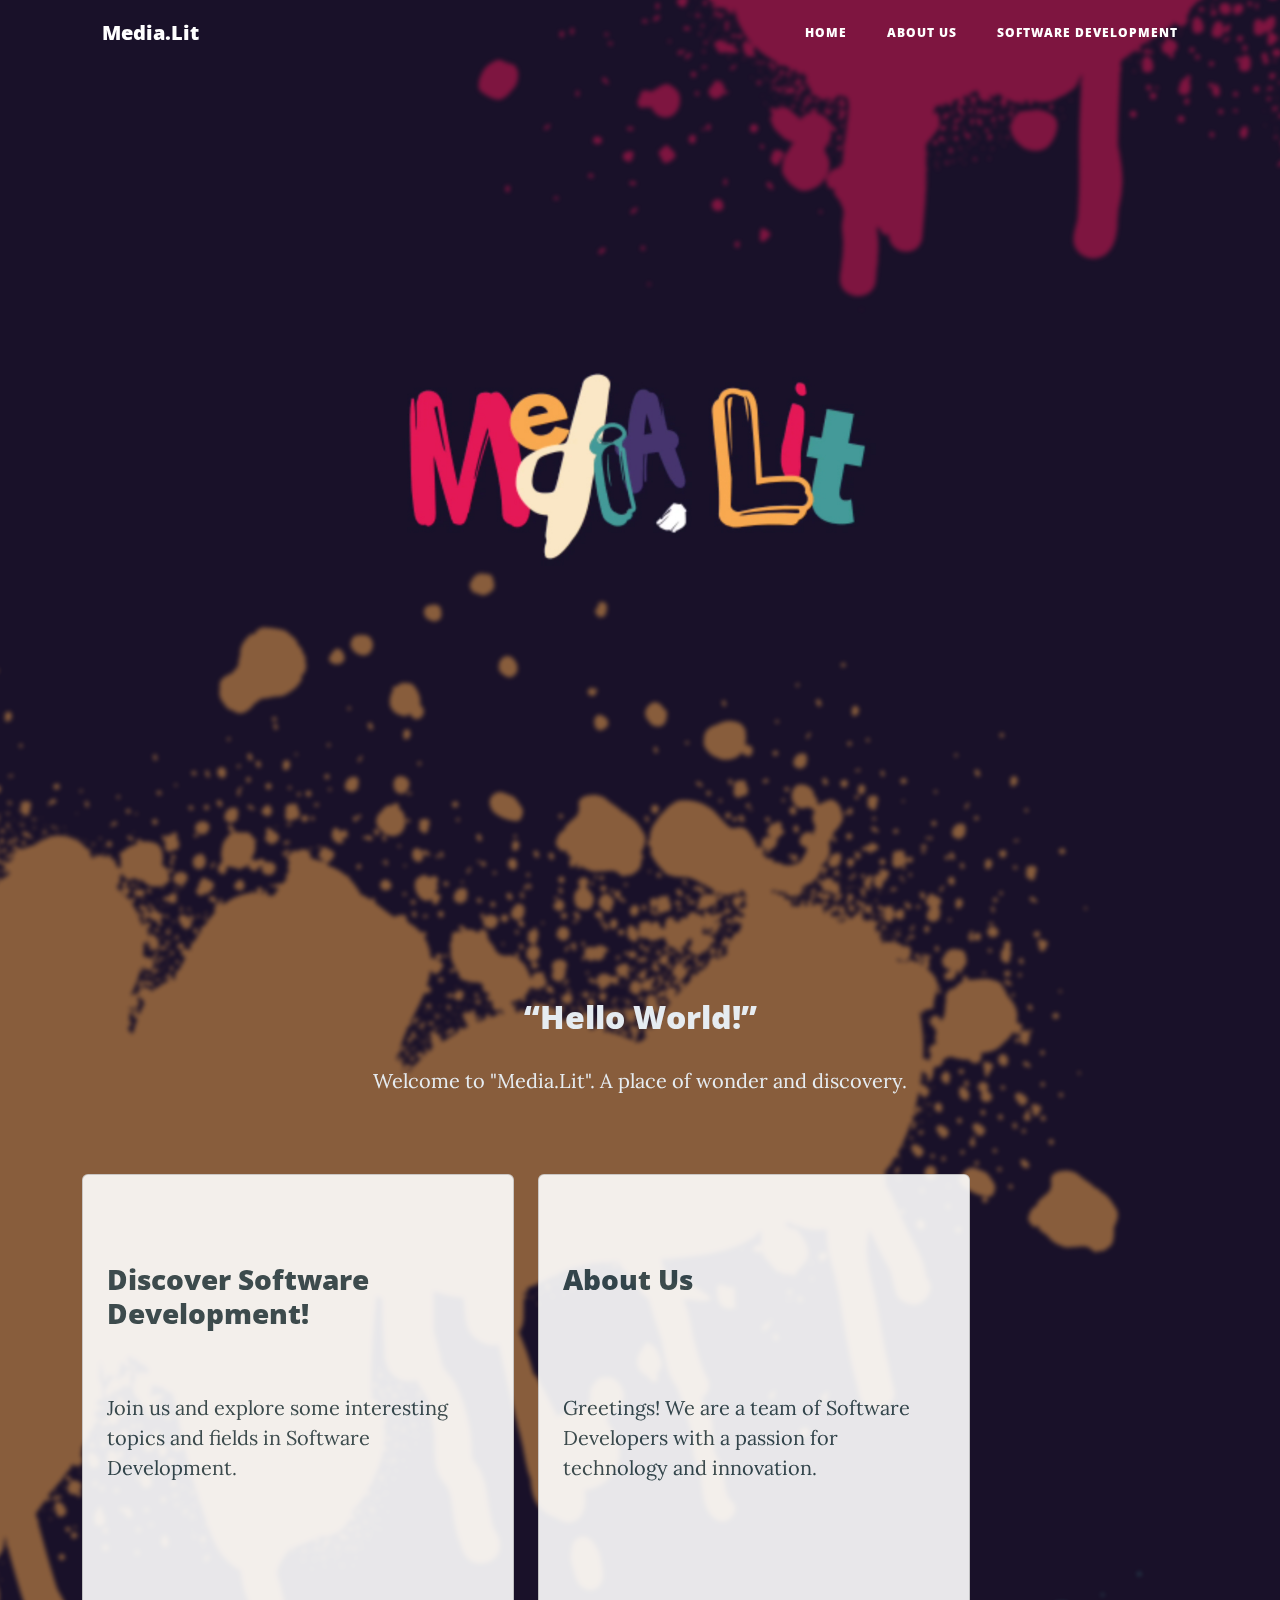
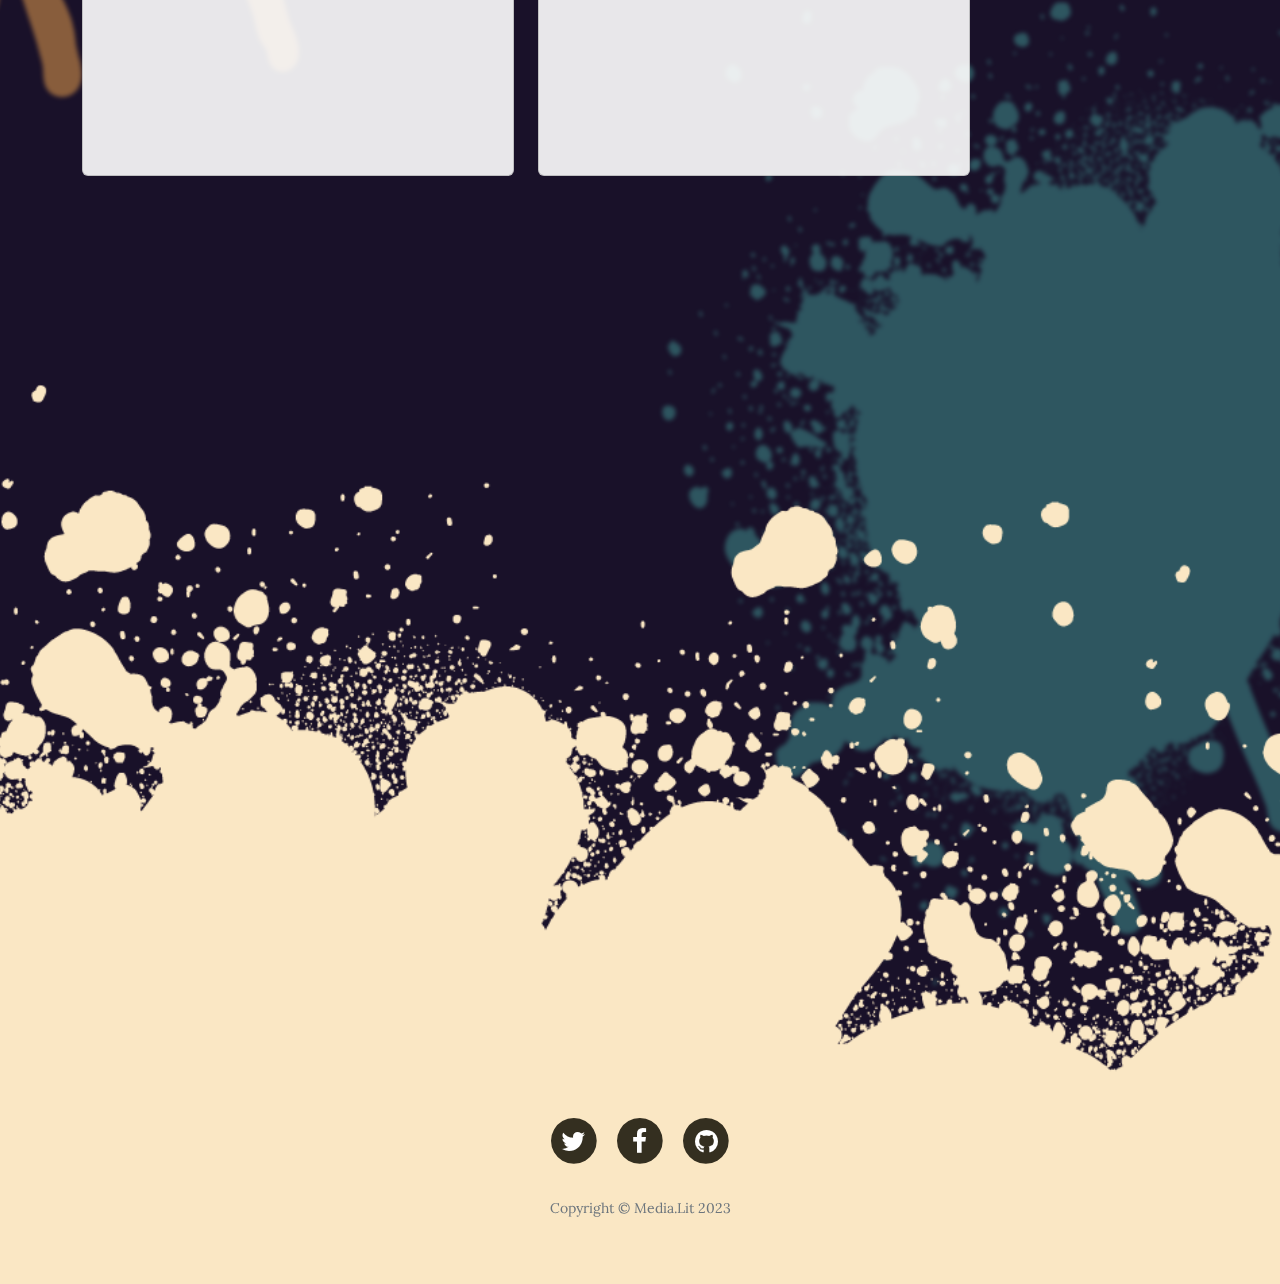
<file: index.html>
<!DOCTYPE html>
<html lang="en" style="overflow-x: hidden;overflow-y: auto;">

<head>
    <meta charset="utf-8">
    <meta name="viewport" content="width=device-width, initial-scale=1.0, shrink-to-fit=no">
    <title>Media.Lit - Home</title>
    <link rel="icon" type="image/png" sizes="385x428" href="assets/img/image7%201_nobg.png">
    <link rel="icon" type="image/png" sizes="385x428" href="assets/img/image7%201_nobg.png">
    <link rel="icon" type="image/png" sizes="385x428" href="assets/img/image7%201_nobg.png">
    <link rel="icon" type="image/png" sizes="385x428" href="assets/img/image7%201_nobg.png">
    <link rel="icon" type="image/png" sizes="385x428" href="assets/img/image7%201_nobg.png">
    <link rel="stylesheet" href="assets/bootstrap/css/bootstrap.min.css">
    <link rel="stylesheet" href="https://fonts.googleapis.com/css?family=Open+Sans:300italic,400italic,600italic,700italic,800italic,400,300,600,700,800&amp;display=swap">
    <link rel="stylesheet" href="https://fonts.googleapis.com/css?family=Lora:400,700,400italic,700italic&amp;display=swap">
    <link rel="stylesheet" href="assets/css/FontAwesome.css">
    <link rel="stylesheet" href="assets/css/Sprite%20Graffiti%20Shadow.css">
    <link rel="stylesheet" href="assets/fonts/font-awesome.min.css">
    <link rel="stylesheet" href="assets/css/animate.min.css">
    <link rel="stylesheet" href="assets/css/Articles-Cards-images.css">
    <link rel="stylesheet" href="assets/css/Responsive-Youtube-Embed.css">
    <link rel="stylesheet" href="assets/css/bootstrap/css/bootstrap.min.css">
    <link rel="stylesheet" href="assets/css/fonts/font-awesome.min.css">
    <link rel="stylesheet" href="assets/css/css/animate.min.css">
    <link rel="stylesheet" href="assets/css/css/untitled.css">
    <link rel="stylesheet" href="assets/css/css/bootstrap/css/bootstrap.min.css">
    <link rel="stylesheet" href="assets/css/css/fonts/font-awesome.min.css">
    <link rel="stylesheet" href="assets/css/css/css/animate.min.css">
</head>

<body style="background: #191129;overflow-x: hidden;overflow-y: auto;">
    <nav class="navbar navbar-light navbar-expand-lg fixed-top" id="mainNav" style="z-index: 100;width: 100vw;">
        <div class="container"><a class="navbar-brand" href="index.html">Media.Lit</a><button data-bs-toggle="collapse" data-bs-target="#navbarResponsive" class="navbar-toggler" aria-controls="navbarResponsive" aria-expanded="false" aria-label="Toggle navigation"><i class="fa fa-bars"></i></button>
            <div class="collapse navbar-collapse" id="navbarResponsive">
                <ul class="navbar-nav ms-auto">
                    <li class="nav-item"><a class="nav-link" href="index.html">Home</a></li>
                    <li class="nav-item"><a class="nav-link" href="about.html">About us</a></li>
                    <li class="nav-item"><a class="nav-link" href="softwaredev.html">Software Development</a></li>
                </ul>
            </div>
        </div>
    </nav>
    <header class="masthead" style="background: rgba(0,0,0,0);height: 100vh;">
        <div class="container" style="height: 100%;">
            <div class="row" style="margin: auto;height: 100%;">
                <div class="col-md-10 col-lg-8 mx-auto position-relative" style="height: 100%;padding: 0;">
                    <div class="text-center d-flex d-sm-flex d-md-flex d-lg-flex d-xxl-flex justify-content-center align-items-center justify-content-sm-center align-items-sm-center justify-content-md-center align-items-md-center align-items-lg-center justify-content-xxl-center align-items-xxl-center site-heading" style="margin-right: auto;margin-left: auto;height: 100%;padding: 0;"><img class="img-fluid rubberBand animated" src="assets/img/lv_0_20230429021502%201.jpg" width="864" height="430" style="filter: blur(0px);width: 100%;"></div>
                </div>
            </div>
        </div>
    </header>
    <div class="jello animated" style="position: absolute;width: 100vw;height: fit-content;overflow: hidden;top: -100vh;left: 0;opacity: 0.50;"><img src="assets/img/5.png" style="position: relative;/*top: 20vh;*/filter: blur(2px);left: 40vw;transform: rotate(5deg);width: auto;height: 140vh;"><img src="assets/img/7.png" style="position: relative;margin-top: 20vh;filter: blur(2px);right: 50vw;transform: rotate(-13deg);width: auto;height: 130vh;"><img src="assets/img/10.png" style="position: relative;top: -30vh;filter: blur(2px);left: 50vw;transform: rotate(-19deg);width: auto;height: 110vh;"></div>
    <div class="container py-4 py-xl-5" style="margin-right: auto;margin-left: auto;">
        <div class="row mb-5" style="opacity: 0.98;">
            <div class="col-md-8 col-xl-6 text-center mx-auto" style="color: rgb(255,255,255);">
                <h2 style="color: rgb(232,239,245);"><strong>“Hello World!”</strong></h2>
                <p style="color: rgb(232,239,245);">Welcome to "Media.Lit". A place of wonder and discovery.</p>
            </div>
        </div>
        <div class="row gy-4 row-cols-1 row-cols-md-2 row-cols-xl-3 d-xxl-flex justify-content-xxl-center">
            <div class="col" style="width: 40%;"><a class="card card-h" href="softwaredev.html"><div class="card-body p-4" style="height: 600px;"><h4 class="card-title" style="height: 100px;margin-top: 4rem;font-size: 28px;">Discover Software Development!</h4><p class="card-text" style="margin-bottom: 30px;">Join us and explore some interesting topics and fields in Software Development.</p></div></a></div>
            <div class="col" style="width: 40%;"><a class="card card-h" href="about.html"><div class="card-body p-4" style="height: 600px;"><h4 class="card-title" style="height: 100px;margin-top: 4rem;font-size: 28px;">About Us</h4><p class="card-text" style="margin-bottom: 30px;">Greetings! We are a team of Software Developers with a passion for technology and innovation.</p></div></a></div>
        </div>
    </div>
    <footer class="d-flex d-sm-flex d-md-flex d-lg-flex d-xl-flex d-xxl-flex align-items-end align-items-sm-end align-items-md-end align-items-lg-end align-items-xl-end justify-content-xxl-center align-items-xxl-end" style="margin-top: 10rem;width: 100vw;height: 100vh;background: url(&quot;assets/img/8.png&quot;) top / 225vh no-repeat;transform: translateZ(1000px);overflow: hidden;">
        <div class="container">
            <div class="row">
                <div class="col-md-10 col-lg-8 mx-auto">
                    <ul class="list-inline text-center" style="color: rgb(52,47,32);">
                        <li class="list-inline-item"><span class="fa-stack fa-lg"><i class="fa fa-circle fa-stack-2x"></i><i class="fa fa-twitter fa-stack-1x fa-inverse"></i></span></li>
                        <li class="list-inline-item"><span class="fa-stack fa-lg"><i class="fa fa-circle fa-stack-2x"></i><i class="fa fa-facebook fa-stack-1x fa-inverse"></i></span></li>
                        <li class="list-inline-item"><span class="fa-stack fa-lg"><i class="fa fa-circle fa-stack-2x"></i><i class="fa fa-github fa-stack-1x fa-inverse"></i></span></li>
                    </ul>
                    <p class="text-muted copyright">Copyright&nbsp;©&nbsp;Media.Lit 2023</p>
                </div>
            </div>
        </div>
    </footer>
    <script src="assets/bootstrap/js/bootstrap.min.js"></script>
    <script src="assets/js/bs-init.js"></script>
    <script src="assets/js/clean-blog.js"></script>
    <script src="assets/js/bootstrap/js/bootstrap.min.js"></script>
    <script src="assets/js/js/bs-init.js"></script>
    <script src="assets/js/js/bootstrap/js/bootstrap.min.js"></script>
    <script src="assets/js/js/js/bs-init.js"></script>
    <script src="assets/js/js/js/clean-blog.js"></script>
</body>

</html>
</file>
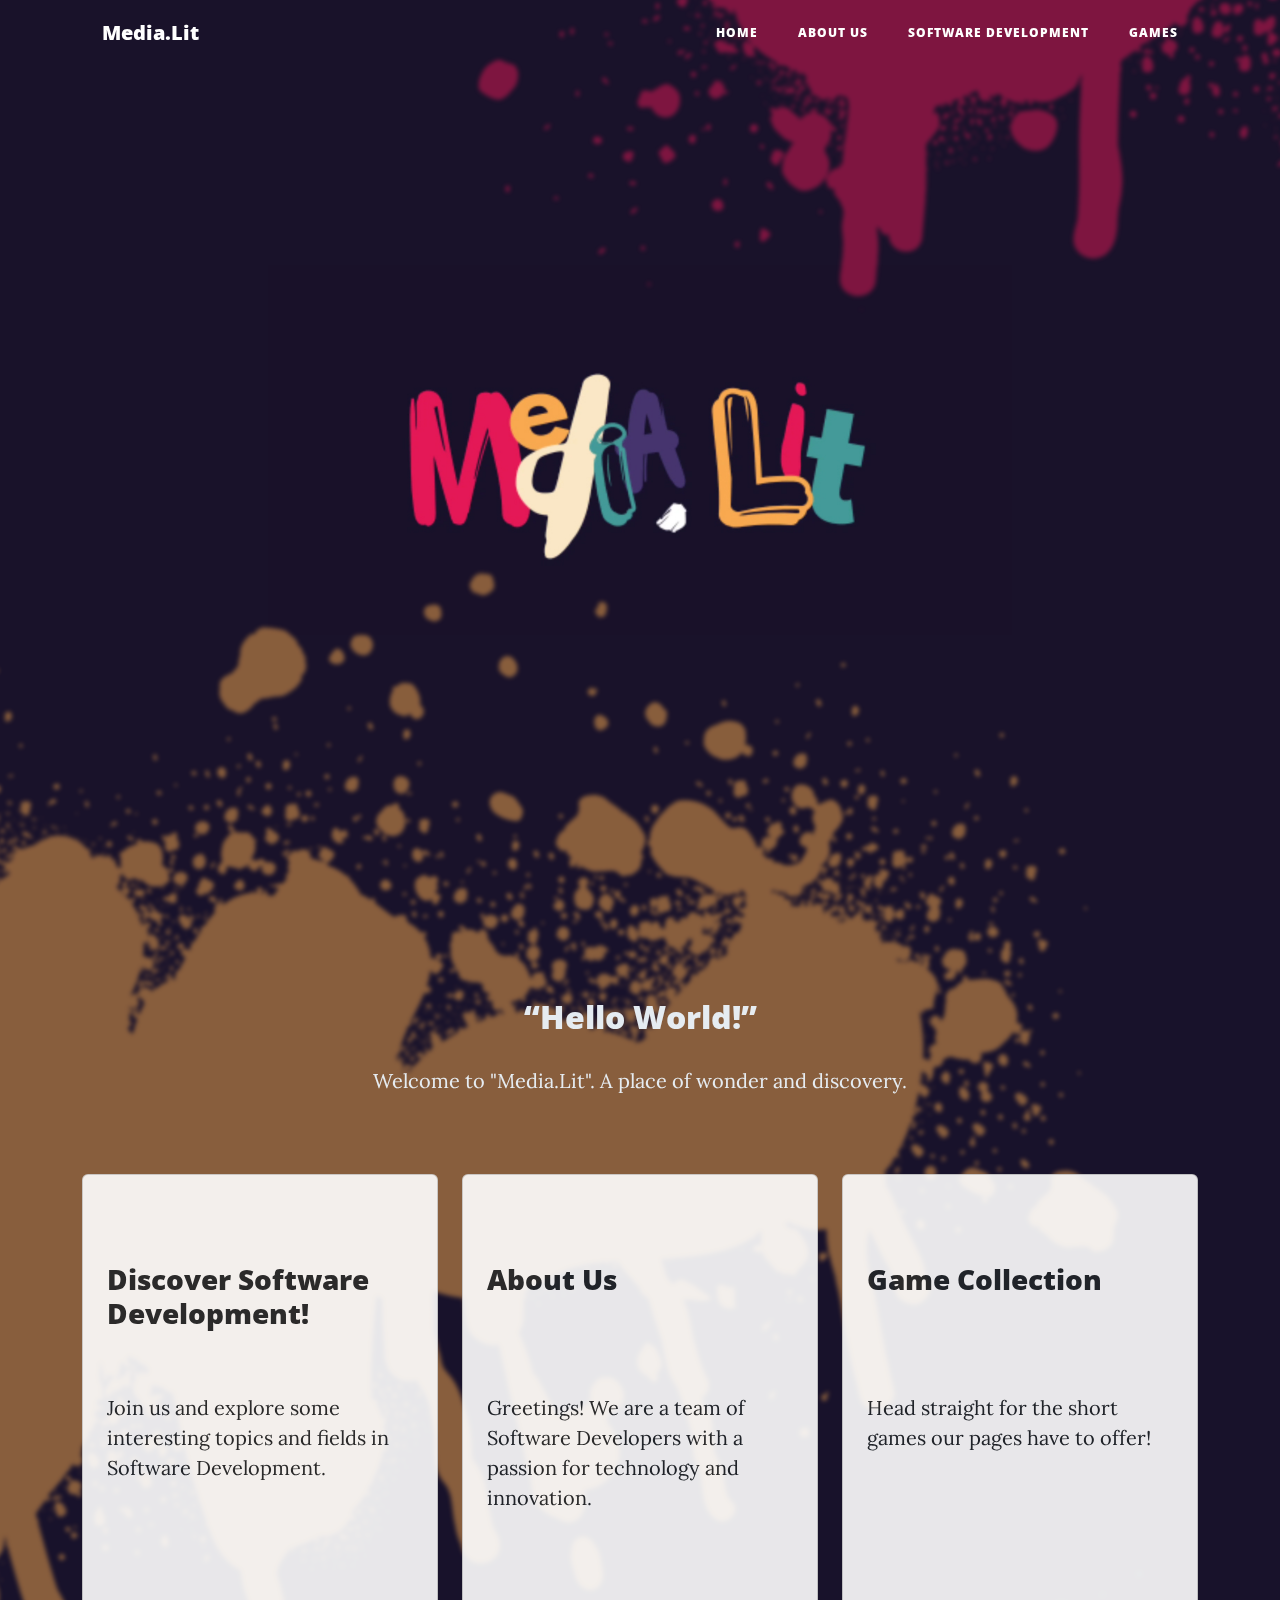
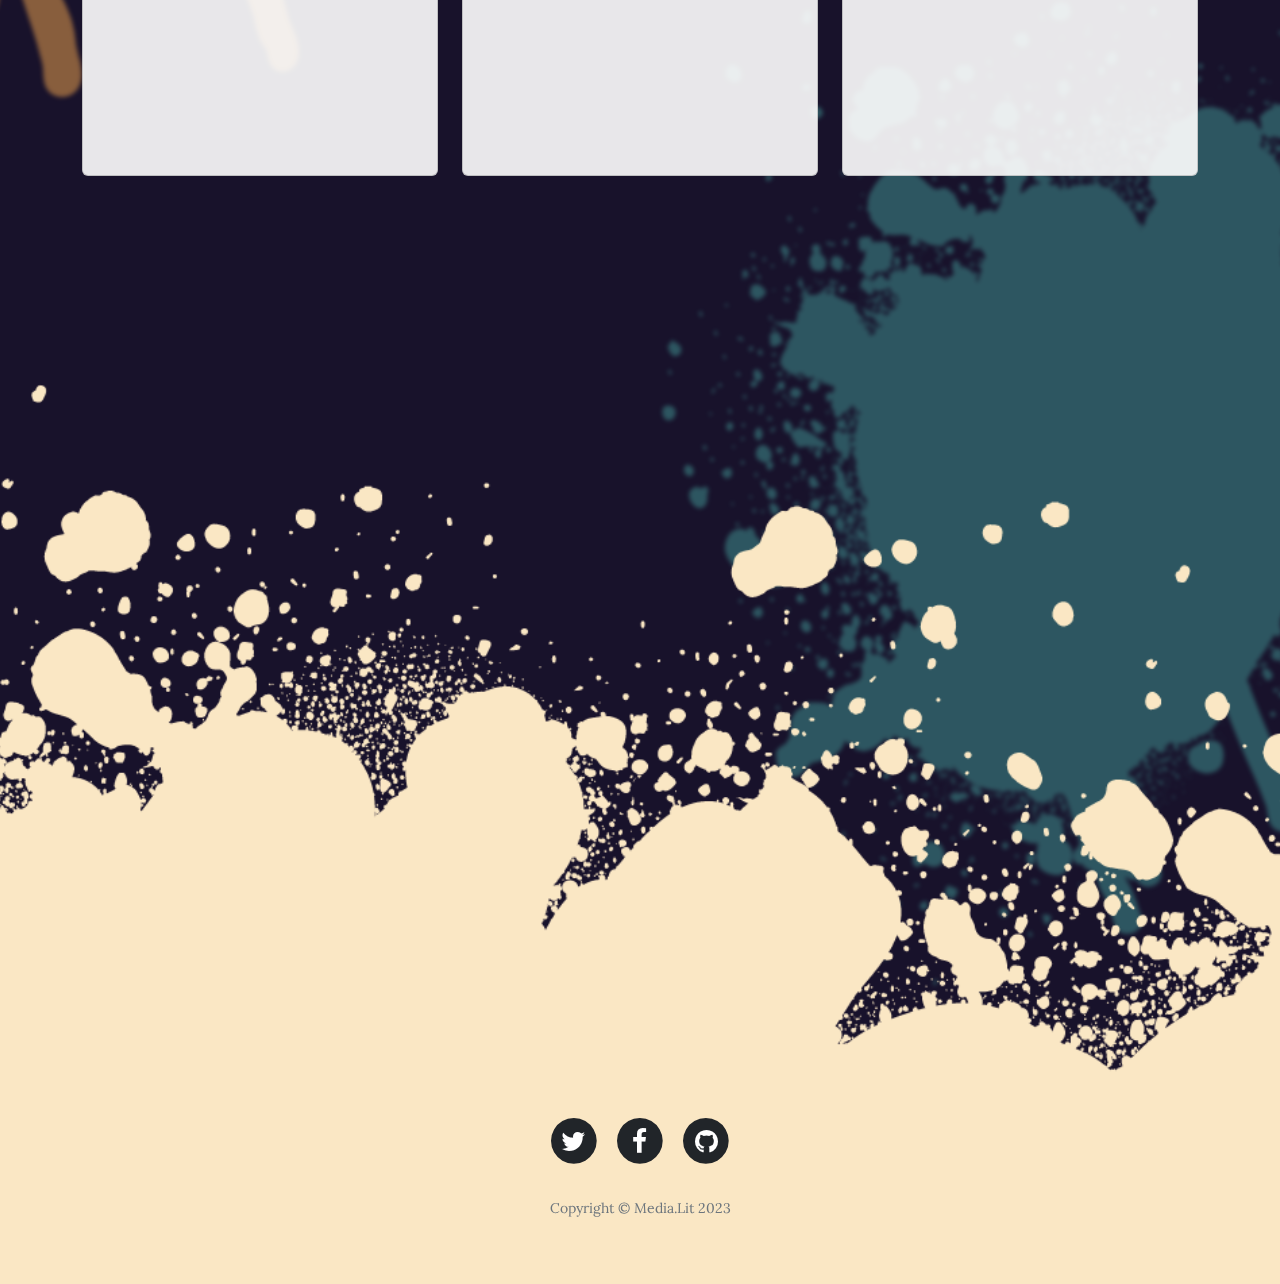
<file: bsdesign 2/index.html>
<!DOCTYPE html>
<html lang="en" style="overflow-x: hidden;overflow-y: auto;">

<head>
    <meta charset="utf-8">
    <meta name="viewport" content="width=device-width, initial-scale=1.0, shrink-to-fit=no">
    <title>Home - Brand</title>
    <link rel="stylesheet" href="assets/bootstrap/css/bootstrap.min.css">
    <link rel="stylesheet" href="https://fonts.googleapis.com/css?family=Open+Sans:300italic,400italic,600italic,700italic,800italic,400,300,600,700,800&amp;display=swap">
    <link rel="stylesheet" href="https://fonts.googleapis.com/css?family=Lora:400,700,400italic,700italic&amp;display=swap">
    <link rel="stylesheet" href="assets/css/Sprite%20Graffiti%20Shadow.css">
    <link rel="stylesheet" href="assets/fonts/font-awesome.min.css">
    <link rel="stylesheet" href="assets/css/animate.min.css">
    <link rel="stylesheet" href="assets/css/Articles-Cards-images.css">
    <link rel="stylesheet" href="assets/css/untitled.css">
</head>

<body style="background: #18122b;overflow-x: hidden;overflow-y: auto;">
    <nav class="navbar navbar-light navbar-expand-lg fixed-top" id="mainNav" style="z-index: 100;width: 100vw;">
        <div class="container"><a class="navbar-brand" href="index.html">Media.Lit</a><button data-bs-toggle="collapse" data-bs-target="#navbarResponsive" class="navbar-toggler" aria-controls="navbarResponsive" aria-expanded="false" aria-label="Toggle navigation"><i class="fa fa-bars"></i></button>
            <div class="collapse navbar-collapse" id="navbarResponsive">
                <ul class="navbar-nav ms-auto">
                    <li class="nav-item"><a class="nav-link" href="index.html">Home</a></li>
                    <li class="nav-item"><a class="nav-link" href="about.html">About us</a></li>
                    <li class="nav-item"><a class="nav-link" href="contact.html">Software Development</a></li>
                    <li class="nav-item"><a class="nav-link" href="games.html">Games</a></li>
                </ul>
            </div>
        </div>
    </nav>
    <header class="masthead" style="background: rgba(0,0,0,0);height: 100vh;">
        <div class="overlay" style="background: #191129;height: 100%;"></div>
        <div class="container" style="height: 100%;">
            <div class="row" style="margin: auto;height: 100%;">
                <div class="col-md-10 col-lg-8 mx-auto position-relative" style="height: 100%;padding: 0;">
                    <div class="text-center d-flex d-sm-flex d-md-flex d-lg-flex d-xxl-flex justify-content-center align-items-center justify-content-sm-center align-items-sm-center justify-content-md-center align-items-md-center align-items-lg-center justify-content-xxl-center align-items-xxl-center site-heading" style="margin-right: auto;margin-left: auto;height: 100%;padding: 0;"><img class="img-fluid rubberBand animated" src="assets/img/lv_0_20230429021502%201.jpg" width="864" height="430" style="filter: blur(0px);width: 100%;"></div>
                </div>
            </div>
        </div>
    </header>
    <div class="jello animated" style="position: absolute;width: 100vw;height: fit-content;overflow: hidden;top: -100vh;left: 0;opacity: 0.50;"><img src="assets/img/5.png" style="position: relative;/*top: 20vh;*/filter: blur(2px);left: 40vw;transform: rotate(5deg);width: auto;height: 140vh;"><img src="assets/img/7.png" style="position: relative;margin-top: 20vh;filter: blur(2px);right: 50vw;transform: rotate(-13deg);width: auto;height: 130vh;"><img src="assets/img/10.png" style="position: relative;top: -30vh;filter: blur(2px);left: 50vw;transform: rotate(-19deg);width: auto;height: 110vh;"></div>
    <div class="container py-4 py-xl-5" style="margin-right: auto;margin-left: auto;">
        <div class="row mb-5" style="opacity: 0.98;">
            <div class="col-md-8 col-xl-6 text-center mx-auto" style="color: rgb(255,255,255);">
                <h2 style="color: rgb(232,239,245);"><strong>“Hello World!”</strong></h2>
                <p style="color: rgb(232,239,245);">Welcome to "Media.Lit". A place of wonder and discovery.</p>
            </div>
        </div>
        <div class="row gy-4 row-cols-1 row-cols-md-2 row-cols-xl-3">
            <div class="col"><a class="card" href="softwaredev.html"><div class="card-body p-4" style="height: 600px;"><h4 class="card-title" style="height: 100px;margin-top: 4rem;font-size: 28px;">Discover Software Development!</h4><p class="card-text" style="margin-bottom: 30px;">Join us and explore some interesting topics and fields in Software Development.</p></div></a></div>
            <div class="col"><a class="card" href="about.html"><div class="card-body p-4" style="height: 600px;"><h4 class="card-title" style="height: 100px;margin-top: 4rem;font-size: 28px;">About Us</h4><p class="card-text" style="margin-bottom: 30px;">Greetings! We are a team of Software Developers with a passion for technology and innovation.</p></div></a></div>
            <div class="col"><a class="card" href="games.html"><div class="card-body p-4" style="height: 600px;"><h4 class="card-title" style="height: 100px;margin-top: 4rem;font-size: 28px;">Game Collection</h4><p class="card-text" style="margin-bottom: 30px;">Head straight for the short games our pages have to offer!</p></div></a></div>
        </div>
    </div>
    <footer class="d-flex d-sm-flex d-md-flex d-lg-flex d-xl-flex d-xxl-flex align-items-end align-items-sm-end align-items-md-end align-items-lg-end align-items-xl-end justify-content-xxl-center align-items-xxl-end" style="margin-top: 10rem;height: 100vh;background: url(&quot;assets/img/8.png&quot;) top / 225vh no-repeat;transform: translateZ(1000px);">
        <div class="container">
            <div class="row">
                <div class="col-md-10 col-lg-8 mx-auto">
                    <ul class="list-inline text-center">
                        <li class="list-inline-item"><span class="fa-stack fa-lg"><i class="fa fa-circle fa-stack-2x"></i><i class="fa fa-twitter fa-stack-1x fa-inverse"></i></span></li>
                        <li class="list-inline-item"><span class="fa-stack fa-lg"><i class="fa fa-circle fa-stack-2x"></i><i class="fa fa-facebook fa-stack-1x fa-inverse"></i></span></li>
                        <li class="list-inline-item"><span class="fa-stack fa-lg"><i class="fa fa-circle fa-stack-2x"></i><i class="fa fa-github fa-stack-1x fa-inverse"></i></span></li>
                    </ul>
                    <p class="text-muted copyright">Copyright&nbsp;©&nbsp;Media.Lit 2023</p>
                </div>
            </div>
        </div>
    </footer>
    <script src="assets/bootstrap/js/bootstrap.min.js"></script>
    <script src="assets/js/bs-init.js"></script>
    <script src="assets/js/clean-blog.js"></script>
</body>

</html>
</file>
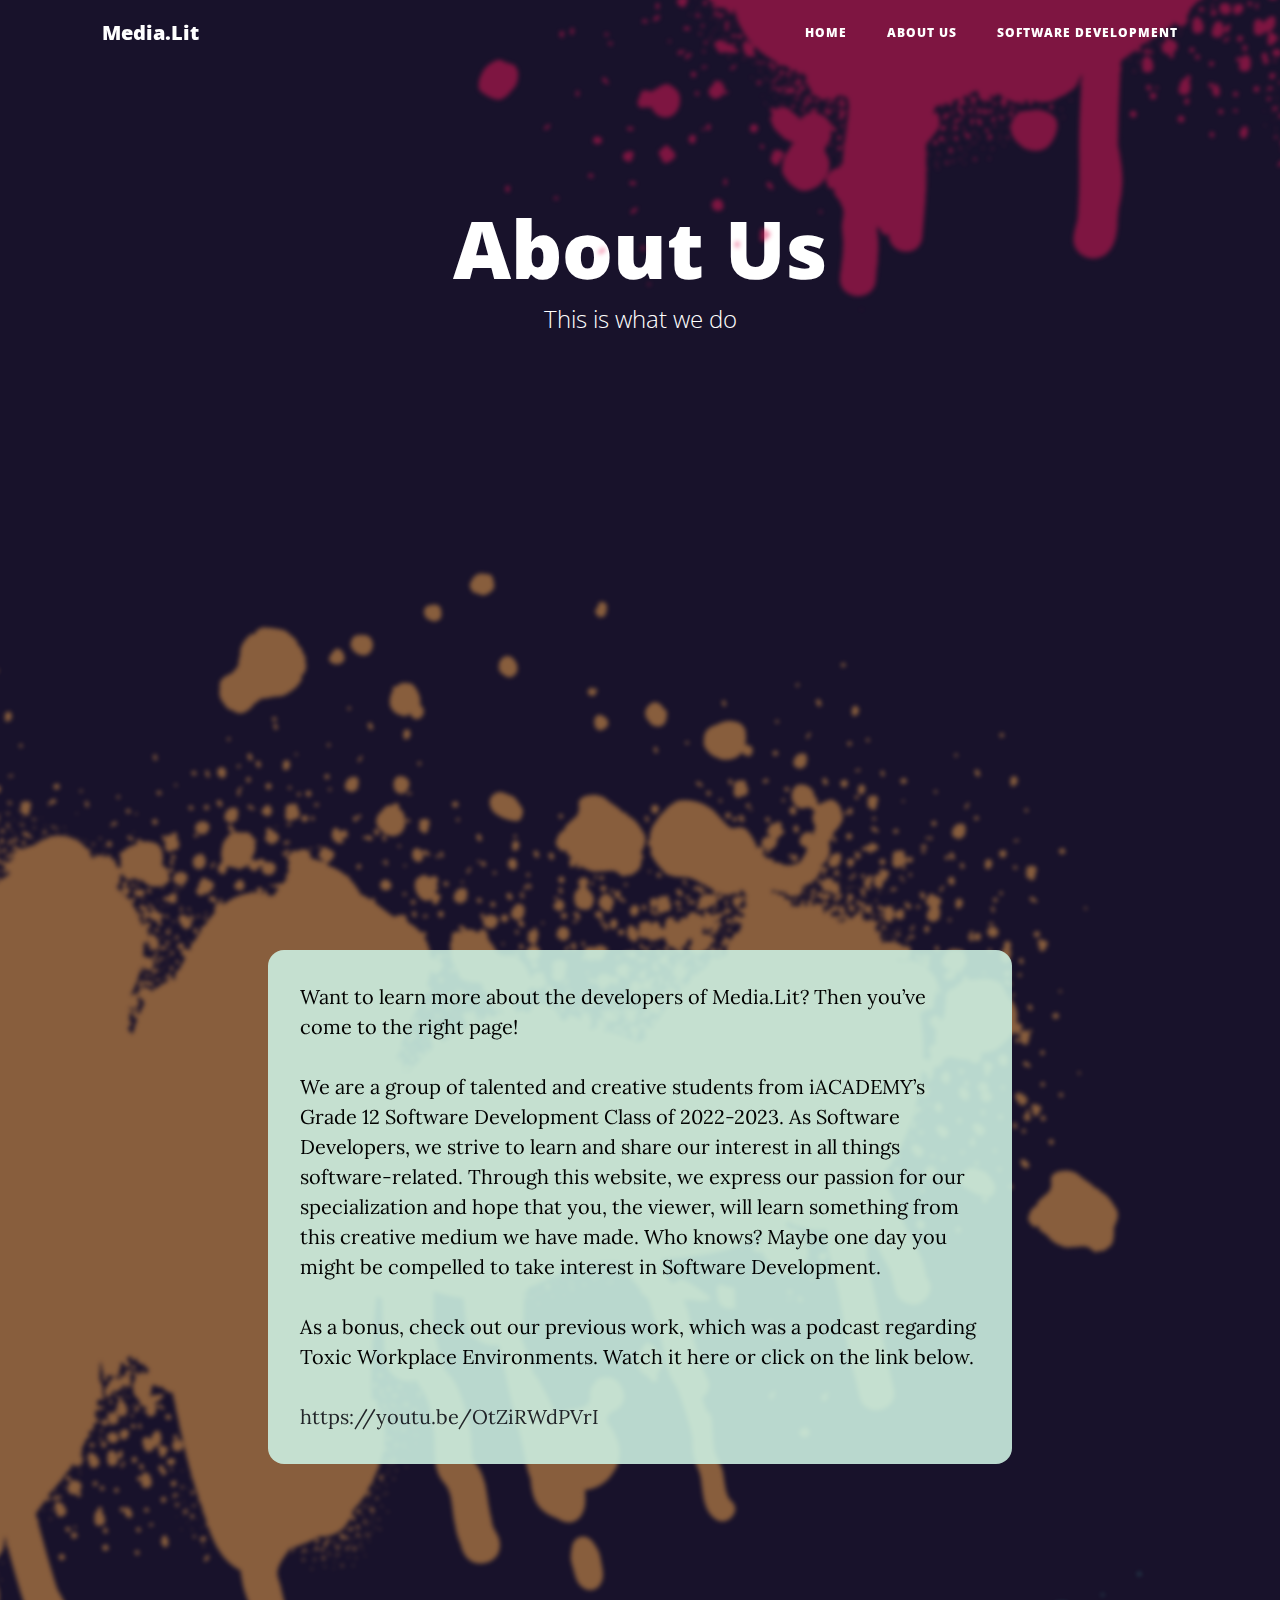
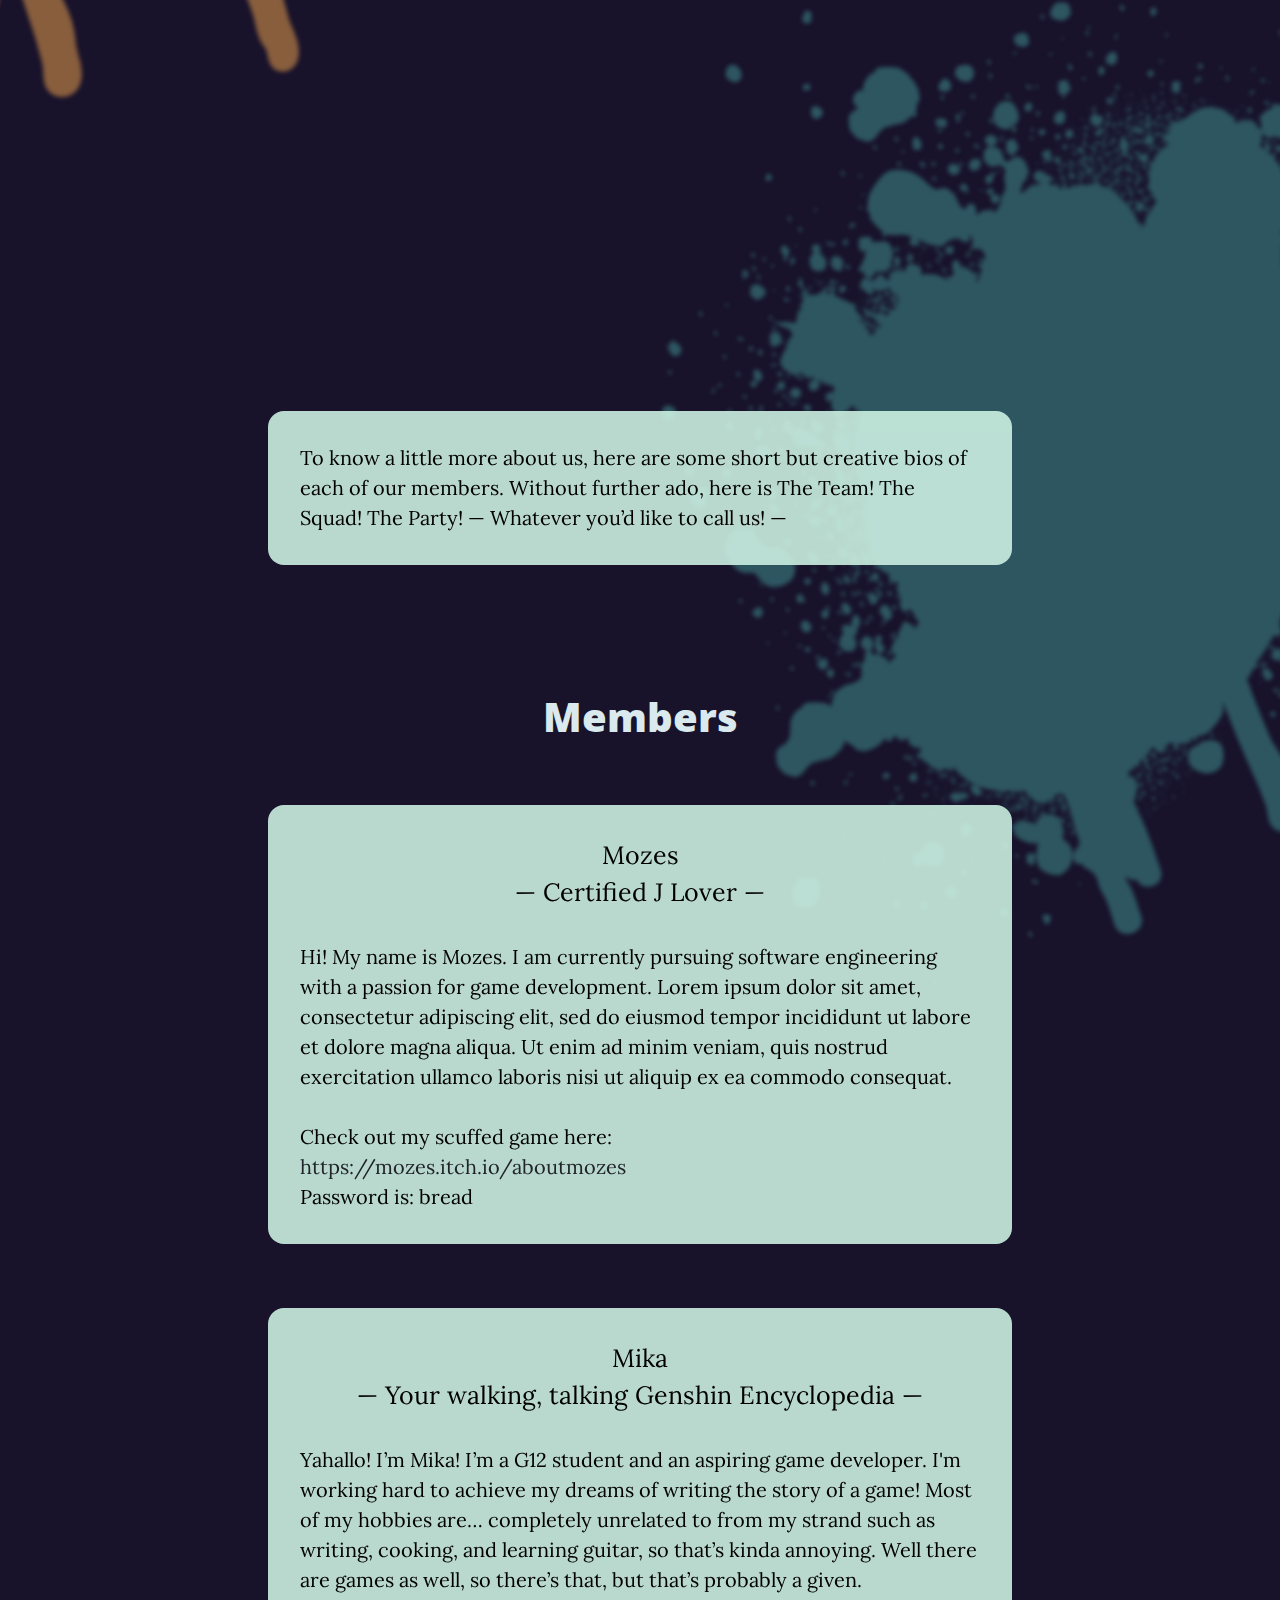
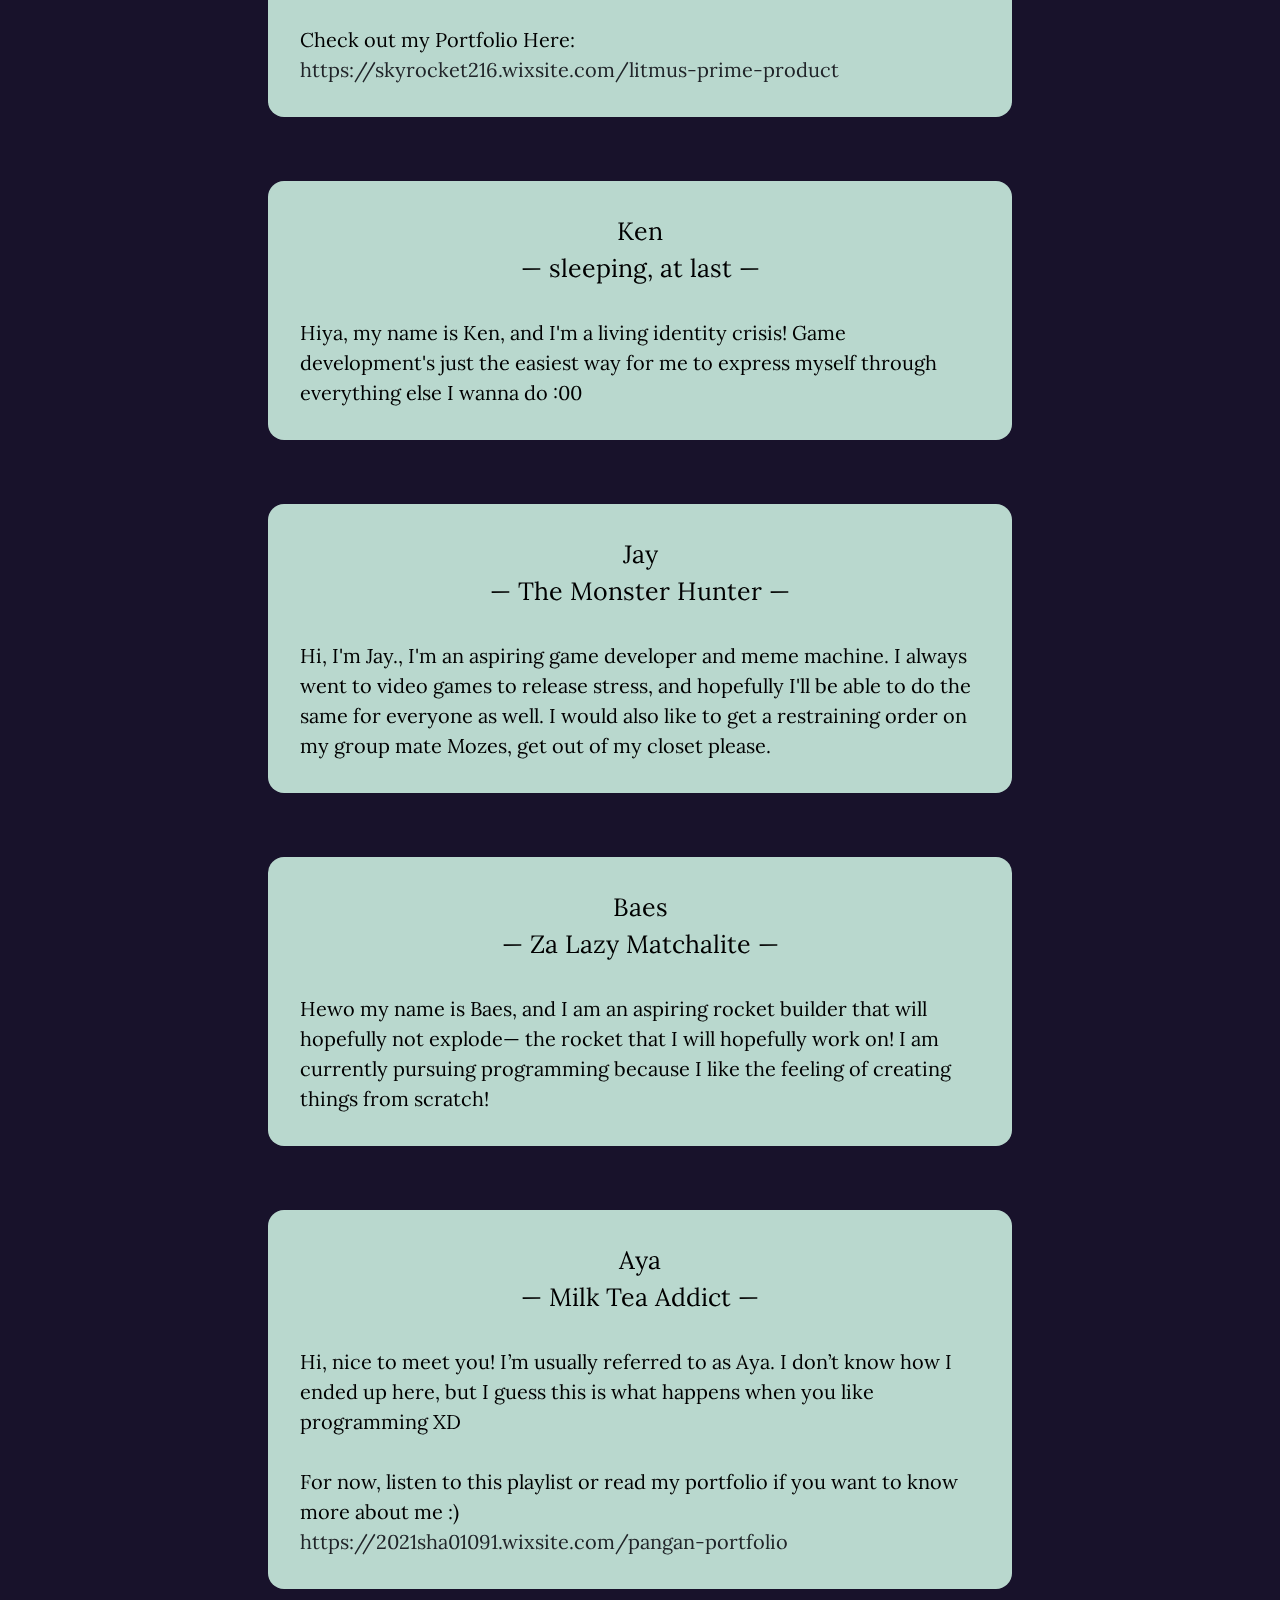
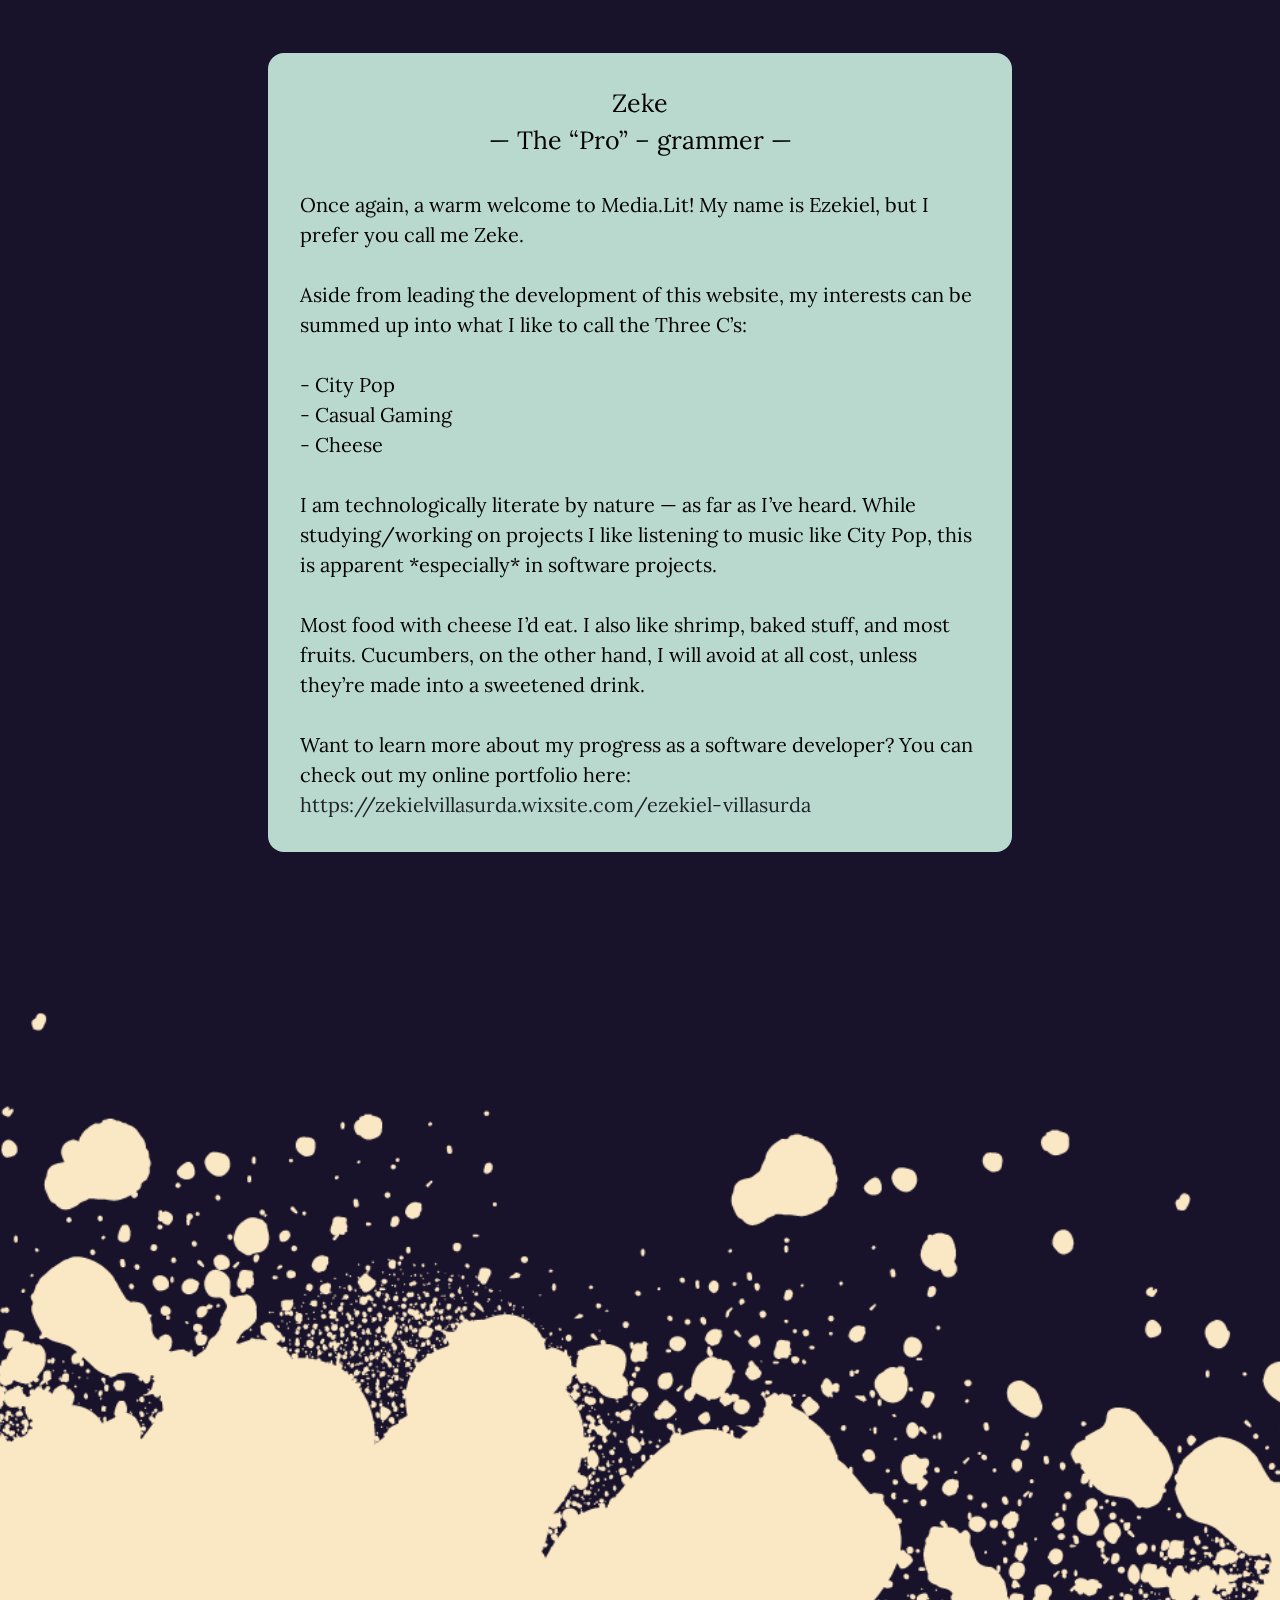
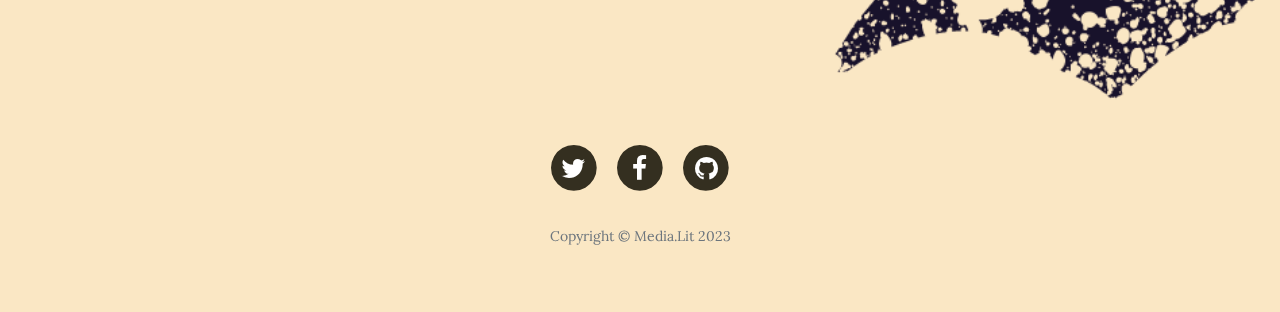
<file: about.html>
<!DOCTYPE html>
<html lang="en" style="overflow-x: hidden;">

<head>
    <meta charset="utf-8">
    <meta name="viewport" content="width=device-width, initial-scale=1.0, shrink-to-fit=no">
    <title>Media.Lit - About Us</title>
    <link rel="icon" type="image/png" sizes="385x428" href="assets/img/image7%201_nobg.png">
    <link rel="icon" type="image/png" sizes="385x428" href="assets/img/image7%201_nobg.png">
    <link rel="icon" type="image/png" sizes="385x428" href="assets/img/image7%201_nobg.png">
    <link rel="icon" type="image/png" sizes="385x428" href="assets/img/image7%201_nobg.png">
    <link rel="icon" type="image/png" sizes="385x428" href="assets/img/image7%201_nobg.png">
    <link rel="stylesheet" href="assets/bootstrap/css/bootstrap.min.css">
    <link rel="stylesheet" href="https://fonts.googleapis.com/css?family=Open+Sans:300italic,400italic,600italic,700italic,800italic,400,300,600,700,800&amp;display=swap">
    <link rel="stylesheet" href="https://fonts.googleapis.com/css?family=Lora:400,700,400italic,700italic&amp;display=swap">
    <link rel="stylesheet" href="assets/css/FontAwesome.css">
    <link rel="stylesheet" href="assets/css/Sprite%20Graffiti%20Shadow.css">
    <link rel="stylesheet" href="assets/fonts/font-awesome.min.css">
    <link rel="stylesheet" href="assets/css/animate.min.css">
    <link rel="stylesheet" href="assets/css/Articles-Cards-images.css">
    <link rel="stylesheet" href="assets/css/Responsive-Youtube-Embed.css">
    <link rel="stylesheet" href="assets/css/bootstrap/css/bootstrap.min.css">
    <link rel="stylesheet" href="assets/css/fonts/font-awesome.min.css">
    <link rel="stylesheet" href="assets/css/css/animate.min.css">
    <link rel="stylesheet" href="assets/css/css/untitled.css">
    <link rel="stylesheet" href="assets/css/css/bootstrap/css/bootstrap.min.css">
    <link rel="stylesheet" href="assets/css/css/fonts/font-awesome.min.css">
    <link rel="stylesheet" href="assets/css/css/css/animate.min.css">
</head>

<body style="background-color: #18122B;display: flex;flex-direction: column;">
    <nav class="navbar navbar-light navbar-expand-lg fixed-top" id="mainNav" style="z-index: 100;width: 100vw;">
        <div class="container"><a class="navbar-brand" href="index.html">Media.Lit</a><button data-bs-toggle="collapse" data-bs-target="#navbarResponsive" class="navbar-toggler" aria-controls="navbarResponsive" aria-expanded="false" aria-label="Toggle navigation"><i class="fa fa-bars"></i></button>
            <div class="collapse navbar-collapse" id="navbarResponsive">
                <ul class="navbar-nav ms-auto">
                    <li class="nav-item"><a class="nav-link" href="index.html">Home</a></li>
                    <li class="nav-item"><a class="nav-link" href="about.html">About us</a></li>
                    <li class="nav-item"><a class="nav-link" href="softwaredev.html">Software Development</a></li>
                </ul>
            </div>
        </div>
    </nav>
    <header class="masthead" style="height: 100vh;background: transparent;">
        <div class="container" style="height: 100%;">
            <div class="row" style="height: 100%;">
                <div class="col-md-10 col-lg-8 mx-auto position-relative" style="height: 100%;">
                    <div class="d-xxl-flex flex-column justify-content-xxl-center align-items-xxl-center rubberBand animated site-heading" style="height: 100%;">
                        <h1>About Us</h1><span class="subheading">This is what we do</span>
                    </div>
                </div>
            </div>
        </div>
    </header>
    <div class="jello animated" style="position: absolute;width: 100vw;height: fit-content;overflow: hidden;top: -100vh;left: 0;opacity: 0.50;"><img src="assets/img/5.png" style="position: relative;/*top: 20vh;*/filter: blur(2px);left: 40vw;transform: rotate(5deg);width: auto;height: 140vh;"><img src="assets/img/7.png" style="position: relative;margin-top: 20vh;filter: blur(2px);right: 50vw;transform: rotate(-13deg);width: auto;height: 130vh;"><img src="assets/img/10.png" style="position: relative;top: -30vh;filter: blur(2px);left: 50vw;transform: rotate(-19deg);width: auto;height: 110vh;"></div>
    <div class="container">
        <div class="column">
            <div class="col-md-10 col-lg-8 mx-auto" style="opacity: 0.99;padding: 2rem;border-radius: 1rem;background: rgba(205,241,226,0.9);">
                <p style="color: rgb(0,0,0);margin-top: 0;">Want to learn more about the developers of Media.Lit? Then you’ve come to the right page!</p>
                <p style="color: rgb(0,0,0);">We are a group of talented and creative students from iACADEMY’s Grade 12 Software Development Class of 2022-2023. As Software Developers, we strive to learn and share our interest in all things software-related. Through this website, we express our passion for our specialization and hope that you, the viewer, will learn something from this creative medium we have made. Who knows? Maybe one day you might be compelled to take interest in Software Development.</p>
                <p style="color: rgb(0,0,0);">As a bonus, check out our previous work, which was a podcast regarding Toxic Workplace Environments. Watch it here or click on the link below.</p><a href="https://youtu.be/OtZiRWdPVrI" target="_blank">https://youtu.be/OtZiRWdPVrI</a>
            </div>
            <div class="col-md-10 col-lg-8 mx-auto" style="margin-top: 4rem;border-radius: 1rem;overflow: hidden;">
                <div class="video-container"><iframe allowfullscreen frameborder="0" src="https://www.youtube.com/embed/OtZiRWdPVrI" width="853" height="480"></iframe></div>
            </div>
            <div class="col-md-10 col-lg-8 mx-auto" style="opacity: 0.99;padding: 2rem;border-radius: 1rem;margin-top: 4rem;background: rgba(205,241,226,0.9);">
                <p style="color: rgb(0,0,0);margin-top: 0;margin-bottom: 0;">To know a little more about us, here are some short but creative bios of each of our members. Without further ado, here is The Team! The Squad! The Party! — Whatever you’d like to call us! —</p>
            </div>
            <div class="col-md-10 col-lg-8 mx-auto" style="margin-top: 8rem;color: #d9e9ed;">
                <h1 style="text-align: center;">Members</h1>
            </div>
            <div class="col-md-10 col-lg-8 mx-auto" style="opacity: 0.99;padding: 2rem;border-radius: 1rem;background: rgba(205,241,226,0.9);margin-top: 4rem;">
                <p style="color: rgb(0,0,0);text-align: center;font-size: 25px;margin-top: 0;">Mozes<br>— Certified J Lover —</p>
                <p style="color: rgb(0,0,0);">Hi! My name is Mozes. I am currently pursuing software engineering with a passion for game development. Lorem ipsum dolor sit amet, consectetur adipiscing elit, sed do eiusmod tempor incididunt ut labore et dolore magna aliqua. Ut enim ad minim veniam, quis nostrud exercitation ullamco laboris nisi ut aliquip ex ea commodo consequat. </p>
                <p style="color: rgb(0,0,0);margin-bottom: 0;">Check out my scuffed game here: </p><a href="https://mozes.itch.io/aboutmozes" target="_blank" style="margin-bottom: 0;">https://mozes.itch.io/aboutmozes</a>
                <p style="color: rgb(0,0,0);margin-top: 0;margin-bottom: 0;">Password is: bread </p>
            </div>
            <div class="col-md-10 col-lg-8 mx-auto" style="opacity: 0.99;padding: 2rem;border-radius: 1rem;background: rgba(205,241,226,0.9);margin-top: 4rem;">
                <p style="color: rgb(0,0,0);margin: 0;text-align: center;font-size: 25px;">Mika<br>— Your walking, talking Genshin Encyclopedia —</p>
                <p style="color: rgb(0,0,0);">Yahallo! I’m Mika! I’m a G12 student and an aspiring game developer. I'm working hard to achieve my dreams of writing the story of a game! Most of my hobbies are… completely unrelated to from my strand such as writing, cooking, and learning guitar, so that’s kinda annoying. Well there are games as well, so there’s that, but that’s probably a given. </p>
                <p style="color: rgb(0,0,0);margin-bottom: 0;">Check out my Portfolio Here: </p><a href="https://skyrocket216.wixsite.com/litmus-prime-product" target="_blank">https://skyrocket216.wixsite.com/litmus-prime-product</a>
            </div>
            <div class="col-md-10 col-lg-8 mx-auto" style="opacity: 0.99;padding: 2rem;border-radius: 1rem;background: rgba(205,241,226,0.9);margin-top: 4rem;">
                <p style="color: rgb(0,0,0);margin: 0;text-align: center;font-size: 25px;">Ken<br>— sleeping, at last —</p>
                <p style="color: rgb(0,0,0);margin-bottom: 0;">Hiya, my name is Ken, and I'm a living identity crisis! Game development's just the easiest way for me to express myself through everything else I wanna do :00 </p>
            </div>
            <div class="col-md-10 col-lg-8 mx-auto" style="opacity: 0.99;padding: 2rem;border-radius: 1rem;background: rgba(205,241,226,0.9);margin-top: 4rem;">
                <p style="color: rgb(0,0,0);margin: 0;text-align: center;font-size: 25px;">Jay<br>— The Monster Hunter —</p>
                <p style="color: rgb(0,0,0);margin-bottom: 0;">Hi, I'm Jay., I'm an aspiring game developer and meme machine. I always went to video games to release stress, and hopefully I'll be able to do the same for everyone as well. I would also like to get a restraining order on my group mate Mozes, get out of my closet please. </p>
            </div>
            <div class="col-md-10 col-lg-8 mx-auto" style="opacity: 0.99;padding: 2rem;border-radius: 1rem;background: rgba(205,241,226,0.9);margin-top: 4rem;">
                <p style="color: rgb(0,0,0);margin: 0;text-align: center;font-size: 25px;">Baes<br>— Za Lazy Matchalite —</p>
                <p style="color: rgb(0,0,0);margin-bottom: 0;">Hewo my name is Baes, and I am an aspiring rocket builder that will hopefully not explode— the rocket that I will hopefully work on! I am currently pursuing programming because I like the feeling of creating things from scratch! </p>
            </div>
            <div class="col-md-10 col-lg-8 mx-auto" style="opacity: 0.99;padding: 2rem;border-radius: 1rem;background: rgba(205,241,226,0.9);margin-top: 4rem;">
                <p style="color: rgb(0,0,0);margin: 0;text-align: center;font-size: 25px;">Aya<br>— Milk Tea Addict —</p>
                <p style="color: rgb(0,0,0);">Hi, nice to meet you! I’m usually referred to as Aya. I don’t know how I ended up here, but I guess this is what happens when you like programming XD</p>
                <p style="color: rgb(0,0,0);margin-bottom: 0;">For now, listen to this playlist or read my portfolio if you want to know<br>more about me :) </p><a href="https://2021sha01091.wixsite.com/pangan-portfolio" target="_blank">https://2021sha01091.wixsite.com/pangan-portfolio</a>
            </div>
            <div class="col-md-10 col-lg-8 mx-auto" style="opacity: 0.99;padding: 2rem;border-radius: 1rem;background: rgba(205,241,226,0.9);margin-top: 4rem;">
                <p style="color: rgb(0,0,0);margin: 0;text-align: center;font-size: 25px;">Zeke<br>— The “Pro” – grammer —</p>
                <p style="color: rgb(0,0,0);">Once again, a warm welcome to Media.Lit! My name is Ezekiel, but I prefer you call me Zeke.</p>
                <p style="color: rgb(0,0,0);">Aside from leading the development of this website, my interests can be summed up into what I like to call the Three C’s:<br><br>- City Pop<br>- Casual Gaming<br>- Cheese</p>
                <p style="color: rgb(0,0,0);">I am technologically literate by nature — as far as I’ve heard. While studying/working on projects I like listening to music like City Pop, this is apparent *especially* in software projects.</p>
                <p style="color: rgb(0,0,0);">Most food with cheese I’d eat. I also like shrimp, baked stuff, and most fruits. Cucumbers, on the other hand, I will avoid at all cost, unless they’re made into a sweetened drink.</p>
                <p style="color: rgb(0,0,0);margin-bottom: 0;">Want to learn more about my progress as a software developer? You can check out my online portfolio here:</p><a href="https://zekielvillasurda.wixsite.com/ezekiel-villasurda" target="_blank">https://zekielvillasurda.wixsite.com/ezekiel-villasurda</a>
            </div>
        </div>
    </div>
    <footer class="d-flex d-sm-flex d-md-flex d-lg-flex d-xl-flex d-xxl-flex align-items-end align-items-sm-end align-items-md-end align-items-lg-end align-items-xl-end justify-content-xxl-center align-items-xxl-end" style="margin-top: 10rem;width: 100vw;height: 100vh;background: url(&quot;assets/img/8.png&quot;) top / 225vh no-repeat;transform: translateZ(1000px);overflow: hidden;">
        <div class="container">
            <div class="row">
                <div class="col-md-10 col-lg-8 mx-auto">
                    <ul class="list-inline text-center" style="color: rgb(52,47,32);">
                        <li class="list-inline-item"><span class="fa-stack fa-lg"><i class="fa fa-circle fa-stack-2x"></i><i class="fa fa-twitter fa-stack-1x fa-inverse"></i></span></li>
                        <li class="list-inline-item"><span class="fa-stack fa-lg"><i class="fa fa-circle fa-stack-2x"></i><i class="fa fa-facebook fa-stack-1x fa-inverse"></i></span></li>
                        <li class="list-inline-item"><span class="fa-stack fa-lg"><i class="fa fa-circle fa-stack-2x"></i><i class="fa fa-github fa-stack-1x fa-inverse"></i></span></li>
                    </ul>
                    <p class="text-muted copyright">Copyright&nbsp;©&nbsp;Media.Lit 2023</p>
                </div>
            </div>
        </div>
    </footer>
    <script src="assets/bootstrap/js/bootstrap.min.js"></script>
    <script src="assets/js/bs-init.js"></script>
    <script src="assets/js/clean-blog.js"></script>
    <script src="assets/js/bootstrap/js/bootstrap.min.js"></script>
    <script src="assets/js/js/bs-init.js"></script>
    <script src="assets/js/js/bootstrap/js/bootstrap.min.js"></script>
    <script src="assets/js/js/js/bs-init.js"></script>
    <script src="assets/js/js/js/clean-blog.js"></script>
</body>

</html>
</file>
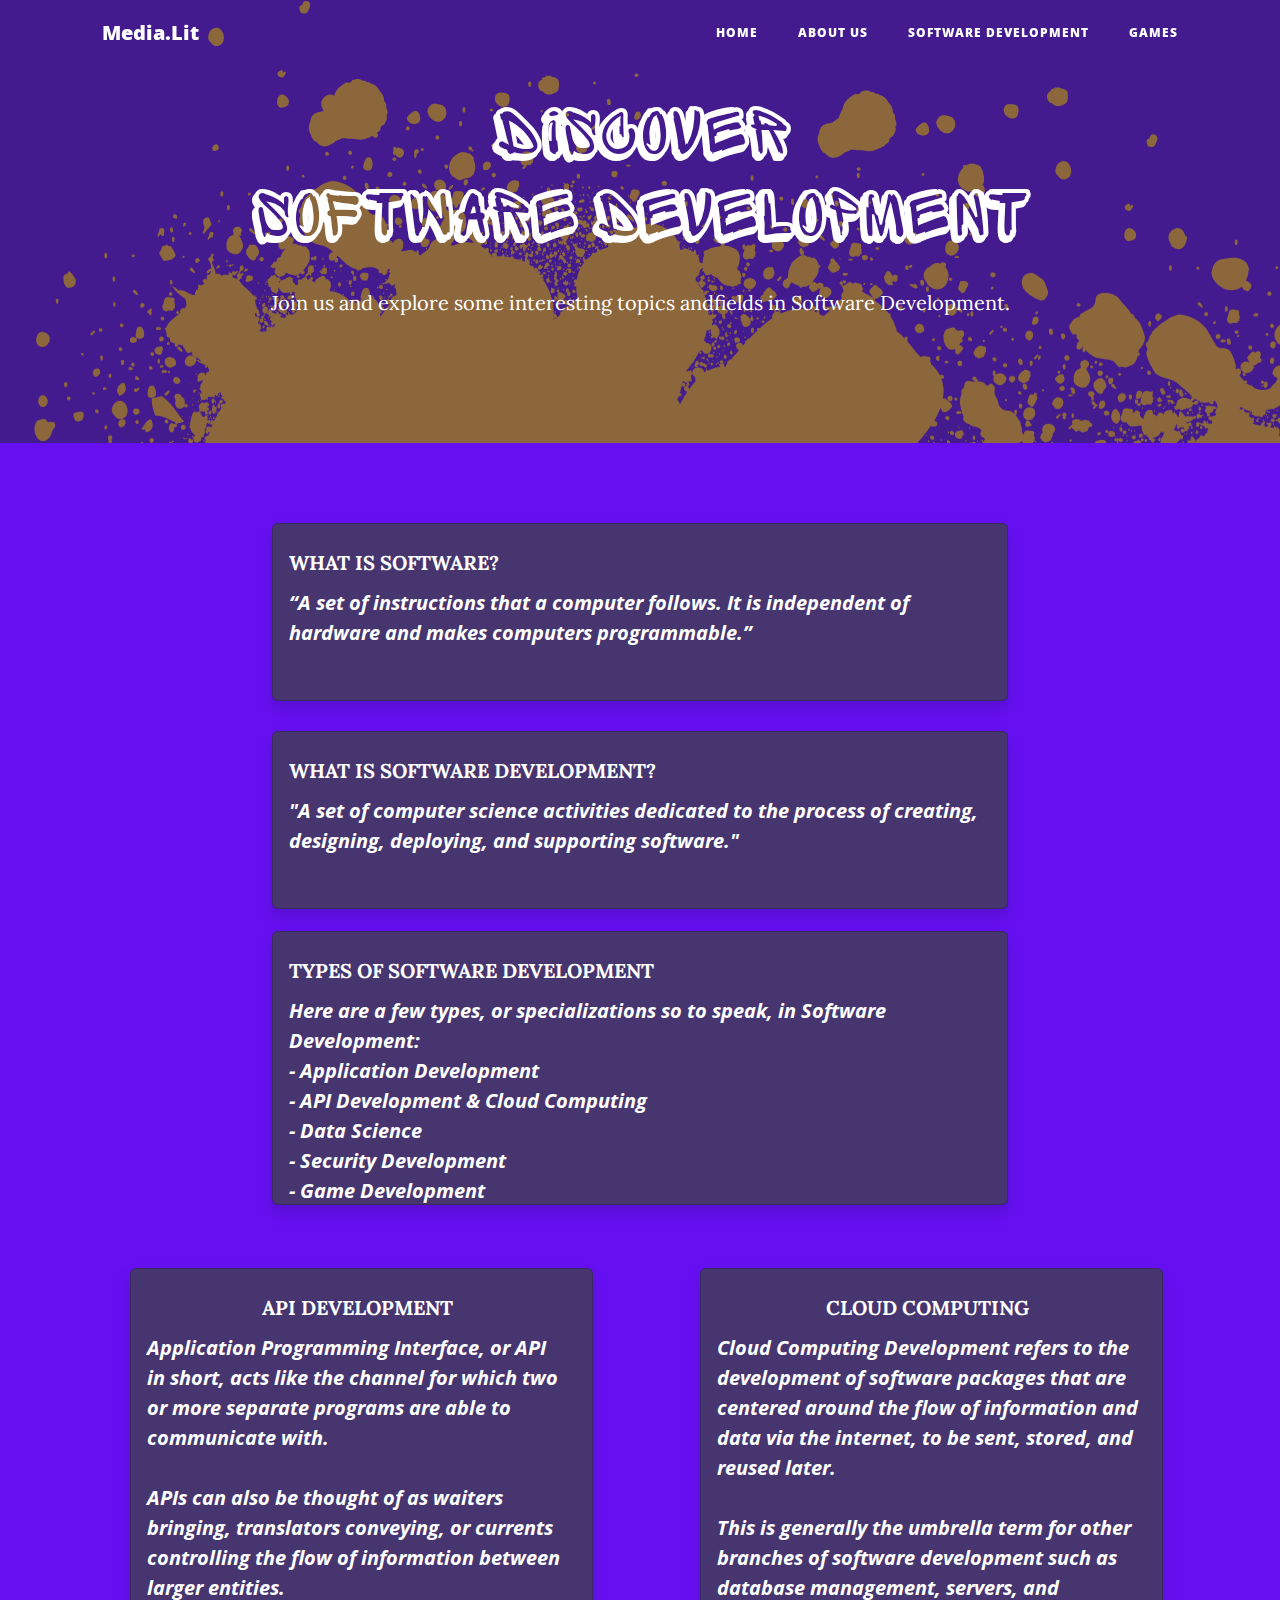
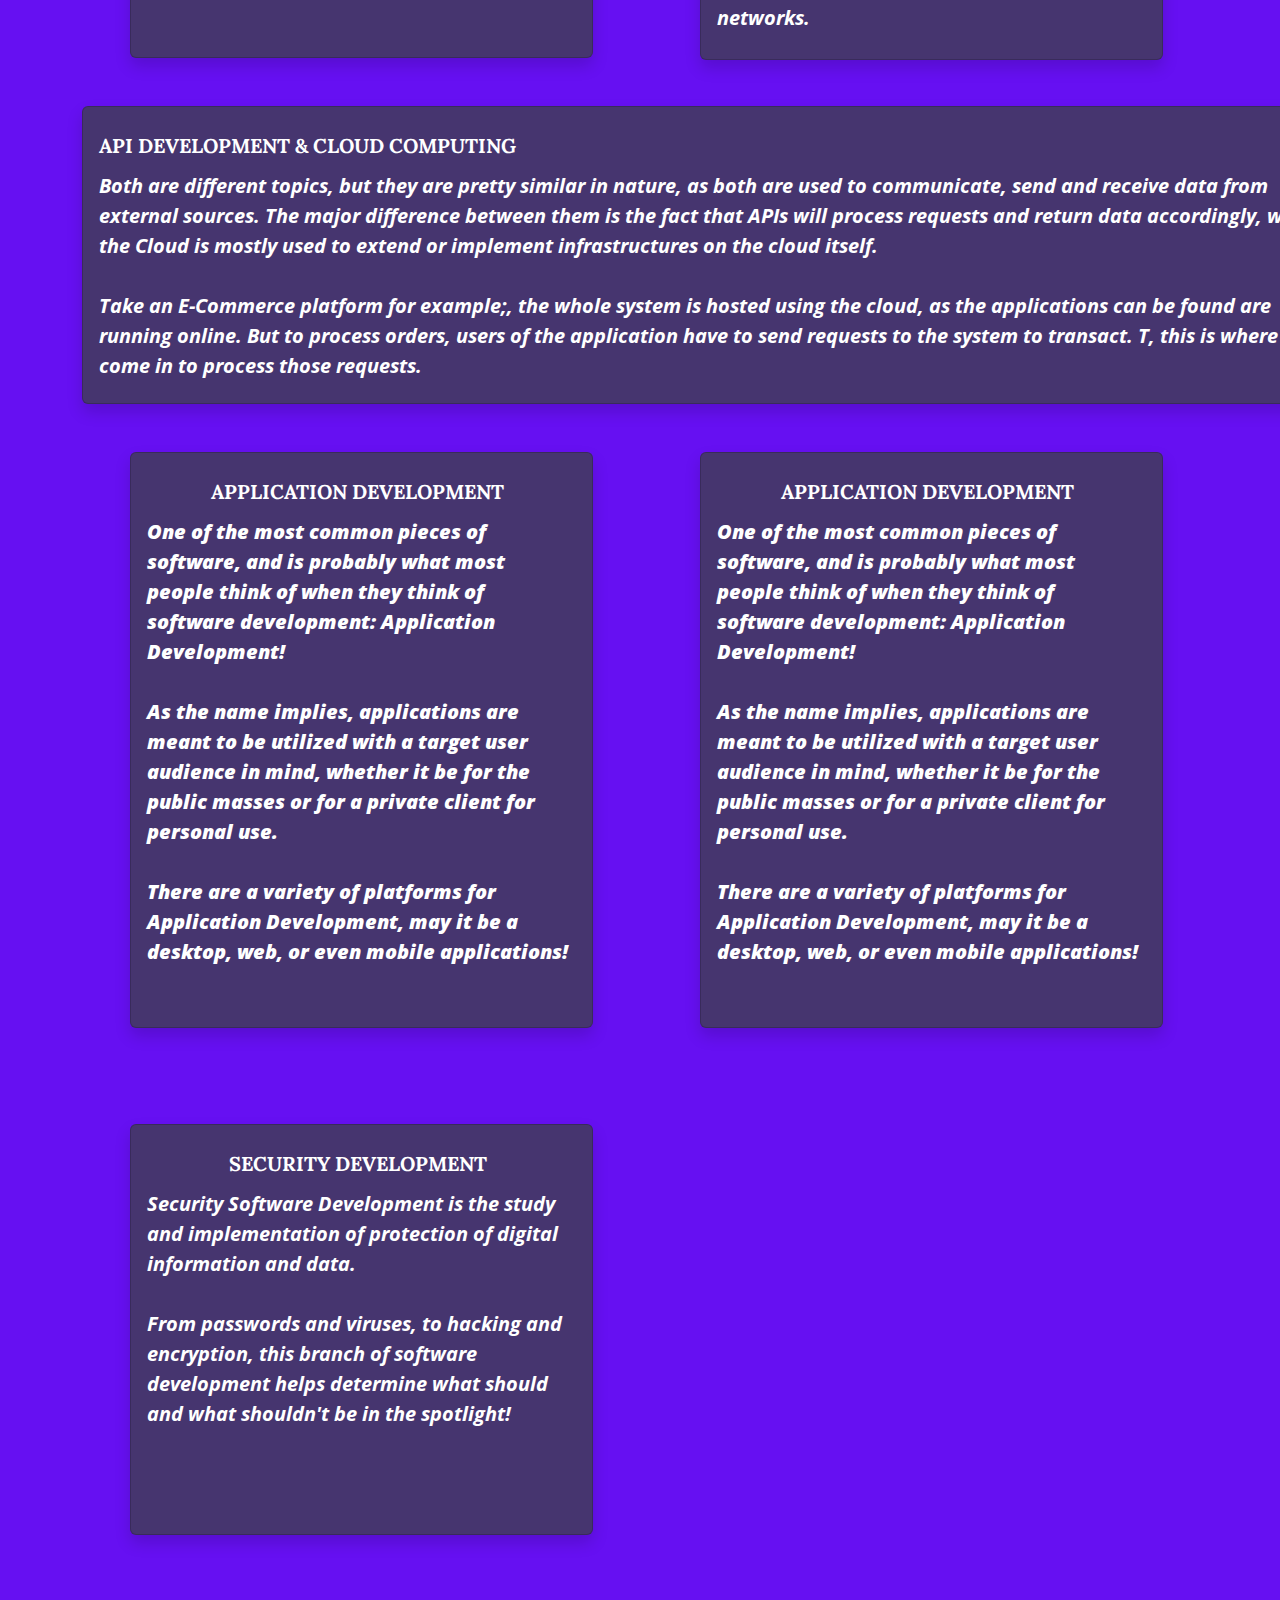
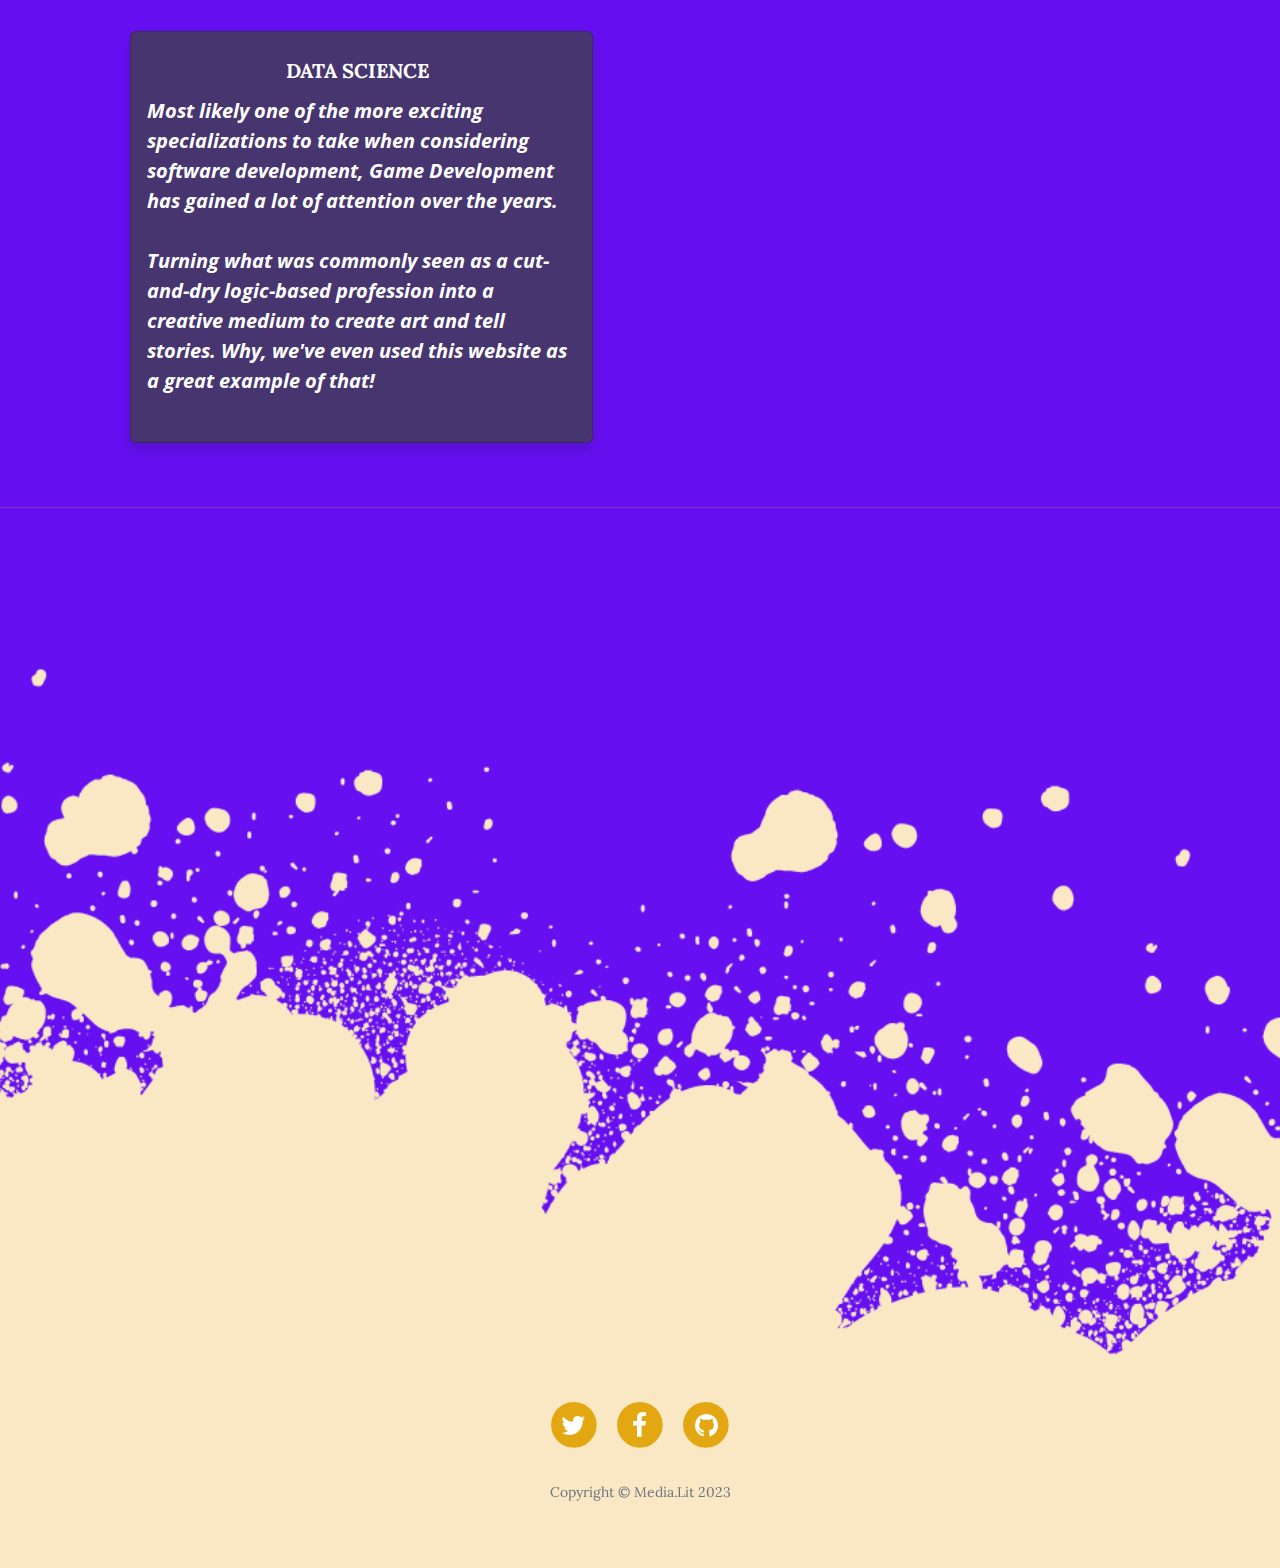
<file: contact.html>
<!DOCTYPE html>
<html lang="en">

<head>
    <meta charset="utf-8">
    <meta name="viewport" content="width=device-width, initial-scale=1.0, shrink-to-fit=no">
    <title>Contact us - Brand</title>
    <link rel="icon" type="image/png" sizes="385x428" href="assets/img/image7%201_nobg.png">
    <link rel="icon" type="image/png" sizes="385x428" href="assets/img/image7%201_nobg.png">
    <link rel="icon" type="image/png" sizes="385x428" href="assets/img/image7%201_nobg.png">
    <link rel="icon" type="image/png" sizes="385x428" href="assets/img/image7%201_nobg.png">
    <link rel="icon" type="image/png" sizes="385x428" href="assets/img/image7%201_nobg.png">
    <link rel="stylesheet" href="assets/bootstrap/css/bootstrap.min.css">
    <link rel="stylesheet" href="https://fonts.googleapis.com/css?family=Open+Sans:300italic,400italic,600italic,700italic,800italic,400,300,600,700,800&amp;display=swap">
    <link rel="stylesheet" href="https://fonts.googleapis.com/css?family=Lora:400,700,400italic,700italic&amp;display=swap">
    <link rel="stylesheet" href="assets/css/Sprite%20Graffiti%20Shadow.css">
    <link rel="stylesheet" href="assets/fonts/font-awesome.min.css">
    <link rel="stylesheet" href="assets/css/Articles-Cards-images.css">
    <link rel="stylesheet" href="assets/css/Responsive-Youtube-Embed.css">
</head>

<body style="background: var(--bs-indigo);color: rgb(227,168,17);height: 1776.19px;">
    <nav class="navbar navbar-light navbar-expand-lg fixed-top" id="mainNav" style="z-index: 100;width: 100vw;">
        <div class="container"><a class="navbar-brand" href="index.html">Media.Lit</a><button data-bs-toggle="collapse" data-bs-target="#navbarResponsive" class="navbar-toggler" aria-controls="navbarResponsive" aria-expanded="false" aria-label="Toggle navigation"><i class="fa fa-bars"></i></button>
            <div class="collapse navbar-collapse" id="navbarResponsive">
                <ul class="navbar-nav ms-auto">
                    <li class="nav-item"><a class="nav-link" href="index.html">Home</a></li>
                    <li class="nav-item"><a class="nav-link" href="about.html">About us</a></li>
                    <li class="nav-item"><a class="nav-link" href="contact.html">Software Development</a></li>
                    <li class="nav-item"><a class="nav-link" href="games.html">Games</a></li>
                </ul>
            </div>
        </div>
    </nav>
    <header class="masthead" style="background: url(&quot;assets/img/7.png&quot;);">
        <div class="overlay"></div>
        <div class="container">
            <div class="row">
                <div class="col-md-10 col-lg-8 mx-auto position-relative">
                    <div class="site-heading" style="margin: -105px;">
                        <h1 style="font-family: 'Sprite Graffiti Shadow';font-size: 68px;">Discover<br>Software Development</h1>
                        <p style="color: var(--bs-white);">Join us and explore some interesting topics andfields in Software Development.</p><span class="subheading" style="color: (--bs-white);"></span>
                    </div>
                </div>
            </div>
        </div>
    </header>
    <div class="container">
        <div class="row">
            <div class="col-md-10 col-lg-8 col-xxl-10 mx-auto" style="height: 408px;">
                <p style="color: var(--bs-white);"></p>
                <div class="card shadow border-start-primary py-2" style="background: #46356f;">
                    <div class="card-body" style="height: 160px;">
                        <div class="row align-items-center no-gutters">
                            <div class="col me-2">
                                <div class="text-uppercase text-primary fw-bold text-xs mb-1"><span style="color: rgb(255,255,255);">WHAT IS SOFTWARE?</span></div>
                                <div class="text-dark fw-bold h5 mb-0" style="height: 70px;">
                                    <p style="color: var(--bs-white);font-style: italic;text-align: left;margin: 10px 0px;">“A set of instructions that a computer follows. It is independent of hardware and makes computers programmable.”</p><span style="color: rgb(255,255,255);"><br><br></span>
                                </div>
                            </div>
                        </div>
                    </div>
                </div>
                <div style="height: -27px;"></div>
                <div style="height: 48px;">
                    <p></p>
                    <div class="card shadow border-start-primary py-2" style="background: #46356f;">
                        <div class="card-body" style="height: 160px;">
                            <div class="row align-items-center no-gutters">
                                <div class="col me-2">
                                    <div class="text-uppercase text-primary fw-bold text-xs mb-1"><span style="color: rgb(255,255,255);">WHAT IS SOFTWARE Development?</span></div>
                                    <div class="text-dark fw-bold h5 mb-0" style="height: 70px;">
                                        <p style="color: var(--bs-white);font-style: italic;text-align: left;margin: 10px 0px;">"A set of computer science activities dedicated to the process of creating, designing, deploying, and supporting software."</p><span style="color: rgb(255,255,255);"><br><br></span>
                                    </div>
                                </div>
                            </div>
                        </div>
                    </div>
                </div>
                <form id="contactForm" name="sentMessage">
                    <div id="success"></div>
                </form>
            </div>
            <div class="col-md-10 col-lg-8 col-xxl-10 mx-auto" style="height: 319px;">
                <p style="color: var(--bs-white);"></p>
                <div class="card shadow border-start-primary py-2" style="background: #46356f;height: 274px;">
                    <div class="card-body" style="height: 160px;">
                        <div class="row align-items-center no-gutters">
                            <div class="col me-2">
                                <div class="text-uppercase text-primary fw-bold text-xs mb-1"><span style="color: rgb(255,255,255);">Types of Software Development</span></div>
                                <div class="text-dark fw-bold h5 mb-0" style="height: 70px;">
                                    <p style="color: var(--bs-white);font-style: italic;text-align: left;margin: 10px 0px;">Here are a few types, or specializations so to speak, in Software Development:<br>- Application Development<br>- API Development &amp; Cloud Computing<br>- Data Science<br>- Security Development<br>- Game Development</p><span style="color: rgb(255,255,255);"><br><br></span>
                                </div>
                            </div>
                        </div>
                    </div>
                </div>
                <div style="height: -27px;"></div>
                <div style="height: 48px;">
                    <p></p>
                </div>
                <form id="contactForm-1" name="sentMessage">
                    <div id="success-1"></div>
                </form>
            </div>
        </div>
    </div>
    <div class="container">
        <div class="row">
            <div class="col-md-6">
                <div class="card shadow border-start-primary py-2" style="background: #46356f;height: 390px;margin: 48px;width: 463px;">
                    <div class="card-body" style="height: 160px;">
                        <div class="row align-items-center no-gutters">
                            <div class="col me-2">
                                <div class="text-uppercase text-primary fw-bold text-xs mb-1" style="text-align: center;"><span style="color: rgb(255,255,255);text-align: center;">API Development</span></div>
                                <div class="text-dark fw-bold h5 mb-0" style="height: 70px;">
                                    <p style="color: var(--bs-white);font-style: italic;text-align: left;margin: 10px 0px;">Application Programming Interface, or API in short, acts like the channel for which two or more separate programs are able to communicate with. <br><br>APIs can also be thought of as waiters bringing, translators conveying, or currents controlling the flow of information between larger entities.</p><span style="color: rgb(255,255,255);"><br><br></span>
                                </div>
                            </div>
                        </div>
                    </div>
                </div>
                <div class="card shadow border-start-primary py-2" style="background: #46356f;height: 298px;width: 1273px;">
                    <div class="card-body" style="height: 160px;">
                        <div class="row align-items-center no-gutters">
                            <div class="col me-2">
                                <div class="text-uppercase text-primary fw-bold text-xs mb-1"><span style="color: rgb(255,255,255);">API Development &amp; Cloud Computing</span></div>
                                <div class="text-dark fw-bold h5 mb-0" style="height: 70px;">
                                    <p style="color: var(--bs-white);font-style: italic;text-align: left;margin: 10px 0px;">Both are different topics, but they are pretty similar in nature, as both are used to communicate, send and receive data from external sources. The major difference between them is the fact that APIs will process requests and return data accordingly, while the Cloud is mostly used to extend or implement infrastructures on the cloud itself.<br><br>Take an E-Commerce platform for example;, the whole system is hosted using the cloud, as the applications can be found are running online. But to process orders, users of the application have to send requests to the system to transact. T, this is where APIs come in to process those requests.</p><span style="color: rgb(255,255,255);"><br><br></span>
                                </div>
                            </div>
                        </div>
                    </div>
                </div>
            </div>
            <div class="col-md-6">
                <div class="card shadow border-start-primary py-2" style="background: #46356f;height: 392px;margin: 48px;width: 463px;">
                    <div class="card-body" style="height: 160px;">
                        <div class="row align-items-center no-gutters">
                            <div class="col me-2">
                                <div class="text-uppercase text-primary fw-bold text-xs mb-1" style="text-align: center;"><span style="color: rgb(255,255,255);text-align: center;">Cloud computing</span></div>
                                <div class="text-dark fw-bold h5 mb-0" style="height: 70px;">
                                    <p style="color: var(--bs-white);font-style: italic;text-align: left;margin: 10px 0px;">Cloud Computing Development refers to the development of software packages that are centered around the flow of information and data via the internet, to be sent, stored, and reused later. <br><br>This is generally the umbrella term for other branches of software development such as database management, servers, and networks.</p><span style="color: rgb(255,255,255);"><br><br></span>
                                </div>
                            </div>
                        </div>
                    </div>
                </div>
            </div>
            <div class="col-md-6">
                <div class="card shadow border-start-primary py-2" style="background: #46356f;height: 576px;margin: 48px;width: 463px;text-align: center;">
                    <div class="card-body" style="height: 160px;">
                        <div class="row align-items-center no-gutters">
                            <div class="col me-2">
                                <div class="text-uppercase text-primary fw-bold text-xs mb-1"><span style="color: rgb(255,255,255);">APPLICATION DEVELOPMENT</span></div>
                                <div class="text-dark fw-bold h5 mb-0" style="height: 70px;">
                                    <p style="color: var(--bs-white);font-style: italic;text-align: left;margin: 10px 0px;"><strong><em>One of the most common pieces of software, and is&nbsp;probably what most people think of when they think of software development: Application Development!</em></strong><br><br><strong><em>As the name implies, applications are meant to be utilized with a target user audience in mind, whether it be for the public masses or for a private client for personal use.</em></strong><br><br><strong><em>There are a variety of platforms for Application Development, may it be a desktop, web, or even mobile applications!</em></strong><br><br></p><span style="color: rgb(255,255,255);"><br><br></span>
                                </div>
                            </div>
                        </div>
                    </div>
                </div>
            </div>
            <div class="col-md-6">
                <div class="card shadow border-start-primary py-2" style="background: #46356f;height: 576px;margin: 48px;width: 463px;text-align: center;">
                    <div class="card-body" style="height: 160px;">
                        <div class="row align-items-center no-gutters">
                            <div class="col me-2">
                                <div class="text-uppercase text-primary fw-bold text-xs mb-1"><span style="color: rgb(255,255,255);">APPLICATION DEVELOPMENT</span></div>
                                <div class="text-dark fw-bold h5 mb-0" style="height: 70px;">
                                    <p style="color: var(--bs-white);font-style: italic;text-align: left;margin: 10px 0px;"><strong><em>One of the most common pieces of software, and is&nbsp;probably what most people think of when they think of software development: Application Development!</em></strong><br><br><strong><em>As the name implies, applications are meant to be utilized with a target user audience in mind, whether it be for the public masses or for a private client for personal use.</em></strong><br><br><strong><em>There are a variety of platforms for Application Development, may it be a desktop, web, or even mobile applications!</em></strong><br><br></p><span style="color: rgb(255,255,255);"><br><br></span>
                                </div>
                            </div>
                        </div>
                    </div>
                </div>
            </div>
            <div class="col-md-6">
                <div class="card shadow border-start-primary py-2" style="background: #46356f;height: 411px;margin: 48px;width: 463px;text-align: center;">
                    <div class="card-body" style="height: 127px;">
                        <div class="row align-items-center no-gutters">
                            <div class="col me-2">
                                <div class="text-uppercase text-primary fw-bold text-xs mb-1"><span style="color: rgb(255,255,255);">Security Development</span></div>
                                <div class="text-dark fw-bold h5 mb-0" style="height: 70px;">
                                    <p style="color: var(--bs-white);font-style: italic;text-align: left;margin: 10px 0px;">Security Software Development is the study and implementation of protection of digital information and data. <br><br>From passwords and viruses, to hacking and encryption, this branch of software development helps determine what should and what shouldn't be in the spotlight!</p><span style="color: rgb(255,255,255);"><br><br></span>
                                </div>
                            </div>
                        </div>
                    </div>
                </div>
            </div>
            <div class="col">
                <div class="card shadow border-start-primary py-2" style="background: #46356f;height: 412px;margin: 48px;width: 463px;text-align: center;">
                    <div class="card-body" style="height: 160px;">
                        <div class="row align-items-center no-gutters">
                            <div class="col me-2">
                                <div class="text-uppercase text-primary fw-bold text-xs mb-1"><span style="color: rgb(255,255,255);">Data Science</span></div>
                                <div class="text-dark fw-bold h5 mb-0" style="height: 70px;">
                                    <p style="color: var(--bs-white);font-style: italic;text-align: left;margin: 10px 0px;">Most likely one of the more exciting specializations to take when considering software development, Game Development has gained a lot of attention over the years. <br><br>Turning what was commonly seen as a cut-and-dry logic-based profession into a creative medium to create art and tell stories. Why, we've even used this website as a great example of that!</p><span style="color: rgb(255,255,255);"><br><br></span>
                                </div>
                            </div>
                        </div>
                    </div>
                </div>
            </div>
        </div>
    </div>
    <hr>
    <footer class="d-flex d-sm-flex d-md-flex d-lg-flex d-xl-flex d-xxl-flex align-items-end align-items-sm-end align-items-md-end align-items-lg-end align-items-xl-end justify-content-xxl-center align-items-xxl-end" style="margin-top: 10rem;width: 100vw;height: 100vh;background: url(&quot;assets/img/8.png&quot;) top / 225vh no-repeat;transform: translateZ(1000px);overflow: hidden;">
        <div class="container">
            <div class="row">
                <div class="col-md-10 col-lg-8 mx-auto">
                    <ul class="list-inline text-center">
                        <li class="list-inline-item"><span class="fa-stack fa-lg"><i class="fa fa-circle fa-stack-2x"></i><i class="fa fa-twitter fa-stack-1x fa-inverse"></i></span></li>
                        <li class="list-inline-item"><span class="fa-stack fa-lg"><i class="fa fa-circle fa-stack-2x"></i><i class="fa fa-facebook fa-stack-1x fa-inverse"></i></span></li>
                        <li class="list-inline-item"><span class="fa-stack fa-lg"><i class="fa fa-circle fa-stack-2x"></i><i class="fa fa-github fa-stack-1x fa-inverse"></i></span></li>
                    </ul>
                    <p class="text-muted copyright">Copyright&nbsp;©&nbsp;Media.Lit 2023</p>
                </div>
            </div>
        </div>
    </footer>
    <script src="assets/bootstrap/js/bootstrap.min.js"></script>
    <script src="assets/js/bs-init.js"></script>
    <script src="assets/js/clean-blog.js"></script>
</body>

</html>
</file>
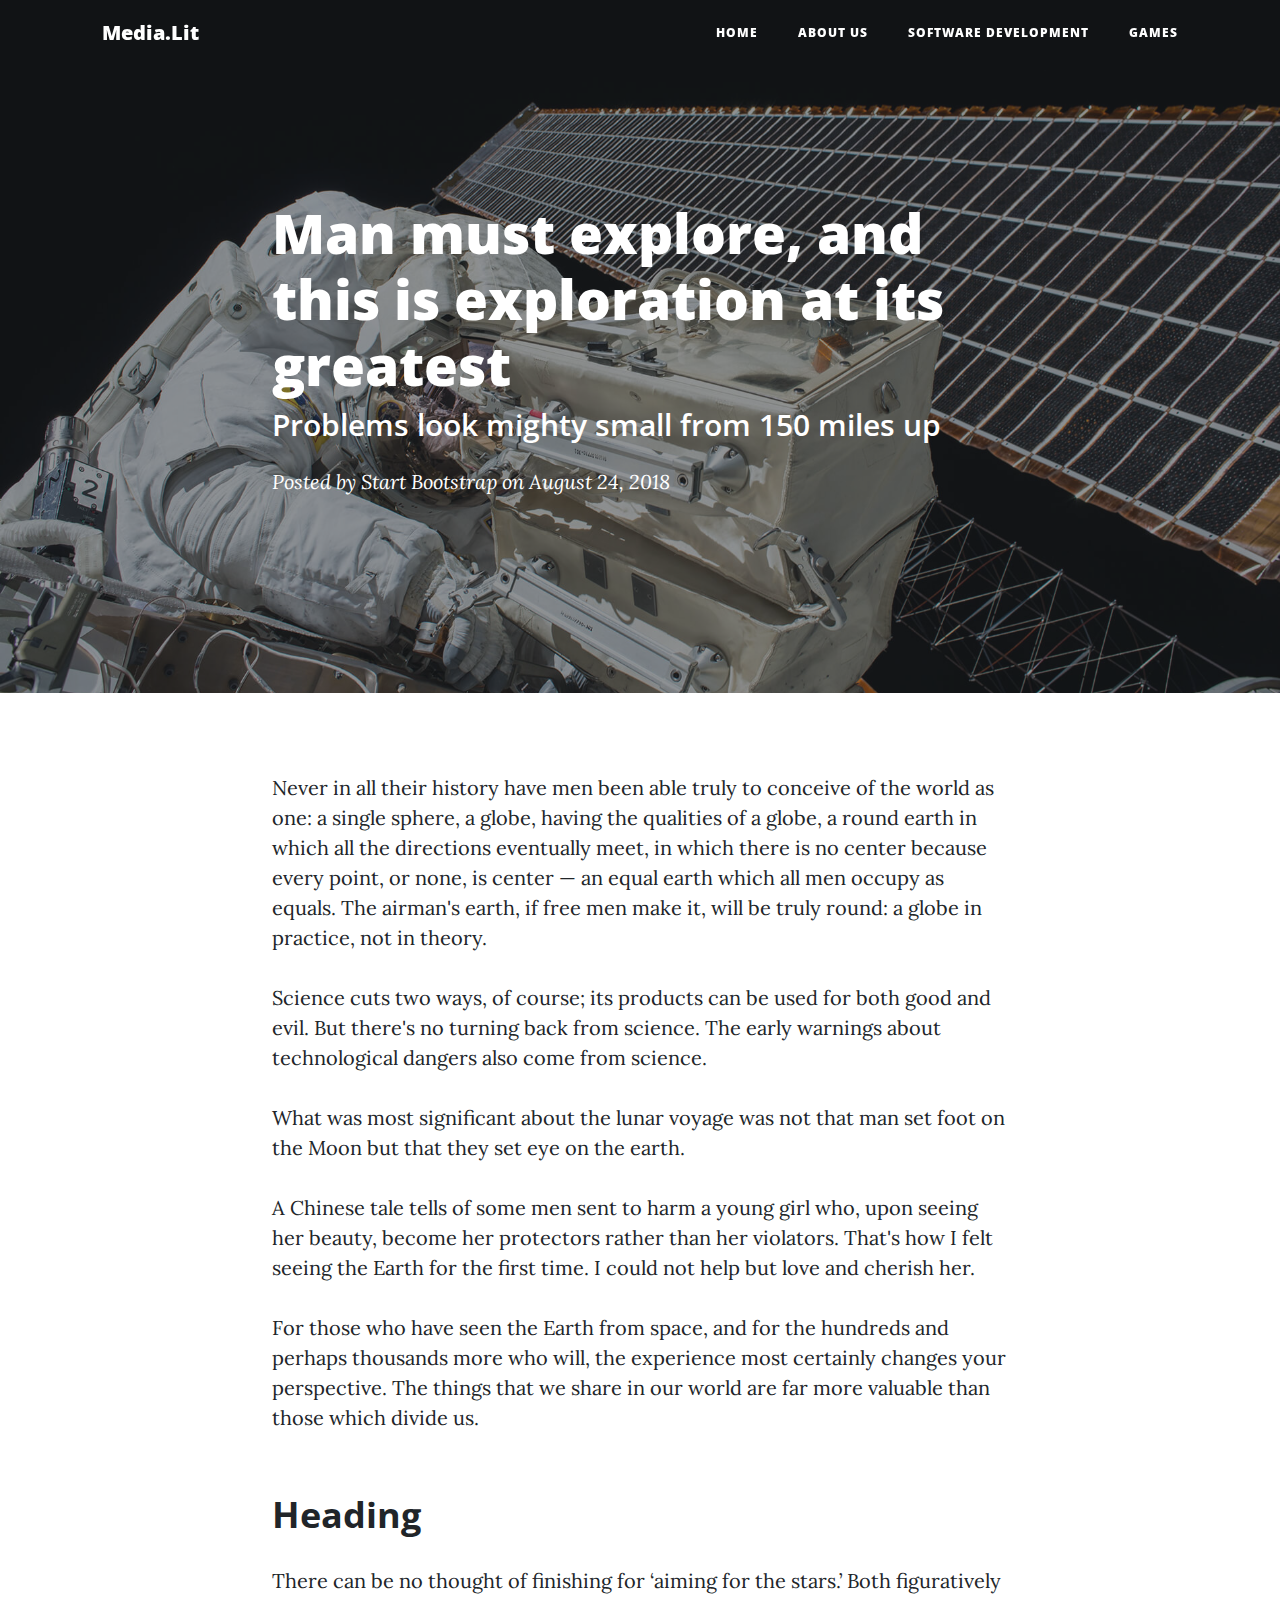
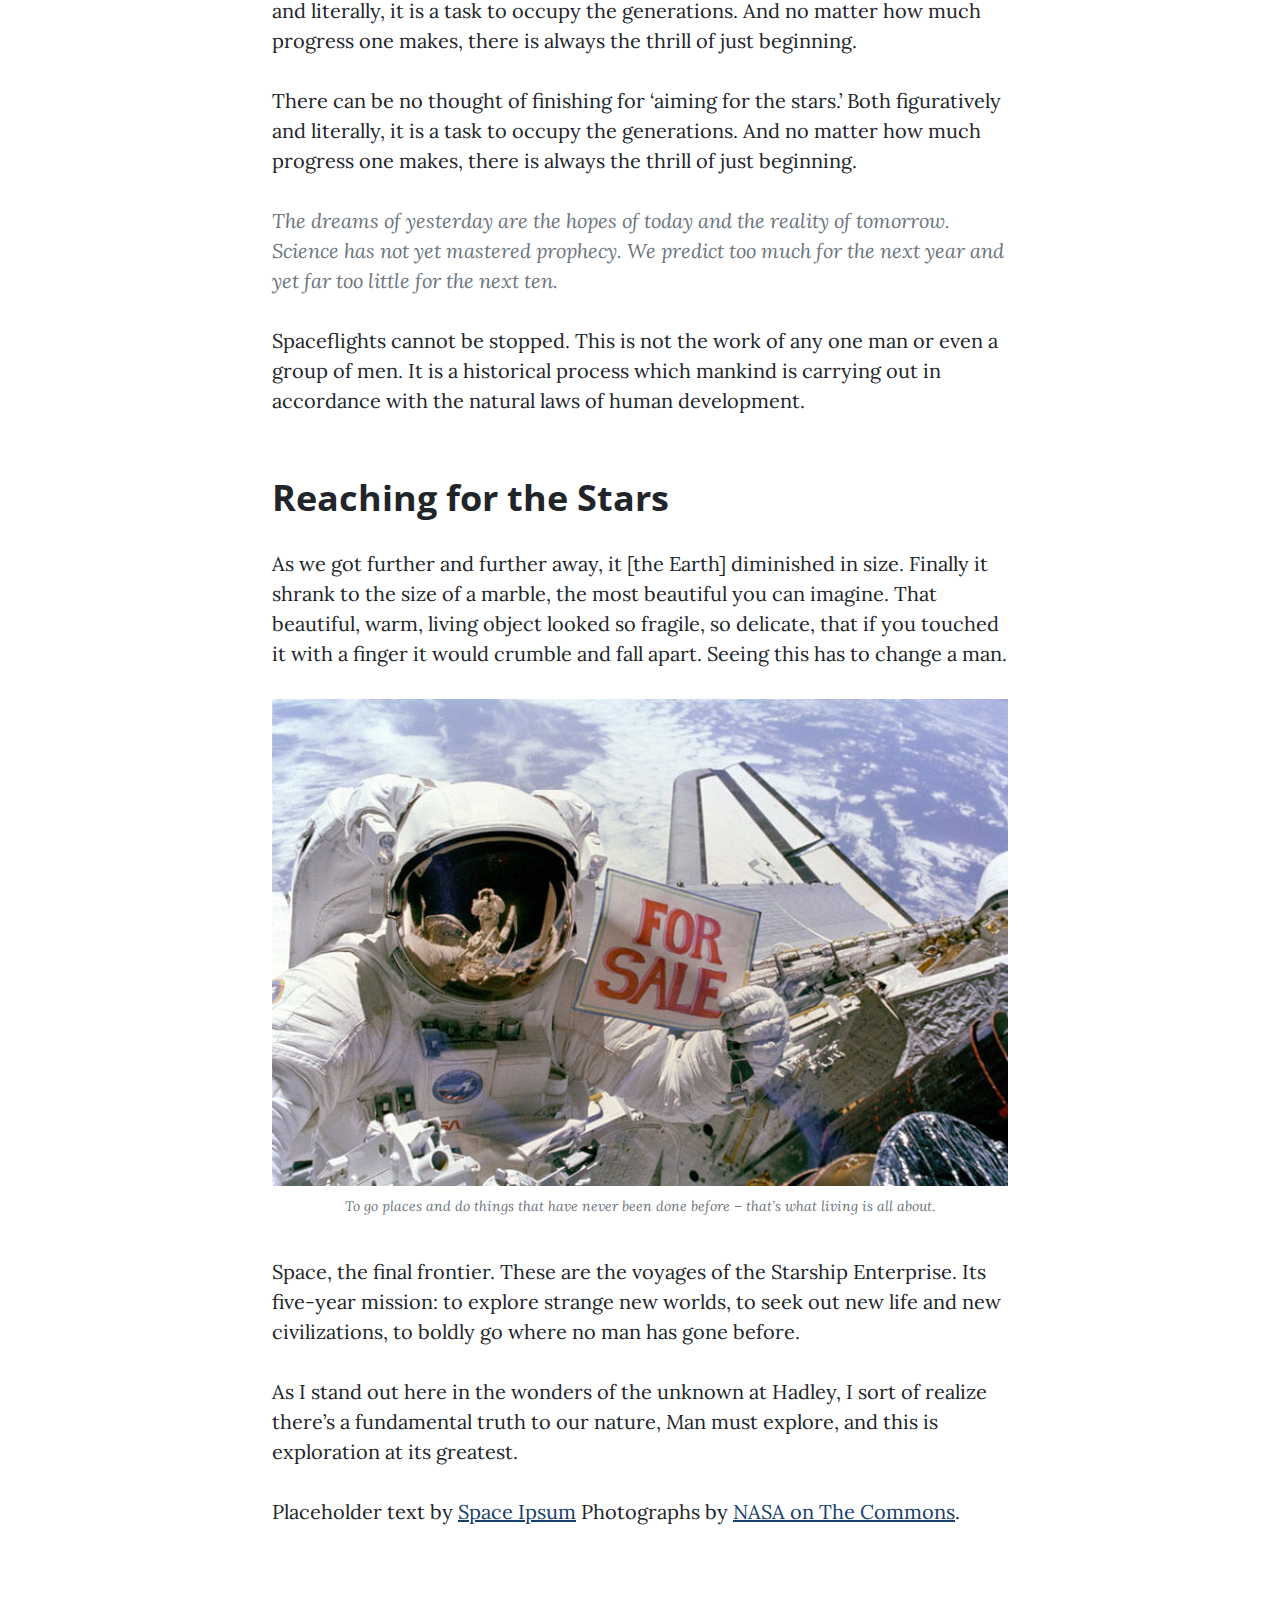
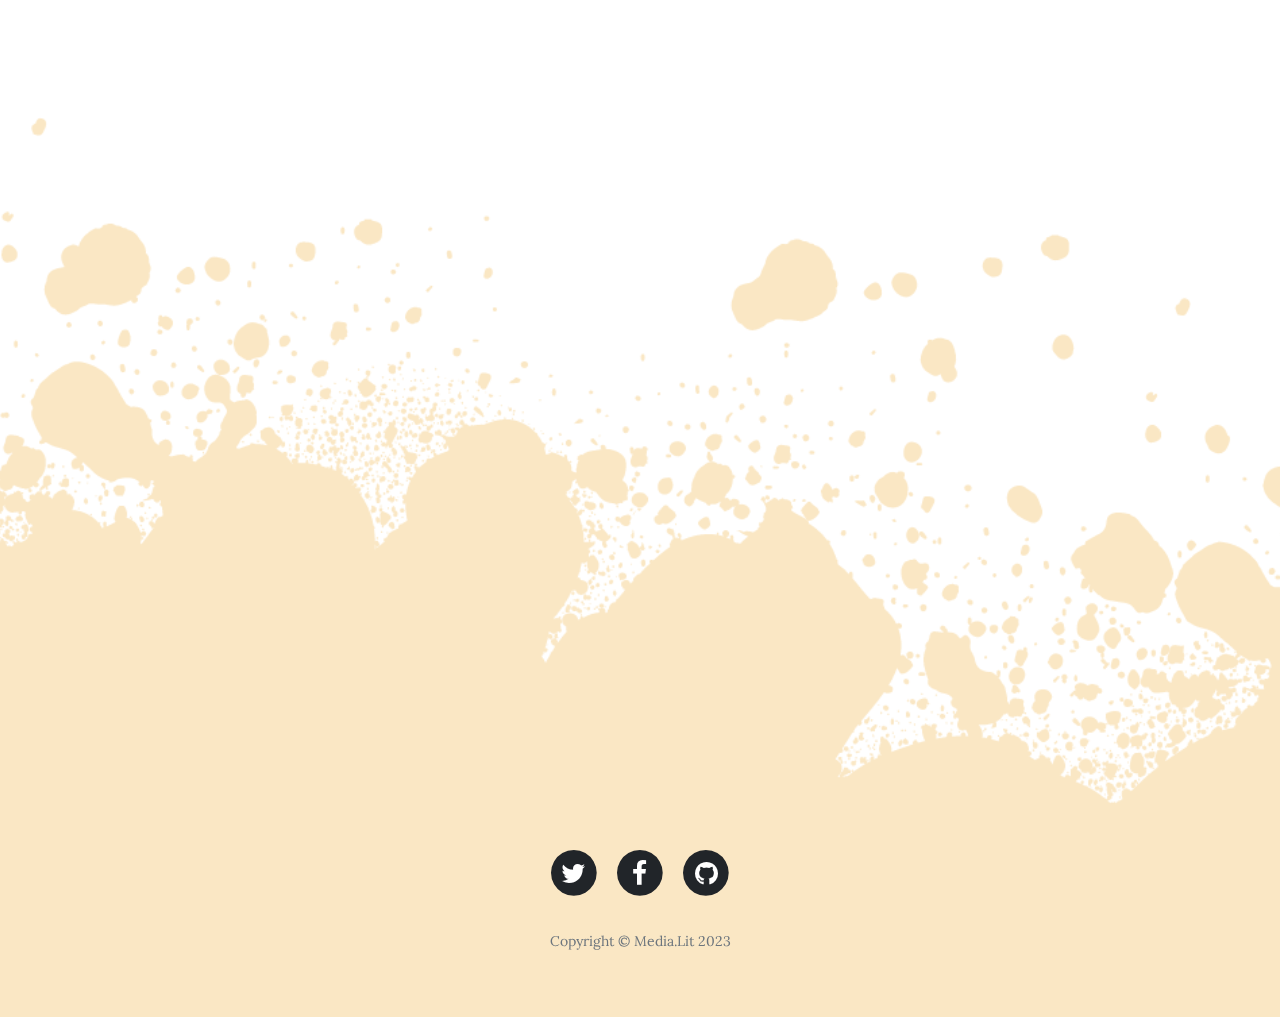
<file: post.html>
<!DOCTYPE html>
<html lang="en">

<head>
    <meta charset="utf-8">
    <meta name="viewport" content="width=device-width, initial-scale=1.0, shrink-to-fit=no">
    <title>Blog Post - Brand</title>
    <link rel="icon" type="image/png" sizes="385x428" href="assets/img/image7%201_nobg.png">
    <link rel="icon" type="image/png" sizes="385x428" href="assets/img/image7%201_nobg.png">
    <link rel="icon" type="image/png" sizes="385x428" href="assets/img/image7%201_nobg.png">
    <link rel="icon" type="image/png" sizes="385x428" href="assets/img/image7%201_nobg.png">
    <link rel="icon" type="image/png" sizes="385x428" href="assets/img/image7%201_nobg.png">
    <link rel="stylesheet" href="assets/bootstrap/css/bootstrap.min.css">
    <link rel="stylesheet" href="https://fonts.googleapis.com/css?family=Open+Sans:300italic,400italic,600italic,700italic,800italic,400,300,600,700,800&amp;display=swap">
    <link rel="stylesheet" href="https://fonts.googleapis.com/css?family=Lora:400,700,400italic,700italic&amp;display=swap">
    <link rel="stylesheet" href="assets/fonts/font-awesome.min.css">
    <link rel="stylesheet" href="assets/css/Articles-Cards-images.css">
    <link rel="stylesheet" href="assets/css/Responsive-Youtube-Embed.css">
</head>

<body>
    <nav class="navbar navbar-light navbar-expand-lg fixed-top" id="mainNav" style="z-index: 100;width: 100vw;">
        <div class="container"><a class="navbar-brand" href="index.html">Media.Lit</a><button data-bs-toggle="collapse" data-bs-target="#navbarResponsive" class="navbar-toggler" aria-controls="navbarResponsive" aria-expanded="false" aria-label="Toggle navigation"><i class="fa fa-bars"></i></button>
            <div class="collapse navbar-collapse" id="navbarResponsive">
                <ul class="navbar-nav ms-auto">
                    <li class="nav-item"><a class="nav-link" href="index.html">Home</a></li>
                    <li class="nav-item"><a class="nav-link" href="about.html">About us</a></li>
                    <li class="nav-item"><a class="nav-link" href="softwaredev.html">Software Development</a></li>
                    <li class="nav-item"><a class="nav-link" href="games.html">Games</a></li>
                </ul>
            </div>
        </div>
    </nav>
    <header class="masthead" style="background-image: url('assets/img/post-bg.jpg');">
        <div class="overlay"></div>
        <div class="container">
            <div class="row">
                <div class="col-md-10 col-lg-8 mx-auto position-relative">
                    <div class="post-heading">
                        <h1>Man must explore, and this is exploration at its greatest</h1>
                        <h2 class="subheading">Problems look mighty small from 150 miles up</h2><span class="meta">Posted by&nbsp;<a href="#">Start Bootstrap</a>&nbsp;on August 24, 2018</span>
                    </div>
                </div>
            </div>
        </div>
    </header>
    <article>
        <div class="container">
            <div class="row">
                <div class="col-md-10 col-lg-8 mx-auto">
                    <p>Never in all their history have men been able truly to conceive of the world as one: a single sphere, a globe, having the qualities of a globe, a round earth in which all the directions eventually meet, in which there is no center because every point, or none, is center — an equal earth which all men occupy as equals. The airman's earth, if free men make it, will be truly round: a globe in practice, not in theory.</p>
                    <p>Science cuts two ways, of course; its products can be used for both good and evil. But there's no turning back from science. The early warnings about technological dangers also come from science.</p>
                    <p>What was most significant about the lunar voyage was not that man set foot on the Moon but that they set eye on the earth.</p>
                    <p>A Chinese tale tells of some men sent to harm a young girl who, upon seeing her beauty, become her protectors rather than her violators. That's how I felt seeing the Earth for the first time. I could not help but love and cherish her.</p>
                    <p>For those who have seen the Earth from space, and for the hundreds and perhaps thousands more who will, the experience most certainly changes your perspective. The things that we share in our world are far more valuable than those which divide us.</p>
                    <h2 class="section-heading">Heading</h2>
                    <p>There can be no thought of finishing for ‘aiming for the stars.’ Both figuratively and literally, it is a task to occupy the generations. And no matter how much progress one makes, there is always the thrill of just beginning.</p>
                    <p>There can be no thought of finishing for ‘aiming for the stars.’ Both figuratively and literally, it is a task to occupy the generations. And no matter how much progress one makes, there is always the thrill of just beginning.</p>
                    <figure>
                        <blockquote class="blockquote">
                            <p class="mb-0">The dreams of yesterday are the hopes of today and the reality of tomorrow. Science has not yet mastered prophecy. We predict too much for the next year and yet far too little for the next ten.</p>
                        </blockquote>
                    </figure>
                    <p>Spaceflights cannot be stopped. This is not the work of any one man or even a group of men. It is a historical process which mankind is carrying out in accordance with the natural laws of human development.</p>
                    <h2 class="section-heading">Reaching for the Stars</h2>
                    <p>As we got further and further away, it [the Earth] diminished in size. Finally it shrank to the size of a marble, the most beautiful you can imagine. That beautiful, warm, living object looked so fragile, so delicate, that if you touched it with a finger it would crumble and fall apart. Seeing this has to change a man.</p><a href="#"><img class="img-fluid" src="assets/img/post-sample-image.jpg"></a><span class="text-muted caption">To go places and do things that have never been done before – that’s what living is all about.</span>
                    <p>Space, the final frontier. These are the voyages of the Starship Enterprise. Its five-year mission: to explore strange new worlds, to seek out new life and new civilizations, to boldly go where no man has gone before.</p>
                    <p>As I stand out here in the wonders of the unknown at Hadley, I sort of realize there’s a fundamental truth to our nature, Man must explore, and this is exploration at its greatest.</p>
                    <p><span>Placeholder text by&nbsp;</span><a href="http://spaceipsum.com">Space Ipsum</a><span>&nbsp;Photographs by&nbsp;</span><a href="https://www.flickr.com/photos/nasacommons/">NASA on The Commons</a>.</p>
                </div>
            </div>
        </div>
    </article>
    <footer class="d-flex d-sm-flex d-md-flex d-lg-flex d-xl-flex d-xxl-flex align-items-end align-items-sm-end align-items-md-end align-items-lg-end align-items-xl-end justify-content-xxl-center align-items-xxl-end" style="margin-top: 10rem;width: 100vw;height: 100vh;background: url(&quot;assets/img/8.png&quot;) top / 225vh no-repeat;transform: translateZ(1000px);overflow: hidden;">
        <div class="container">
            <div class="row">
                <div class="col-md-10 col-lg-8 mx-auto">
                    <ul class="list-inline text-center">
                        <li class="list-inline-item"><span class="fa-stack fa-lg"><i class="fa fa-circle fa-stack-2x"></i><i class="fa fa-twitter fa-stack-1x fa-inverse"></i></span></li>
                        <li class="list-inline-item"><span class="fa-stack fa-lg"><i class="fa fa-circle fa-stack-2x"></i><i class="fa fa-facebook fa-stack-1x fa-inverse"></i></span></li>
                        <li class="list-inline-item"><span class="fa-stack fa-lg"><i class="fa fa-circle fa-stack-2x"></i><i class="fa fa-github fa-stack-1x fa-inverse"></i></span></li>
                    </ul>
                    <p class="text-muted copyright">Copyright&nbsp;©&nbsp;Media.Lit 2023</p>
                </div>
            </div>
        </div>
    </footer>
    <script src="assets/bootstrap/js/bootstrap.min.js"></script>
    <script src="assets/js/bs-init.js"></script>
    <script src="assets/js/clean-blog.js"></script>
</body>

</html>
</file>
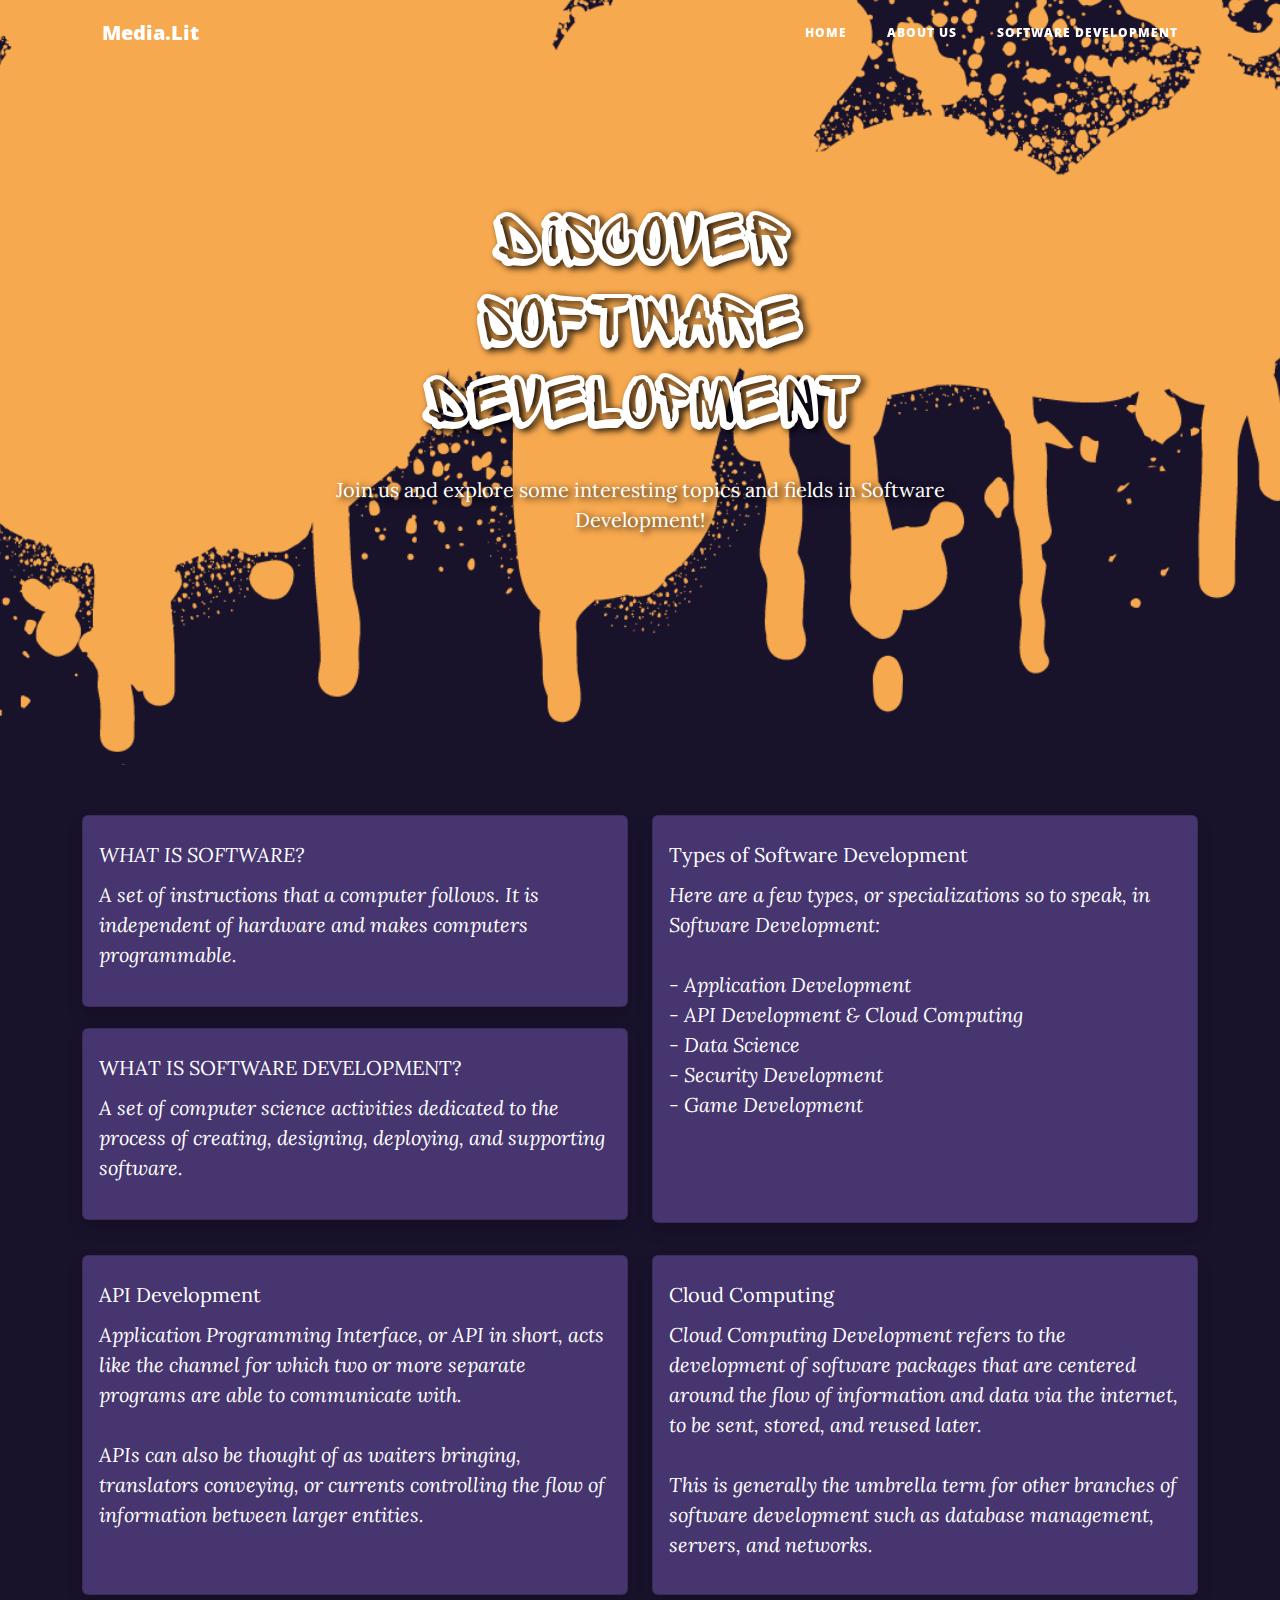
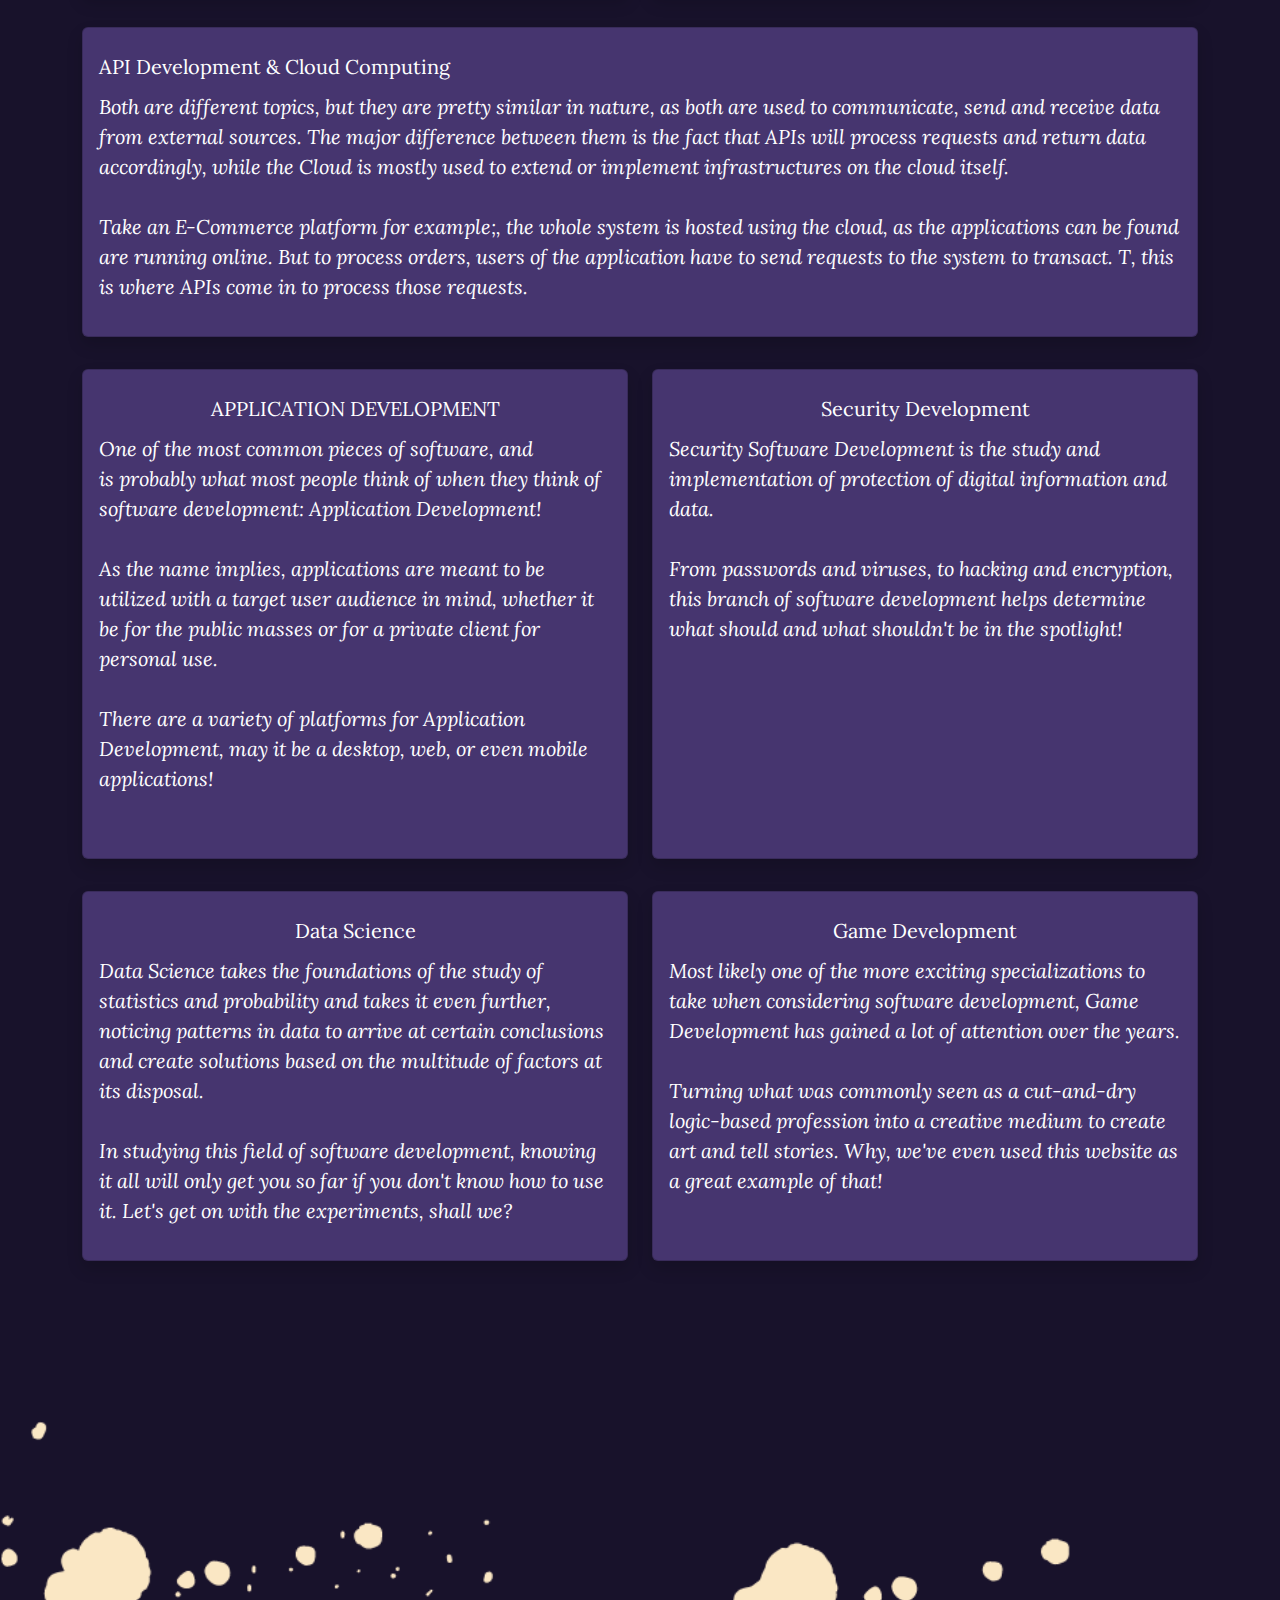
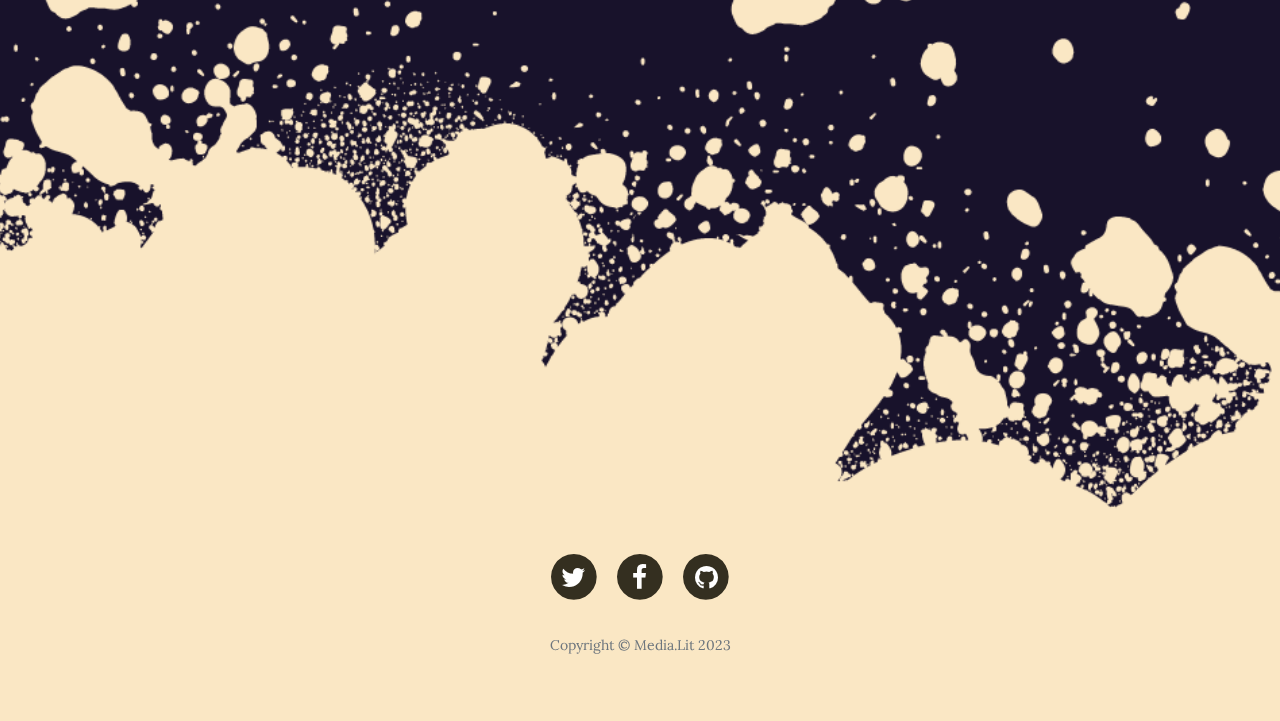
<file: softwaredev.html>
<!DOCTYPE html>
<html lang="en" style="overflow-x: hidden;">

<head>
    <meta charset="utf-8">
    <meta name="viewport" content="width=device-width, initial-scale=1.0, shrink-to-fit=no">
    <title>Media.Lit - Software Development</title>
    <link rel="icon" type="image/png" sizes="385x428" href="assets/img/image7%201_nobg.png">
    <link rel="icon" type="image/png" sizes="385x428" href="assets/img/image7%201_nobg.png">
    <link rel="icon" type="image/png" sizes="385x428" href="assets/img/image7%201_nobg.png">
    <link rel="icon" type="image/png" sizes="385x428" href="assets/img/image7%201_nobg.png">
    <link rel="icon" type="image/png" sizes="385x428" href="assets/img/image7%201_nobg.png">
    <link rel="stylesheet" href="assets/bootstrap/css/bootstrap.min.css">
    <link rel="stylesheet" href="https://fonts.googleapis.com/css?family=Open+Sans:300italic,400italic,600italic,700italic,800italic,400,300,600,700,800&amp;display=swap">
    <link rel="stylesheet" href="https://fonts.googleapis.com/css?family=Lora:400,700,400italic,700italic&amp;display=swap">
    <link rel="stylesheet" href="assets/css/FontAwesome.css">
    <link rel="stylesheet" href="assets/css/Sprite%20Graffiti%20Shadow.css">
    <link rel="stylesheet" href="assets/fonts/font-awesome.min.css">
    <link rel="stylesheet" href="assets/css/animate.min.css">
    <link rel="stylesheet" href="assets/css/Articles-Cards-images.css">
    <link rel="stylesheet" href="assets/css/Responsive-Youtube-Embed.css">
    <link rel="stylesheet" href="assets/css/bootstrap/css/bootstrap.min.css">
    <link rel="stylesheet" href="assets/css/fonts/font-awesome.min.css">
    <link rel="stylesheet" href="assets/css/css/animate.min.css">
    <link rel="stylesheet" href="assets/css/css/untitled.css">
    <link rel="stylesheet" href="assets/css/css/bootstrap/css/bootstrap.min.css">
    <link rel="stylesheet" href="assets/css/css/fonts/font-awesome.min.css">
    <link rel="stylesheet" href="assets/css/css/css/animate.min.css">
</head>

<body style="background: #18122B;color: rgb(227,168,17);height: 1776.19px;">
    <nav class="navbar navbar-light navbar-expand-lg fixed-top" id="mainNav" style="z-index: 100;width: 100vw;">
        <div class="container"><a class="navbar-brand" href="index.html">Media.Lit</a><button data-bs-toggle="collapse" data-bs-target="#navbarResponsive" class="navbar-toggler" aria-controls="navbarResponsive" aria-expanded="false" aria-label="Toggle navigation"><i class="fa fa-bars"></i></button>
            <div class="collapse navbar-collapse" id="navbarResponsive">
                <ul class="navbar-nav ms-auto">
                    <li class="nav-item"><a class="nav-link" href="index.html">Home</a></li>
                    <li class="nav-item"><a class="nav-link" href="about.html">About us</a></li>
                    <li class="nav-item"><a class="nav-link" href="softwaredev.html">Software Development</a></li>
                </ul>
            </div>
        </div>
    </nav>
    <header class="masthead" style="background: url(&quot;assets/img/7.png&quot;) bottom / 200vh no-repeat;">
        <div class="container" style="height: 100%;">
            <div class="row" style="height: 100%;">
                <div class="col-md-10 col-lg-8 mx-auto position-relative" style="height: 100%;">
                    <div class="d-xxl-flex flex-column justify-content-xxl-center align-items-xxl-center rubberBand animated site-heading" style="height: 100%;">
                        <h1 style="font-family: 'Sprite Graffiti Shadow';font-size: 68px;text-shadow: 4px 2px 7px #000000;">Discover<br>Software Development</h1>
                        <p style="color: var(--bs-white);text-shadow: 4px 2px 7px #000000;">Join us and explore some interesting topics and fields in Software Development!</p>
                    </div>
                </div>
            </div>
        </div>
    </header>
    <div class="container">
        <div class="row">
            <div class="col mx-auto" style="height: 408px;">
                <div class="card shadow border-start-primary py-2" style="background: #46356f;height: 47%;">
                    <div class="card-body" style="height: 160px;"><span style="color: var(--bs-white);font-style: italic;text-align: left;">WHAT IS SOFTWARE?</span>
                        <p style="color: var(--bs-white);font-style: italic;text-align: left;margin: 10px 0px;">A set of instructions that a computer follows. It is independent of hardware and makes computers programmable.</p>
                    </div>
                </div>
                <div class="card shadow border-start-primary py-2" style="background: #46356f;margin-top: 4%;height: 47%;">
                    <div class="card-body" style="height: 160px;"><span style="color: rgb(255,255,255);">WHAT IS SOFTWARE DEVELOPMENT?</span>
                        <p style="color: var(--bs-white);font-style: italic;text-align: left;margin: 10px 0px;">A set of computer science activities dedicated to the process of creating, designing, deploying, and supporting software.</p>
                    </div>
                </div>
            </div>
            <div class="col mx-auto">
                <div class="card shadow border-start-primary py-2" style="background: #46356f;height: 100%;">
                    <div class="card-body" style="height: 160px;"><span style="color: rgb(255,255,255);">Types of Software Development</span>
                        <p style="color: var(--bs-white);font-style: italic;text-align: left;margin: 10px 0px;">Here are a few types, or specializations so to speak, in Software Development:<br><br>- Application Development<br>- API Development &amp; Cloud Computing<br>- Data Science<br>- Security Development<br>- Game Development</p>
                    </div>
                </div>
            </div>
        </div>
    </div>
    <div class="container">
        <div class="row" style="margin-top: 2rem;">
            <div class="col-md-6">
                <div class="card shadow border-start-primary py-2" style="background: #46356f;height: 100%;">
                    <div class="card-body"><span style="color: rgb(255,255,255);text-align: center;">API Development</span>
                        <p style="color: var(--bs-white);font-style: italic;text-align: left;margin: 10px 0px;">Application Programming Interface, or API in short, acts like the channel for which two or more separate programs are able to communicate with. <br><br>APIs can also be thought of as waiters bringing, translators conveying, or currents controlling the flow of information between larger entities.</p>
                    </div>
                </div>
            </div>
            <div class="col-md-6">
                <div class="card shadow border-start-primary py-2" style="background: #46356f;height: 100%;">
                    <div class="card-body"><span style="color: rgb(255,255,255);text-align: center;">Cloud Computing</span>
                        <p style="color: var(--bs-white);font-style: italic;text-align: left;margin: 10px 0px;">Cloud Computing Development refers to the development of software packages that are centered around the flow of information and data via the internet, to be sent, stored, and reused later. <br><br>This is generally the umbrella term for other branches of software development such as database management, servers, and networks.</p>
                    </div>
                </div>
            </div>
        </div>
        <div class="row" style="margin-top: 2rem;">
            <div class="col">
                <div class="card shadow border-start-primary py-2" style="background: #46356f;">
                    <div class="card-body"><span style="color: rgb(255,255,255);">API Development &amp; Cloud Computing</span>
                        <p style="color: var(--bs-white);font-style: italic;text-align: left;margin: 10px 0px;">Both are different topics, but they are pretty similar in nature, as both are used to communicate, send and receive data from external sources. The major difference between them is the fact that APIs will process requests and return data accordingly, while the Cloud is mostly used to extend or implement infrastructures on the cloud itself.<br><br>Take an E-Commerce platform for example;, the whole system is hosted using the cloud, as the applications can be found are running online. But to process orders, users of the application have to send requests to the system to transact. T, this is where APIs come in to process those requests.</p>
                    </div>
                </div>
            </div>
        </div>
        <div class="row" style="margin-top: 2rem;">
            <div class="col-md-6">
                <div class="card shadow border-start-primary py-2" style="background: #46356f;text-align: center;height: 100%;">
                    <div class="card-body"><span style="color: rgb(255,255,255);">APPLICATION DEVELOPMENT</span>
                        <p style="color: var(--bs-white);text-align: left;margin: 10px 0px;font-style: italic;font-weight: 100;"><strong><em>One of the most common pieces of software, and is&nbsp;probably what most people think of when they think of software development: Application Development!</em></strong><br><br><strong><em>As the name implies, applications are meant to be utilized with a target user audience in mind, whether it be for the public masses or for a private client for personal use.</em></strong><br><br><strong><em>There are a variety of platforms for Application Development, may it be a desktop, web, or even mobile applications!</em></strong><br><br></p>
                    </div>
                </div>
            </div>
            <div class="col-md-6">
                <div class="card shadow border-start-primary py-2" style="background: #46356f;text-align: center;height: 100%;">
                    <div class="card-body"><span style="color: rgb(255,255,255);">Security Development</span>
                        <p style="color: var(--bs-white);font-style: italic;text-align: left;margin: 10px 0px;">Security Software Development is the study and implementation of protection of digital information and data. <br><br>From passwords and viruses, to hacking and encryption, this branch of software development helps determine what should and what shouldn't be in the spotlight!</p>
                    </div>
                </div>
            </div>
        </div>
        <div class="row" style="margin-top: 2rem;">
            <div class="col">
                <div class="card shadow border-start-primary py-2" style="background: #46356f;text-align: center;height: 100%;">
                    <div class="card-body"><span style="color: rgb(255,255,255);">Data Science</span>
                        <p style="color: var(--bs-white);font-style: italic;text-align: left;margin: 10px 0px;">Data Science takes the foundations of the study of statistics and probability and takes it even further, noticing patterns in data to arrive at certain conclusions and create solutions based on the multitude of factors at its disposal.<br><br>In studying this field of software development, knowing it all will only get you so far if you don't know how to use it. Let's get on with the experiments, shall we?</p>
                    </div>
                </div>
            </div>
            <div class="col">
                <div class="card shadow border-start-primary py-2" style="background: #46356f;text-align: center;height: 100%;">
                    <div class="card-body"><span style="color: rgb(255,255,255);">Game Development</span>
                        <p style="color: var(--bs-white);font-style: italic;text-align: left;margin: 10px 0px;">Most likely one of the more exciting specializations to take when considering software development, Game Development has gained a lot of attention over the years. <br><br>Turning what was commonly seen as a cut-and-dry logic-based profession into a creative medium to create art and tell stories. Why, we've even used this website as a great example of that!</p>
                    </div>
                </div>
            </div>
        </div>
    </div>
    <footer class="d-flex d-sm-flex d-md-flex d-lg-flex d-xl-flex d-xxl-flex align-items-end align-items-sm-end align-items-md-end align-items-lg-end align-items-xl-end justify-content-xxl-center align-items-xxl-end" style="margin-top: 10rem;width: 100vw;height: 100vh;background: url(&quot;assets/img/8.png&quot;) top / 225vh no-repeat;transform: translateZ(1000px);overflow: hidden;">
        <div class="container">
            <div class="row">
                <div class="col-md-10 col-lg-8 mx-auto">
                    <ul class="list-inline text-center" style="color: rgb(52,47,32);">
                        <li class="list-inline-item"><span class="fa-stack fa-lg"><i class="fa fa-circle fa-stack-2x"></i><i class="fa fa-twitter fa-stack-1x fa-inverse"></i></span></li>
                        <li class="list-inline-item"><span class="fa-stack fa-lg"><i class="fa fa-circle fa-stack-2x"></i><i class="fa fa-facebook fa-stack-1x fa-inverse"></i></span></li>
                        <li class="list-inline-item"><span class="fa-stack fa-lg"><i class="fa fa-circle fa-stack-2x"></i><i class="fa fa-github fa-stack-1x fa-inverse"></i></span></li>
                    </ul>
                    <p class="text-muted copyright">Copyright&nbsp;©&nbsp;Media.Lit 2023</p>
                </div>
            </div>
        </div>
    </footer>
    <script src="assets/bootstrap/js/bootstrap.min.js"></script>
    <script src="assets/js/bs-init.js"></script>
    <script src="assets/js/clean-blog.js"></script>
    <script src="assets/js/bootstrap/js/bootstrap.min.js"></script>
    <script src="assets/js/js/bs-init.js"></script>
    <script src="assets/js/js/bootstrap/js/bootstrap.min.js"></script>
    <script src="assets/js/js/js/bs-init.js"></script>
    <script src="assets/js/js/js/clean-blog.js"></script>
</body>

</html>
</file>
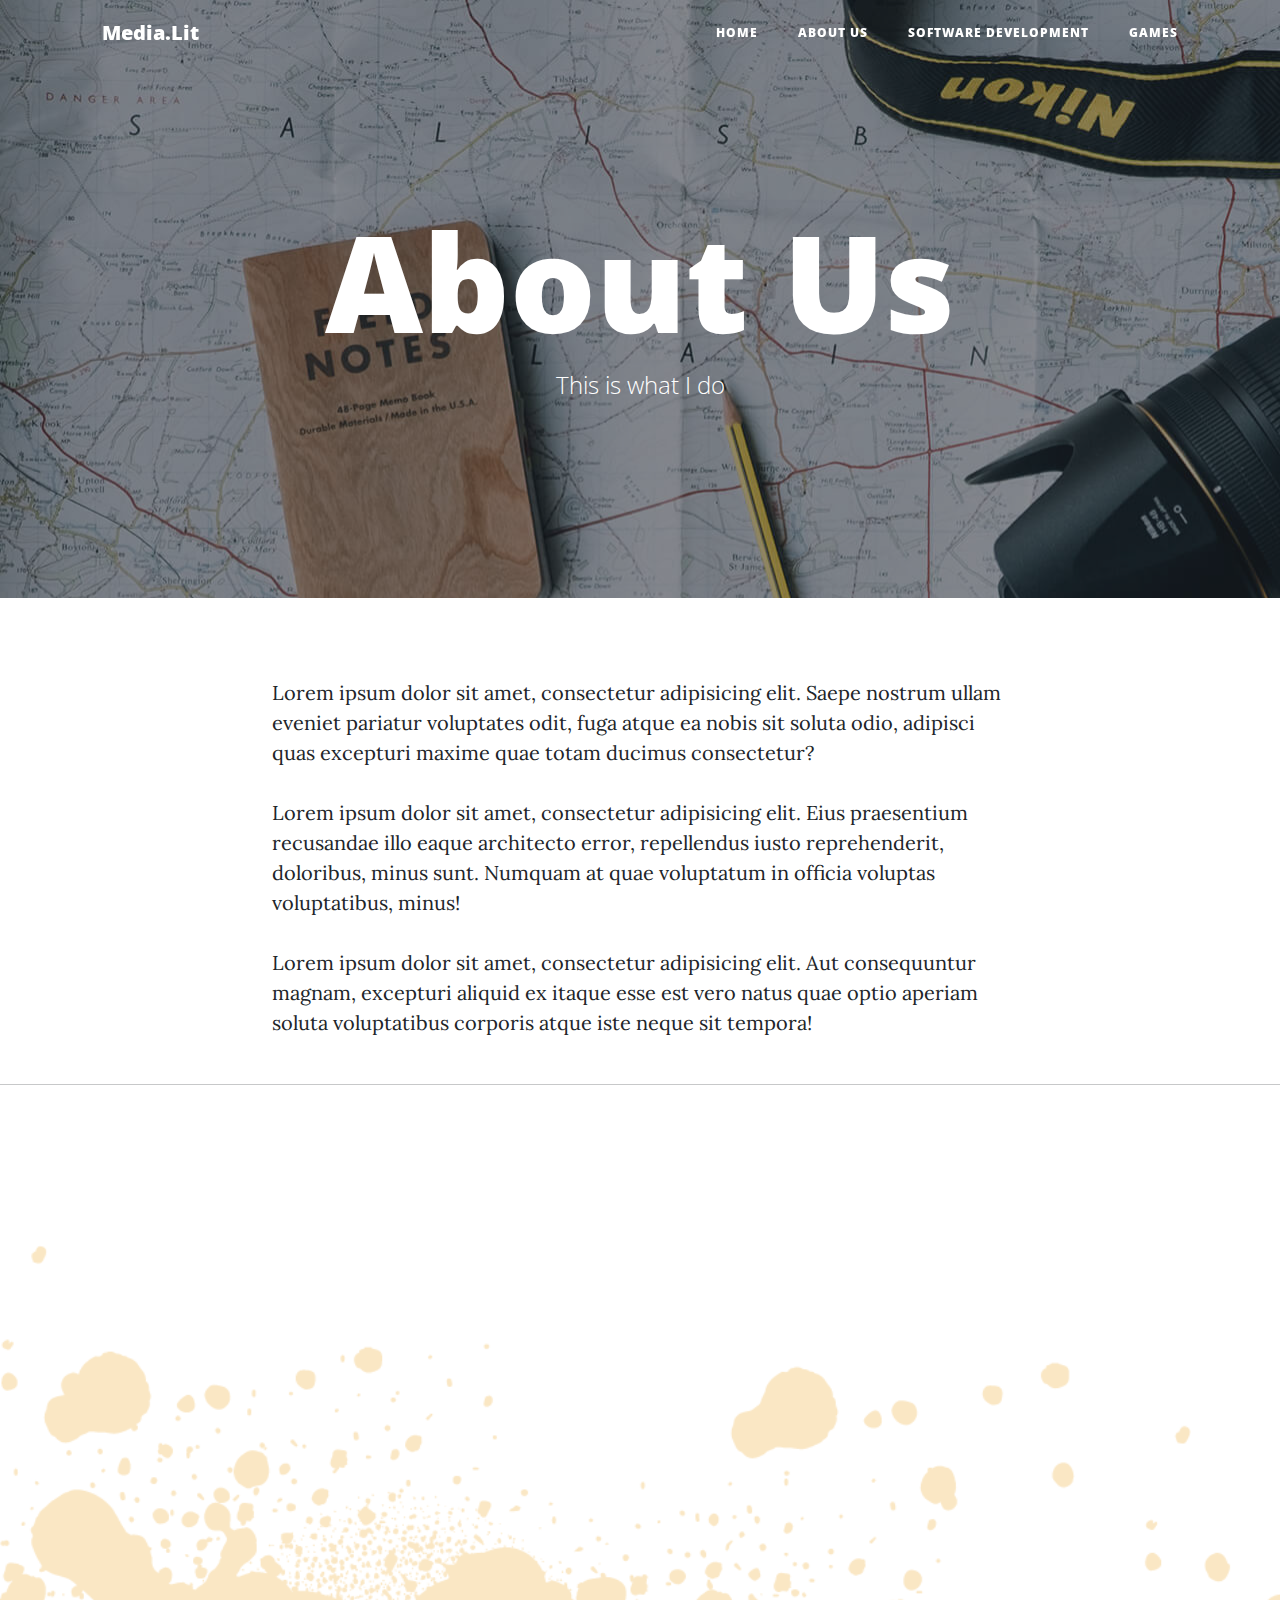
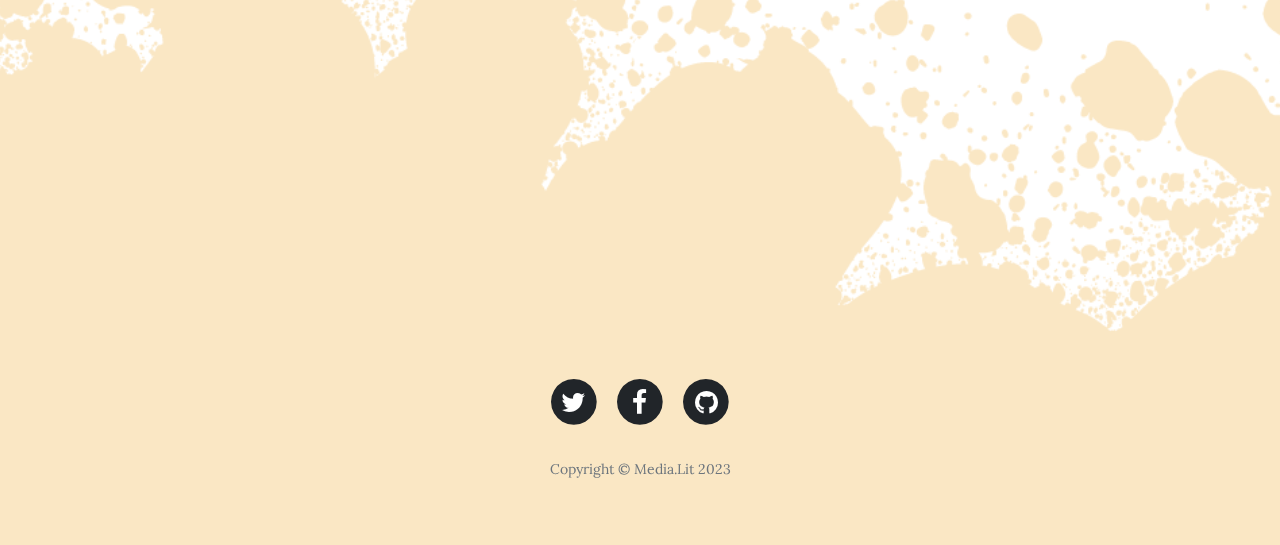
<file: bsdesign 2/about.html>
<!DOCTYPE html>
<html lang="en">

<head>
    <meta charset="utf-8">
    <meta name="viewport" content="width=device-width, initial-scale=1.0, shrink-to-fit=no">
    <title>About us - Brand</title>
    <link rel="stylesheet" href="assets/bootstrap/css/bootstrap.min.css">
    <link rel="stylesheet" href="https://fonts.googleapis.com/css?family=Open+Sans:300italic,400italic,600italic,700italic,800italic,400,300,600,700,800&amp;display=swap">
    <link rel="stylesheet" href="https://fonts.googleapis.com/css?family=Lora:400,700,400italic,700italic&amp;display=swap">
    <link rel="stylesheet" href="assets/css/Sprite%20Graffiti%20Shadow.css">
    <link rel="stylesheet" href="assets/fonts/font-awesome.min.css">
    <link rel="stylesheet" href="assets/css/Articles-Cards-images.css">
    <link rel="stylesheet" href="assets/css/untitled.css">
</head>

<body style="background: var(--bs-white);">
    <nav class="navbar navbar-light navbar-expand-lg fixed-top" id="mainNav" style="z-index: 100;width: 100vw;">
        <div class="container"><a class="navbar-brand" href="index.html">Media.Lit</a><button data-bs-toggle="collapse" data-bs-target="#navbarResponsive" class="navbar-toggler" aria-controls="navbarResponsive" aria-expanded="false" aria-label="Toggle navigation"><i class="fa fa-bars"></i></button>
            <div class="collapse navbar-collapse" id="navbarResponsive">
                <ul class="navbar-nav ms-auto">
                    <li class="nav-item"><a class="nav-link" href="index.html">Home</a></li>
                    <li class="nav-item"><a class="nav-link" href="about.html">About us</a></li>
                    <li class="nav-item"><a class="nav-link" href="contact.html">Software Development</a></li>
                    <li class="nav-item"><a class="nav-link" href="games.html">Games</a></li>
                </ul>
            </div>
        </div>
    </nav>
    <header class="masthead" style="background: url(&quot;assets/img/about-bg.jpg&quot;);">
        <div class="overlay"></div>
        <div class="container">
            <div class="row">
                <div class="col-md-10 col-lg-8 mx-auto position-relative">
                    <div class="site-heading">
                        <h1 style="font-family: 'Open Sans', sans-serif;font-size: 135px;">About Us</h1><span class="subheading">This is what I do</span>
                    </div>
                </div>
            </div>
        </div>
    </header>
    <div class="container">
        <div class="row">
            <div class="col-md-10 col-lg-8 mx-auto">
                <p>Lorem ipsum dolor sit amet, consectetur adipisicing elit. Saepe nostrum ullam eveniet pariatur voluptates odit, fuga atque ea nobis sit soluta odio, adipisci quas excepturi maxime quae totam ducimus consectetur?</p>
                <p>Lorem ipsum dolor sit amet, consectetur adipisicing elit. Eius praesentium recusandae illo eaque architecto error, repellendus iusto reprehenderit, doloribus, minus sunt. Numquam at quae voluptatum in officia voluptas voluptatibus, minus!</p>
                <p>Lorem ipsum dolor sit amet, consectetur adipisicing elit. Aut consequuntur magnam, excepturi aliquid ex itaque esse est vero natus quae optio aperiam soluta voluptatibus corporis atque iste neque sit tempora!</p>
            </div>
        </div>
    </div>
    <hr>
    <footer class="d-flex d-sm-flex d-md-flex d-lg-flex d-xl-flex d-xxl-flex align-items-end align-items-sm-end align-items-md-end align-items-lg-end align-items-xl-end justify-content-xxl-center align-items-xxl-end" style="margin-top: 10rem;height: 100vh;background: url(&quot;assets/img/8.png&quot;) top / 225vh no-repeat;transform: translateZ(1000px);">
        <div class="container">
            <div class="row">
                <div class="col-md-10 col-lg-8 mx-auto">
                    <ul class="list-inline text-center">
                        <li class="list-inline-item"><span class="fa-stack fa-lg"><i class="fa fa-circle fa-stack-2x"></i><i class="fa fa-twitter fa-stack-1x fa-inverse"></i></span></li>
                        <li class="list-inline-item"><span class="fa-stack fa-lg"><i class="fa fa-circle fa-stack-2x"></i><i class="fa fa-facebook fa-stack-1x fa-inverse"></i></span></li>
                        <li class="list-inline-item"><span class="fa-stack fa-lg"><i class="fa fa-circle fa-stack-2x"></i><i class="fa fa-github fa-stack-1x fa-inverse"></i></span></li>
                    </ul>
                    <p class="text-muted copyright">Copyright&nbsp;©&nbsp;Media.Lit 2023</p>
                </div>
            </div>
        </div>
    </footer>
    <script src="assets/bootstrap/js/bootstrap.min.js"></script>
    <script src="assets/js/bs-init.js"></script>
    <script src="assets/js/clean-blog.js"></script>
</body>

</html>
</file>
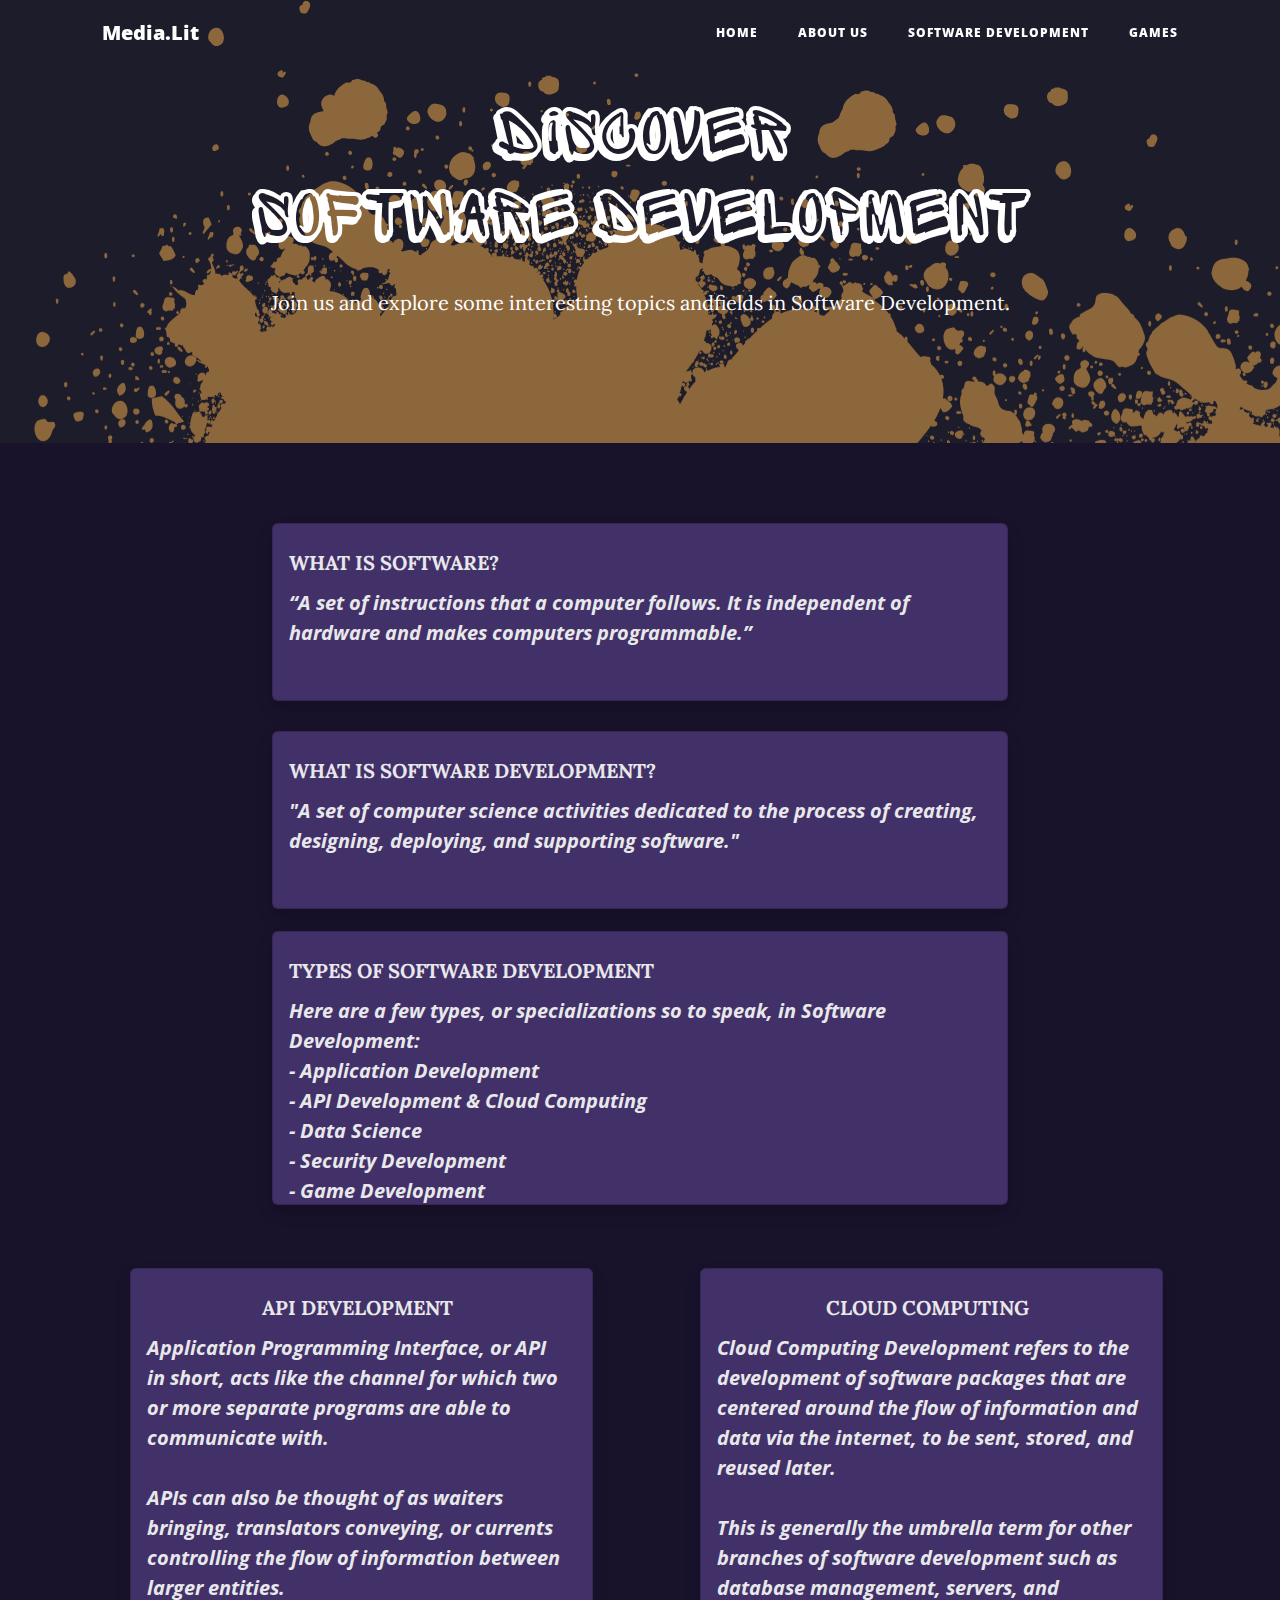
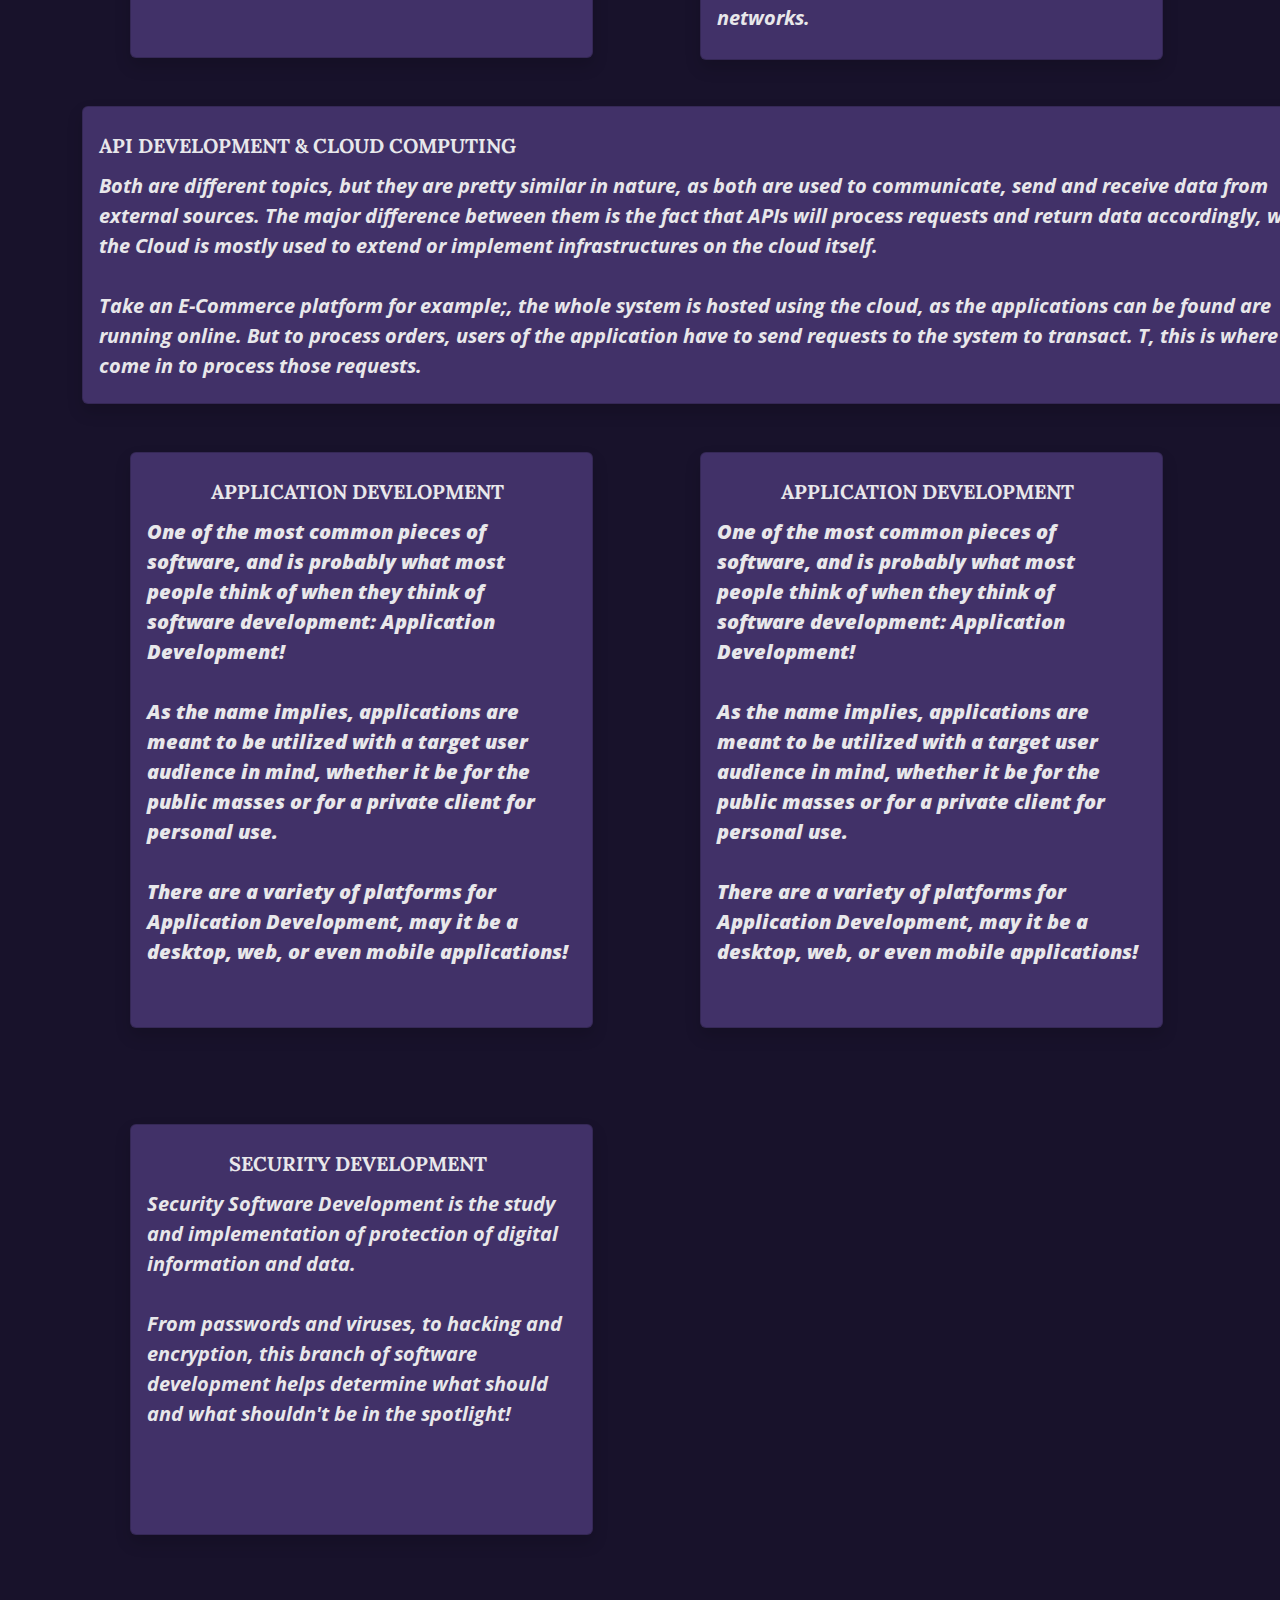
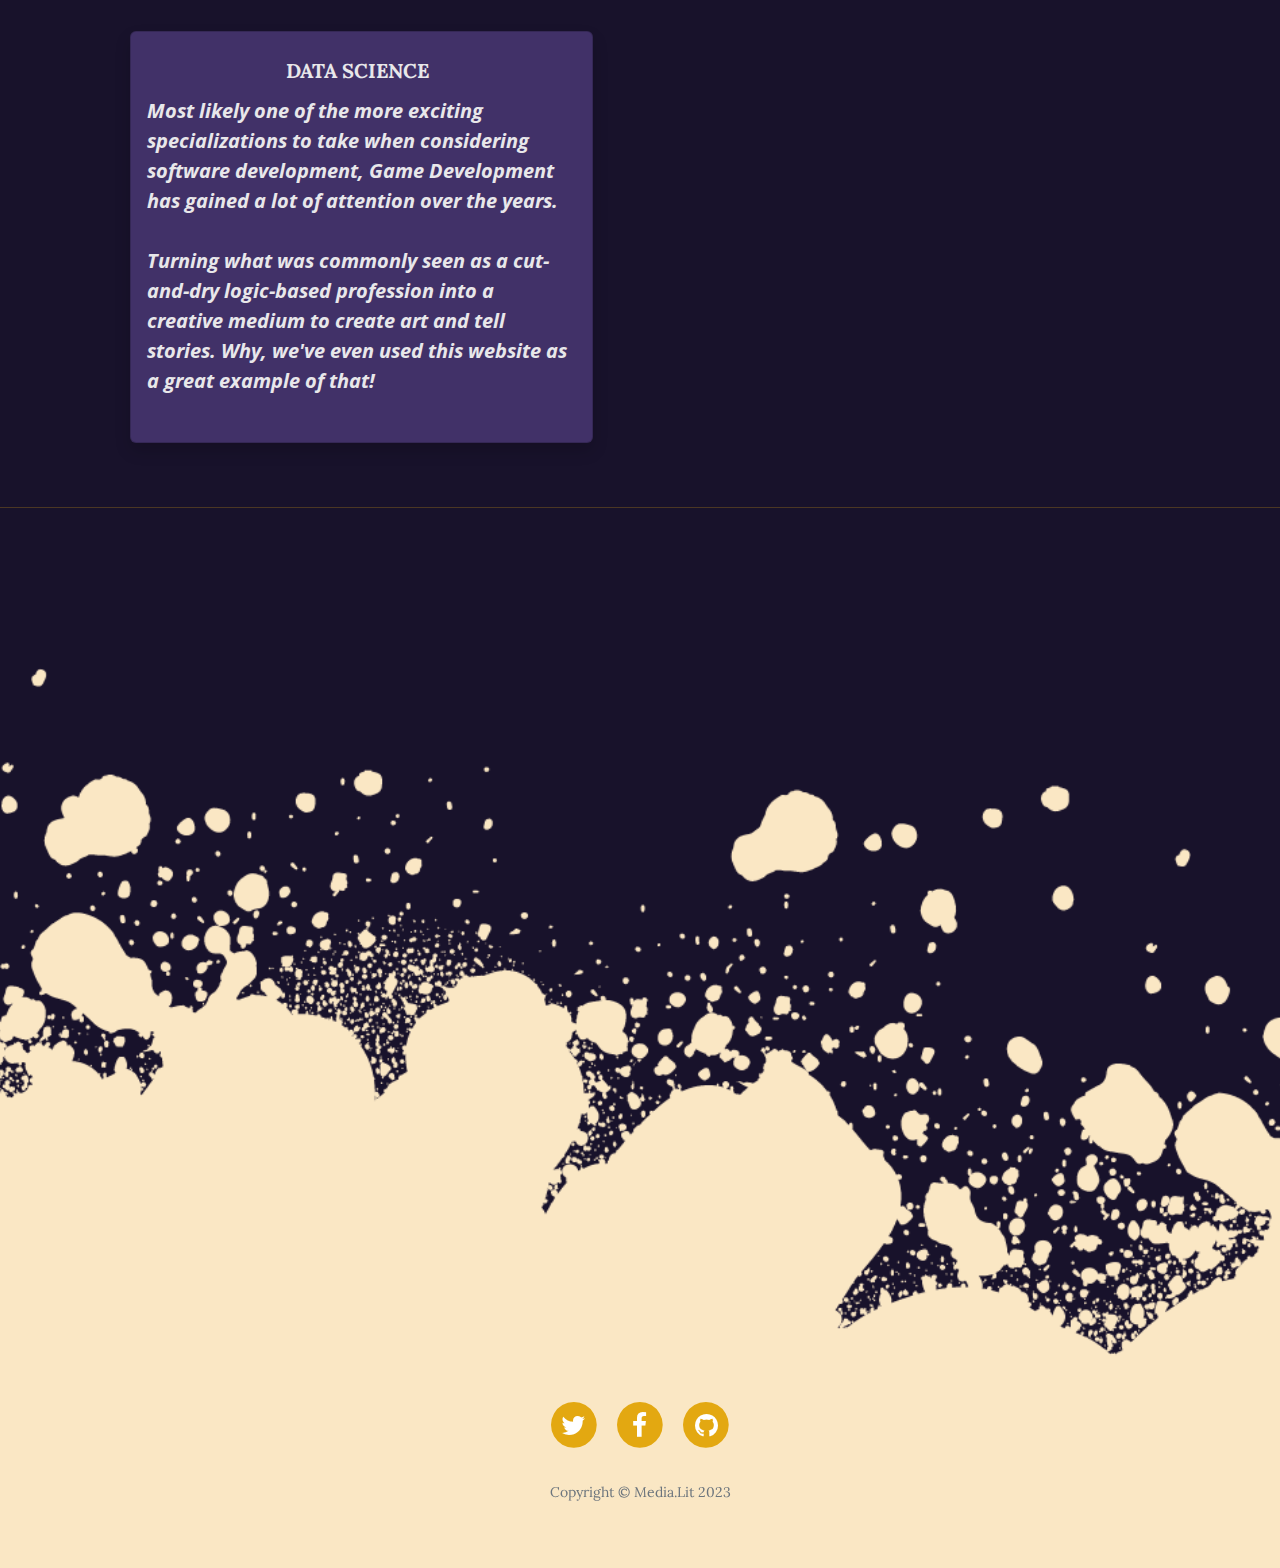
<file: bsdesign 2/contact.html>
<!DOCTYPE html>
<html lang="en">

<head>
    <meta charset="utf-8">
    <meta name="viewport" content="width=device-width, initial-scale=1.0, shrink-to-fit=no">
    <title>Contact us - Brand</title>
    <link rel="stylesheet" href="assets/bootstrap/css/bootstrap.min.css">
    <link rel="stylesheet" href="https://fonts.googleapis.com/css?family=Open+Sans:300italic,400italic,600italic,700italic,800italic,400,300,600,700,800&amp;display=swap">
    <link rel="stylesheet" href="https://fonts.googleapis.com/css?family=Lora:400,700,400italic,700italic&amp;display=swap">
    <link rel="stylesheet" href="assets/css/Sprite%20Graffiti%20Shadow.css">
    <link rel="stylesheet" href="assets/fonts/font-awesome.min.css">
    <link rel="stylesheet" href="assets/css/Articles-Cards-images.css">
    <link rel="stylesheet" href="assets/css/untitled.css">
</head>

<body style="background: var(--bs-indigo);color: rgb(227,168,17);height: 1776.19px;">
    <nav class="navbar navbar-light navbar-expand-lg fixed-top" id="mainNav" style="z-index: 100;width: 100vw;">
        <div class="container"><a class="navbar-brand" href="index.html">Media.Lit</a><button data-bs-toggle="collapse" data-bs-target="#navbarResponsive" class="navbar-toggler" aria-controls="navbarResponsive" aria-expanded="false" aria-label="Toggle navigation"><i class="fa fa-bars"></i></button>
            <div class="collapse navbar-collapse" id="navbarResponsive">
                <ul class="navbar-nav ms-auto">
                    <li class="nav-item"><a class="nav-link" href="index.html">Home</a></li>
                    <li class="nav-item"><a class="nav-link" href="about.html">About us</a></li>
                    <li class="nav-item"><a class="nav-link" href="contact.html">Software Development</a></li>
                    <li class="nav-item"><a class="nav-link" href="games.html">Games</a></li>
                </ul>
            </div>
        </div>
    </nav>
    <header class="masthead" style="background: url(&quot;assets/img/7.png&quot;);">
        <div class="overlay"></div>
        <div class="container">
            <div class="row">
                <div class="col-md-10 col-lg-8 mx-auto position-relative">
                    <div class="site-heading" style="margin: -105px;">
                        <h1 style="font-family: 'Sprite Graffiti Shadow';font-size: 68px;">Discover<br>Software Development</h1>
                        <p style="color: var(--bs-white);">Join us and explore some interesting topics andfields in Software Development.</p><span class="subheading" style="color: (--bs-white);"></span>
                    </div>
                </div>
            </div>
        </div>
    </header>
    <div class="container">
        <div class="row">
            <div class="col-md-10 col-lg-8 col-xxl-10 mx-auto" style="height: 408px;">
                <p style="color: var(--bs-white);"></p>
                <div class="card shadow border-start-primary py-2" style="background: #46356f;">
                    <div class="card-body" style="height: 160px;">
                        <div class="row align-items-center no-gutters">
                            <div class="col me-2">
                                <div class="text-uppercase text-primary fw-bold text-xs mb-1"><span style="color: rgb(255,255,255);">WHAT IS SOFTWARE?</span></div>
                                <div class="text-dark fw-bold h5 mb-0" style="height: 70px;">
                                    <p style="color: var(--bs-white);font-style: italic;text-align: left;margin: 10px 0px;">“A set of instructions that a computer follows. It is independent of hardware and makes computers programmable.”</p><span style="color: rgb(255,255,255);"><br><br></span>
                                </div>
                            </div>
                        </div>
                    </div>
                </div>
                <div style="height: -27px;"></div>
                <div style="height: 48px;">
                    <p></p>
                    <div class="card shadow border-start-primary py-2" style="background: #46356f;">
                        <div class="card-body" style="height: 160px;">
                            <div class="row align-items-center no-gutters">
                                <div class="col me-2">
                                    <div class="text-uppercase text-primary fw-bold text-xs mb-1"><span style="color: rgb(255,255,255);">WHAT IS SOFTWARE Development?</span></div>
                                    <div class="text-dark fw-bold h5 mb-0" style="height: 70px;">
                                        <p style="color: var(--bs-white);font-style: italic;text-align: left;margin: 10px 0px;">"A set of computer science activities dedicated to the process of creating, designing, deploying, and supporting software."</p><span style="color: rgb(255,255,255);"><br><br></span>
                                    </div>
                                </div>
                            </div>
                        </div>
                    </div>
                </div>
                <form id="contactForm" name="sentMessage">
                    <div id="success"></div>
                </form>
            </div>
            <div class="col-md-10 col-lg-8 col-xxl-10 mx-auto" style="height: 319px;">
                <p style="color: var(--bs-white);"></p>
                <div class="card shadow border-start-primary py-2" style="background: #46356f;height: 274px;">
                    <div class="card-body" style="height: 160px;">
                        <div class="row align-items-center no-gutters">
                            <div class="col me-2">
                                <div class="text-uppercase text-primary fw-bold text-xs mb-1"><span style="color: rgb(255,255,255);">Types of Software Development</span></div>
                                <div class="text-dark fw-bold h5 mb-0" style="height: 70px;">
                                    <p style="color: var(--bs-white);font-style: italic;text-align: left;margin: 10px 0px;">Here are a few types, or specializations so to speak, in Software Development:<br>- Application Development<br>- API Development &amp; Cloud Computing<br>- Data Science<br>- Security Development<br>- Game Development</p><span style="color: rgb(255,255,255);"><br><br></span>
                                </div>
                            </div>
                        </div>
                    </div>
                </div>
                <div style="height: -27px;"></div>
                <div style="height: 48px;">
                    <p></p>
                </div>
                <form id="contactForm-1" name="sentMessage">
                    <div id="success-1"></div>
                </form>
            </div>
        </div>
    </div>
    <div class="container">
        <div class="row">
            <div class="col-md-6">
                <div class="card shadow border-start-primary py-2" style="background: #46356f;height: 390px;margin: 48px;width: 463px;">
                    <div class="card-body" style="height: 160px;">
                        <div class="row align-items-center no-gutters">
                            <div class="col me-2">
                                <div class="text-uppercase text-primary fw-bold text-xs mb-1" style="text-align: center;"><span style="color: rgb(255,255,255);text-align: center;">API Development</span></div>
                                <div class="text-dark fw-bold h5 mb-0" style="height: 70px;">
                                    <p style="color: var(--bs-white);font-style: italic;text-align: left;margin: 10px 0px;">Application Programming Interface, or API in short, acts like the channel for which two or more separate programs are able to communicate with. <br><br>APIs can also be thought of as waiters bringing, translators conveying, or currents controlling the flow of information between larger entities.</p><span style="color: rgb(255,255,255);"><br><br></span>
                                </div>
                            </div>
                        </div>
                    </div>
                </div>
                <div class="card shadow border-start-primary py-2" style="background: #46356f;height: 298px;width: 1273px;">
                    <div class="card-body" style="height: 160px;">
                        <div class="row align-items-center no-gutters">
                            <div class="col me-2">
                                <div class="text-uppercase text-primary fw-bold text-xs mb-1"><span style="color: rgb(255,255,255);">API Development &amp; Cloud Computing</span></div>
                                <div class="text-dark fw-bold h5 mb-0" style="height: 70px;">
                                    <p style="color: var(--bs-white);font-style: italic;text-align: left;margin: 10px 0px;">Both are different topics, but they are pretty similar in nature, as both are used to communicate, send and receive data from external sources. The major difference between them is the fact that APIs will process requests and return data accordingly, while the Cloud is mostly used to extend or implement infrastructures on the cloud itself.<br><br>Take an E-Commerce platform for example;, the whole system is hosted using the cloud, as the applications can be found are running online. But to process orders, users of the application have to send requests to the system to transact. T, this is where APIs come in to process those requests.</p><span style="color: rgb(255,255,255);"><br><br></span>
                                </div>
                            </div>
                        </div>
                    </div>
                </div>
            </div>
            <div class="col-md-6">
                <div class="card shadow border-start-primary py-2" style="background: #46356f;height: 392px;margin: 48px;width: 463px;">
                    <div class="card-body" style="height: 160px;">
                        <div class="row align-items-center no-gutters">
                            <div class="col me-2">
                                <div class="text-uppercase text-primary fw-bold text-xs mb-1" style="text-align: center;"><span style="color: rgb(255,255,255);text-align: center;">Cloud computing</span></div>
                                <div class="text-dark fw-bold h5 mb-0" style="height: 70px;">
                                    <p style="color: var(--bs-white);font-style: italic;text-align: left;margin: 10px 0px;">Cloud Computing Development refers to the development of software packages that are centered around the flow of information and data via the internet, to be sent, stored, and reused later. <br><br>This is generally the umbrella term for other branches of software development such as database management, servers, and networks.</p><span style="color: rgb(255,255,255);"><br><br></span>
                                </div>
                            </div>
                        </div>
                    </div>
                </div>
            </div>
            <div class="col-md-6">
                <div class="card shadow border-start-primary py-2" style="background: #46356f;height: 576px;margin: 48px;width: 463px;text-align: center;">
                    <div class="card-body" style="height: 160px;">
                        <div class="row align-items-center no-gutters">
                            <div class="col me-2">
                                <div class="text-uppercase text-primary fw-bold text-xs mb-1"><span style="color: rgb(255,255,255);">APPLICATION DEVELOPMENT</span></div>
                                <div class="text-dark fw-bold h5 mb-0" style="height: 70px;">
                                    <p style="color: var(--bs-white);font-style: italic;text-align: left;margin: 10px 0px;"><strong><em>One of the most common pieces of software, and is&nbsp;probably what most people think of when they think of software development: Application Development!</em></strong><br><br><strong><em>As the name implies, applications are meant to be utilized with a target user audience in mind, whether it be for the public masses or for a private client for personal use.</em></strong><br><br><strong><em>There are a variety of platforms for Application Development, may it be a desktop, web, or even mobile applications!</em></strong><br><br></p><span style="color: rgb(255,255,255);"><br><br></span>
                                </div>
                            </div>
                        </div>
                    </div>
                </div>
            </div>
            <div class="col-md-6">
                <div class="card shadow border-start-primary py-2" style="background: #46356f;height: 576px;margin: 48px;width: 463px;text-align: center;">
                    <div class="card-body" style="height: 160px;">
                        <div class="row align-items-center no-gutters">
                            <div class="col me-2">
                                <div class="text-uppercase text-primary fw-bold text-xs mb-1"><span style="color: rgb(255,255,255);">APPLICATION DEVELOPMENT</span></div>
                                <div class="text-dark fw-bold h5 mb-0" style="height: 70px;">
                                    <p style="color: var(--bs-white);font-style: italic;text-align: left;margin: 10px 0px;"><strong><em>One of the most common pieces of software, and is&nbsp;probably what most people think of when they think of software development: Application Development!</em></strong><br><br><strong><em>As the name implies, applications are meant to be utilized with a target user audience in mind, whether it be for the public masses or for a private client for personal use.</em></strong><br><br><strong><em>There are a variety of platforms for Application Development, may it be a desktop, web, or even mobile applications!</em></strong><br><br></p><span style="color: rgb(255,255,255);"><br><br></span>
                                </div>
                            </div>
                        </div>
                    </div>
                </div>
            </div>
            <div class="col-md-6">
                <div class="card shadow border-start-primary py-2" style="background: #46356f;height: 411px;margin: 48px;width: 463px;text-align: center;">
                    <div class="card-body" style="height: 127px;">
                        <div class="row align-items-center no-gutters">
                            <div class="col me-2">
                                <div class="text-uppercase text-primary fw-bold text-xs mb-1"><span style="color: rgb(255,255,255);">Security Development</span></div>
                                <div class="text-dark fw-bold h5 mb-0" style="height: 70px;">
                                    <p style="color: var(--bs-white);font-style: italic;text-align: left;margin: 10px 0px;">Security Software Development is the study and implementation of protection of digital information and data. <br><br>From passwords and viruses, to hacking and encryption, this branch of software development helps determine what should and what shouldn't be in the spotlight!</p><span style="color: rgb(255,255,255);"><br><br></span>
                                </div>
                            </div>
                        </div>
                    </div>
                </div>
            </div>
            <div class="col">
                <div class="card shadow border-start-primary py-2" style="background: #46356f;height: 412px;margin: 48px;width: 463px;text-align: center;">
                    <div class="card-body" style="height: 160px;">
                        <div class="row align-items-center no-gutters">
                            <div class="col me-2">
                                <div class="text-uppercase text-primary fw-bold text-xs mb-1"><span style="color: rgb(255,255,255);">Data Science</span></div>
                                <div class="text-dark fw-bold h5 mb-0" style="height: 70px;">
                                    <p style="color: var(--bs-white);font-style: italic;text-align: left;margin: 10px 0px;">Most likely one of the more exciting specializations to take when considering software development, Game Development has gained a lot of attention over the years. <br><br>Turning what was commonly seen as a cut-and-dry logic-based profession into a creative medium to create art and tell stories. Why, we've even used this website as a great example of that!</p><span style="color: rgb(255,255,255);"><br><br></span>
                                </div>
                            </div>
                        </div>
                    </div>
                </div>
            </div>
        </div>
    </div>
    <hr>
    <footer class="d-flex d-sm-flex d-md-flex d-lg-flex d-xl-flex d-xxl-flex align-items-end align-items-sm-end align-items-md-end align-items-lg-end align-items-xl-end justify-content-xxl-center align-items-xxl-end" style="margin-top: 10rem;height: 100vh;background: url(&quot;assets/img/8.png&quot;) top / 225vh no-repeat;transform: translateZ(1000px);">
        <div class="container">
            <div class="row">
                <div class="col-md-10 col-lg-8 mx-auto">
                    <ul class="list-inline text-center">
                        <li class="list-inline-item"><span class="fa-stack fa-lg"><i class="fa fa-circle fa-stack-2x"></i><i class="fa fa-twitter fa-stack-1x fa-inverse"></i></span></li>
                        <li class="list-inline-item"><span class="fa-stack fa-lg"><i class="fa fa-circle fa-stack-2x"></i><i class="fa fa-facebook fa-stack-1x fa-inverse"></i></span></li>
                        <li class="list-inline-item"><span class="fa-stack fa-lg"><i class="fa fa-circle fa-stack-2x"></i><i class="fa fa-github fa-stack-1x fa-inverse"></i></span></li>
                    </ul>
                    <p class="text-muted copyright">Copyright&nbsp;©&nbsp;Media.Lit 2023</p>
                </div>
            </div>
        </div>
    </footer>
    <script src="assets/bootstrap/js/bootstrap.min.js"></script>
    <script src="assets/js/bs-init.js"></script>
    <script src="assets/js/clean-blog.js"></script>
</body>

</html>
</file>
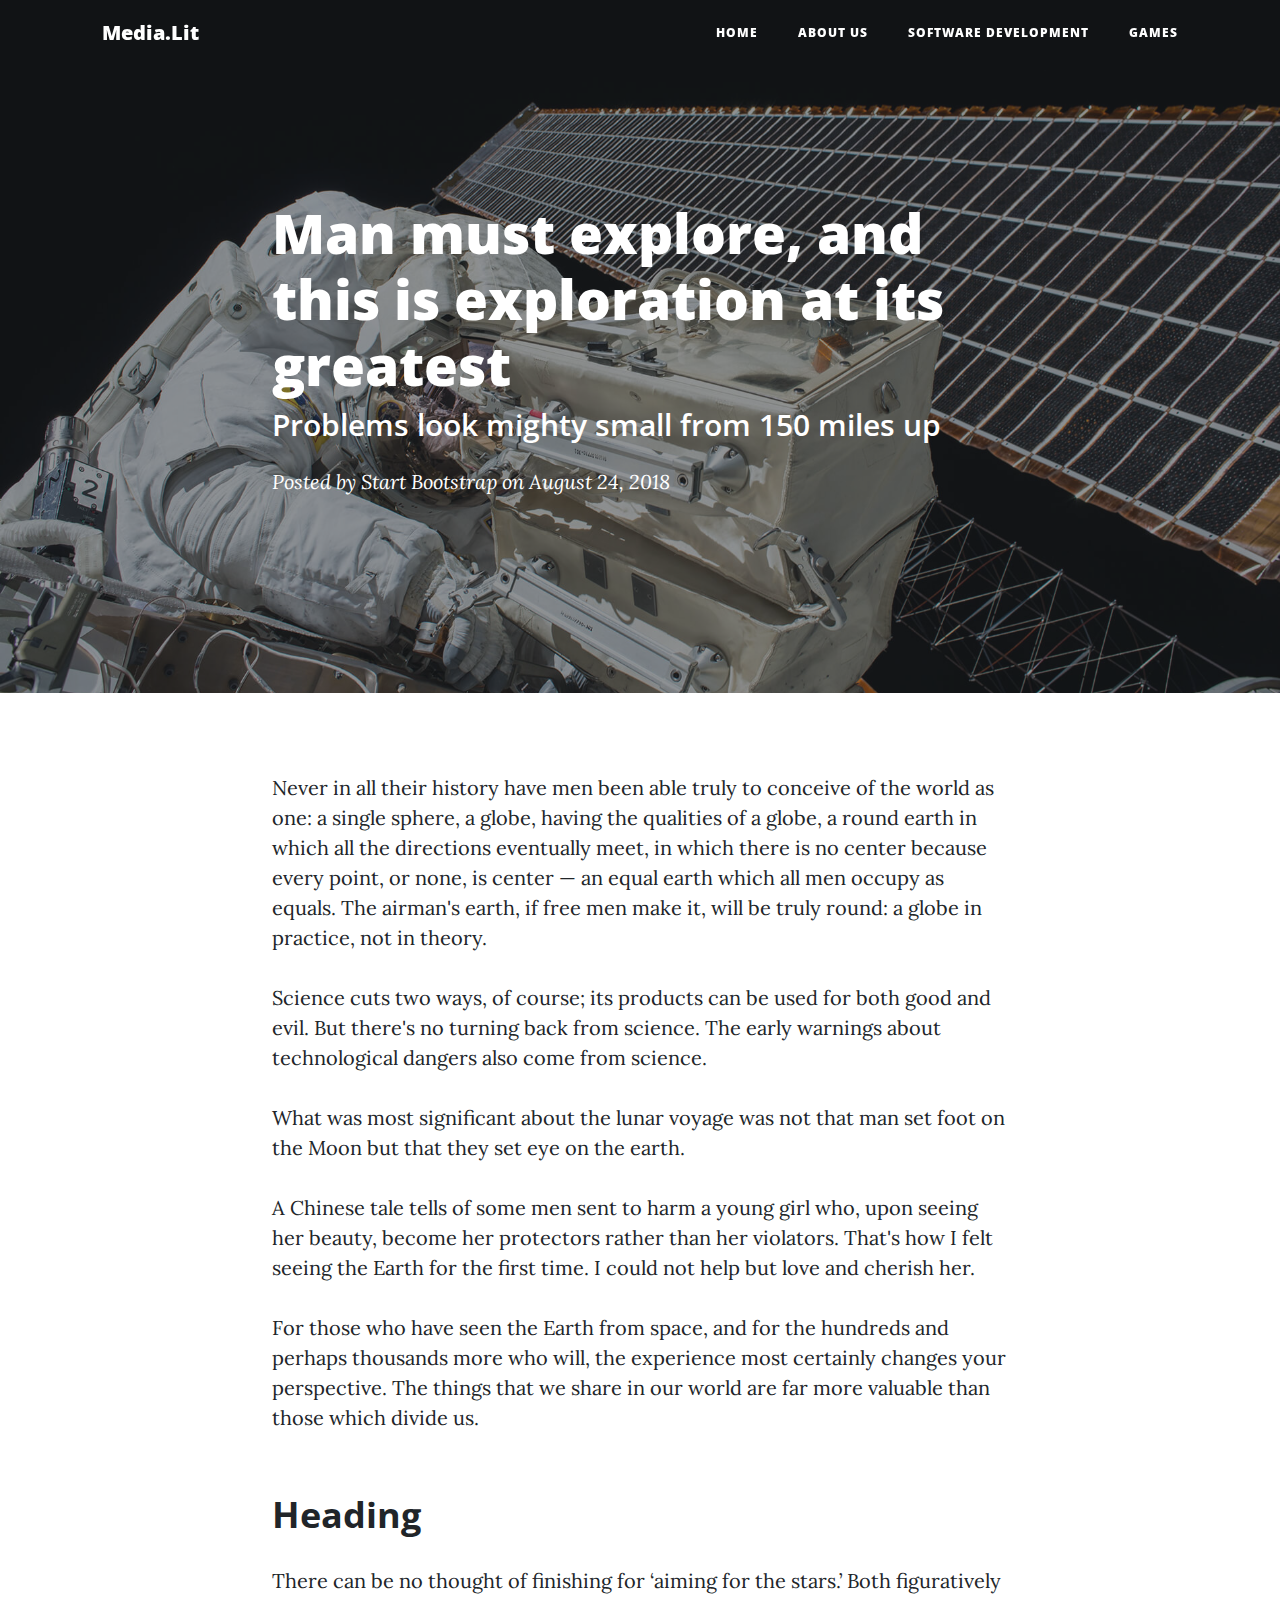
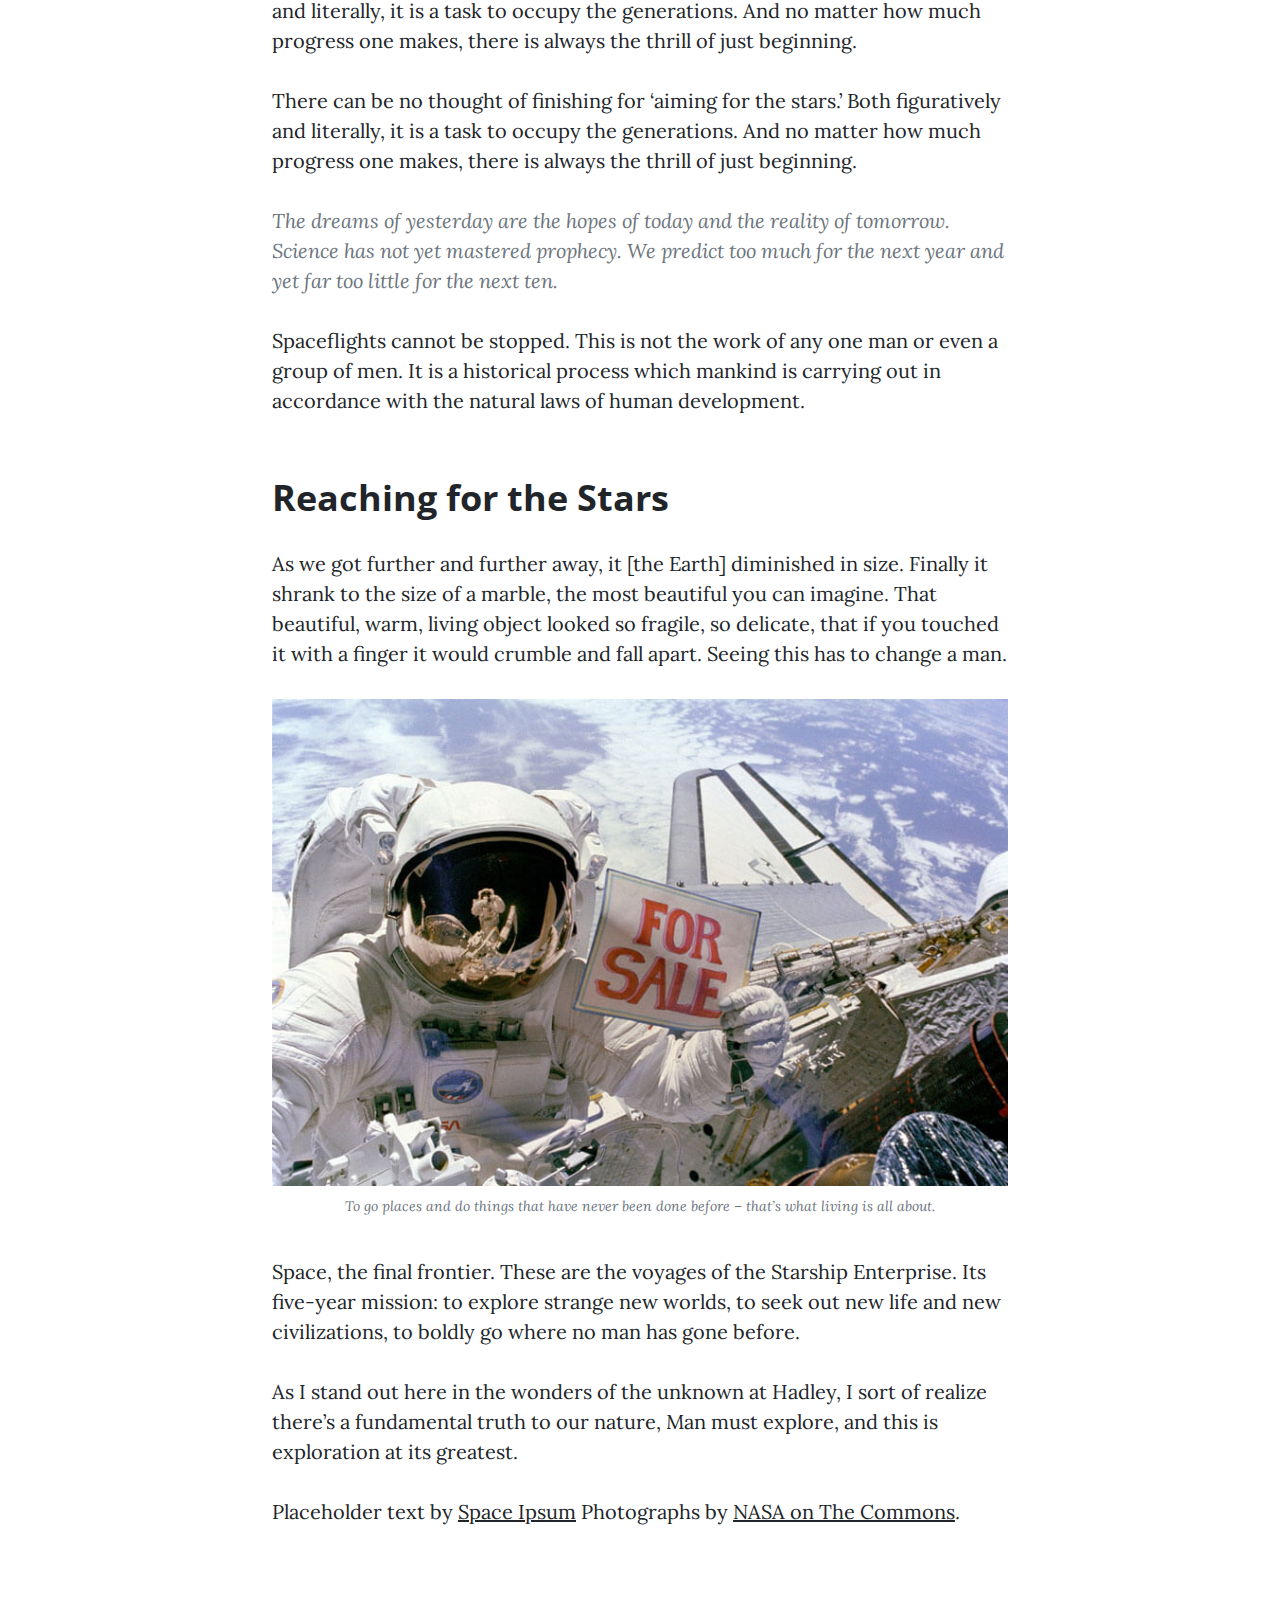
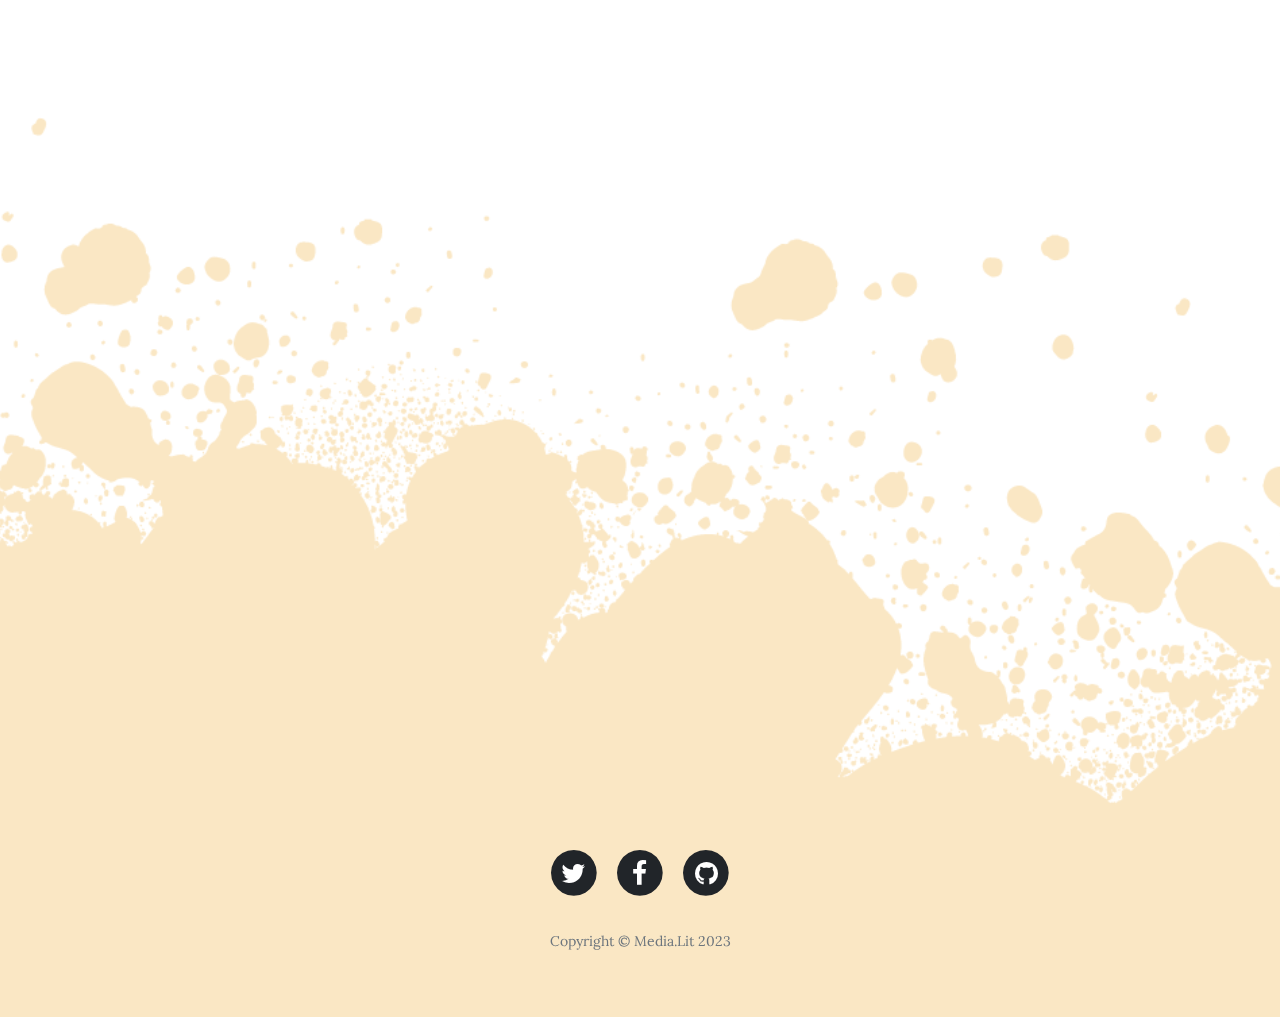
<file: bsdesign 2/post.html>
<!DOCTYPE html>
<html lang="en">

<head>
    <meta charset="utf-8">
    <meta name="viewport" content="width=device-width, initial-scale=1.0, shrink-to-fit=no">
    <title>Blog Post - Brand</title>
    <link rel="stylesheet" href="assets/bootstrap/css/bootstrap.min.css">
    <link rel="stylesheet" href="https://fonts.googleapis.com/css?family=Open+Sans:300italic,400italic,600italic,700italic,800italic,400,300,600,700,800&amp;display=swap">
    <link rel="stylesheet" href="https://fonts.googleapis.com/css?family=Lora:400,700,400italic,700italic&amp;display=swap">
    <link rel="stylesheet" href="assets/css/Sprite%20Graffiti%20Shadow.css">
    <link rel="stylesheet" href="assets/fonts/font-awesome.min.css">
    <link rel="stylesheet" href="assets/css/Articles-Cards-images.css">
    <link rel="stylesheet" href="assets/css/untitled.css">
</head>

<body>
    <nav class="navbar navbar-light navbar-expand-lg fixed-top" id="mainNav" style="z-index: 100;width: 100vw;">
        <div class="container"><a class="navbar-brand" href="index.html">Media.Lit</a><button data-bs-toggle="collapse" data-bs-target="#navbarResponsive" class="navbar-toggler" aria-controls="navbarResponsive" aria-expanded="false" aria-label="Toggle navigation"><i class="fa fa-bars"></i></button>
            <div class="collapse navbar-collapse" id="navbarResponsive">
                <ul class="navbar-nav ms-auto">
                    <li class="nav-item"><a class="nav-link" href="index.html">Home</a></li>
                    <li class="nav-item"><a class="nav-link" href="about.html">About us</a></li>
                    <li class="nav-item"><a class="nav-link" href="contact.html">Software Development</a></li>
                    <li class="nav-item"><a class="nav-link" href="games.html">Games</a></li>
                </ul>
            </div>
        </div>
    </nav>
    <header class="masthead" style="background-image: url('assets/img/post-bg.jpg');">
        <div class="overlay"></div>
        <div class="container">
            <div class="row">
                <div class="col-md-10 col-lg-8 mx-auto position-relative">
                    <div class="post-heading">
                        <h1>Man must explore, and this is exploration at its greatest</h1>
                        <h2 class="subheading">Problems look mighty small from 150 miles up</h2><span class="meta">Posted by&nbsp;<a href="#">Start Bootstrap</a>&nbsp;on August 24, 2018</span>
                    </div>
                </div>
            </div>
        </div>
    </header>
    <article>
        <div class="container">
            <div class="row">
                <div class="col-md-10 col-lg-8 mx-auto">
                    <p>Never in all their history have men been able truly to conceive of the world as one: a single sphere, a globe, having the qualities of a globe, a round earth in which all the directions eventually meet, in which there is no center because every point, or none, is center — an equal earth which all men occupy as equals. The airman's earth, if free men make it, will be truly round: a globe in practice, not in theory.</p>
                    <p>Science cuts two ways, of course; its products can be used for both good and evil. But there's no turning back from science. The early warnings about technological dangers also come from science.</p>
                    <p>What was most significant about the lunar voyage was not that man set foot on the Moon but that they set eye on the earth.</p>
                    <p>A Chinese tale tells of some men sent to harm a young girl who, upon seeing her beauty, become her protectors rather than her violators. That's how I felt seeing the Earth for the first time. I could not help but love and cherish her.</p>
                    <p>For those who have seen the Earth from space, and for the hundreds and perhaps thousands more who will, the experience most certainly changes your perspective. The things that we share in our world are far more valuable than those which divide us.</p>
                    <h2 class="section-heading">Heading</h2>
                    <p>There can be no thought of finishing for ‘aiming for the stars.’ Both figuratively and literally, it is a task to occupy the generations. And no matter how much progress one makes, there is always the thrill of just beginning.</p>
                    <p>There can be no thought of finishing for ‘aiming for the stars.’ Both figuratively and literally, it is a task to occupy the generations. And no matter how much progress one makes, there is always the thrill of just beginning.</p>
                    <figure>
                        <blockquote class="blockquote">
                            <p class="mb-0">The dreams of yesterday are the hopes of today and the reality of tomorrow. Science has not yet mastered prophecy. We predict too much for the next year and yet far too little for the next ten.</p>
                        </blockquote>
                    </figure>
                    <p>Spaceflights cannot be stopped. This is not the work of any one man or even a group of men. It is a historical process which mankind is carrying out in accordance with the natural laws of human development.</p>
                    <h2 class="section-heading">Reaching for the Stars</h2>
                    <p>As we got further and further away, it [the Earth] diminished in size. Finally it shrank to the size of a marble, the most beautiful you can imagine. That beautiful, warm, living object looked so fragile, so delicate, that if you touched it with a finger it would crumble and fall apart. Seeing this has to change a man.</p><a href="#"><img class="img-fluid" src="assets/img/post-sample-image.jpg"></a><span class="text-muted caption">To go places and do things that have never been done before – that’s what living is all about.</span>
                    <p>Space, the final frontier. These are the voyages of the Starship Enterprise. Its five-year mission: to explore strange new worlds, to seek out new life and new civilizations, to boldly go where no man has gone before.</p>
                    <p>As I stand out here in the wonders of the unknown at Hadley, I sort of realize there’s a fundamental truth to our nature, Man must explore, and this is exploration at its greatest.</p>
                    <p><span>Placeholder text by&nbsp;</span><a href="http://spaceipsum.com">Space Ipsum</a><span>&nbsp;Photographs by&nbsp;</span><a href="https://www.flickr.com/photos/nasacommons/">NASA on The Commons</a>.</p>
                </div>
            </div>
        </div>
    </article>
    <footer class="d-flex d-sm-flex d-md-flex d-lg-flex d-xl-flex d-xxl-flex align-items-end align-items-sm-end align-items-md-end align-items-lg-end align-items-xl-end justify-content-xxl-center align-items-xxl-end" style="margin-top: 10rem;height: 100vh;background: url(&quot;assets/img/8.png&quot;) top / 225vh no-repeat;transform: translateZ(1000px);">
        <div class="container">
            <div class="row">
                <div class="col-md-10 col-lg-8 mx-auto">
                    <ul class="list-inline text-center">
                        <li class="list-inline-item"><span class="fa-stack fa-lg"><i class="fa fa-circle fa-stack-2x"></i><i class="fa fa-twitter fa-stack-1x fa-inverse"></i></span></li>
                        <li class="list-inline-item"><span class="fa-stack fa-lg"><i class="fa fa-circle fa-stack-2x"></i><i class="fa fa-facebook fa-stack-1x fa-inverse"></i></span></li>
                        <li class="list-inline-item"><span class="fa-stack fa-lg"><i class="fa fa-circle fa-stack-2x"></i><i class="fa fa-github fa-stack-1x fa-inverse"></i></span></li>
                    </ul>
                    <p class="text-muted copyright">Copyright&nbsp;©&nbsp;Media.Lit 2023</p>
                </div>
            </div>
        </div>
    </footer>
    <script src="assets/bootstrap/js/bootstrap.min.js"></script>
    <script src="assets/js/bs-init.js"></script>
    <script src="assets/js/clean-blog.js"></script>
</body>

</html>
</file>
<file: assets/css/Articles-Cards-images.css>
.fit-cover {
  object-fit: cover;
}

.card-h {
  opacity: 0.9;
  cursor: pointer;
}

.card-h:hover {
  opacity: 1;
  transform: scale(1.05);
}

a {
  color: rgb(23,64,105);
}

.card {
  color: #354a4f;
}
</file>
<file: assets/css/Responsive-Youtube-Embed.css>
.video-container {
  position: relative;
  padding-bottom: 56.25%;
  padding-top: 0;
  height: 0;
  overflow: hidden;
}

.video-container iframe, .video-container object, .video-container embed {
  position: absolute;
  top: 0;
  left: 0;
  width: 100%;
  height: 100%;
}
</file>
<file: assets/css/css/untitled.css>
:root {
  --bs-blue: #0d6efd;
  --bs-indigo: #18122B;
  --bs-purple: #6f42c1;
  --bs-pink: #d63384;
  --bs-red: #dc3545;
  --bs-orange: #fd7e14;
  --bs-yellow: #ffc107;
  --bs-green: #198754;
  --bs-teal: #20c997;
  --bs-cyan: #0dcaf0;
  --bs-black: #000;
  --bs-white: #fff;
  --bs-gray: #6c757d;
  --bs-gray-dark: #343a40;
  --bs-gray-100: #f8f9fa;
  --bs-gray-200: #e9ecef;
  --bs-gray-300: #dee2e6;
  --bs-gray-400: #ced4da;
  --bs-gray-500: #adb5bd;
  --bs-gray-600: #6c757d;
  --bs-gray-700: #495057;
  --bs-gray-800: #343a40;
  --bs-gray-900: #212529;
  --bs-primary: #0d6efd;
  --bs-secondary: #6c757d;
  --bs-success: #198754;
  --bs-info: #0dcaf0;
  --bs-warning: #ffc107;
  --bs-danger: #dc3545;
  --bs-light: #f8f9fa;
  --bs-dark: #212529;
  --bs-primary-rgb: 13, 110, 253;
  --bs-secondary-rgb: 108, 117, 125;
  --bs-success-rgb: 25, 135, 84;
  --bs-info-rgb: 13, 202, 240;
  --bs-warning-rgb: 255, 193, 7;
  --bs-danger-rgb: 220, 53, 69;
  --bs-light-rgb: 248, 249, 250;
  --bs-dark-rgb: 33, 37, 41;
  --bs-white-rgb: 255, 255, 255;
  --bs-black-rgb: 0, 0, 0;
  --bs-body-color-rgb: 33, 37, 41;
  --bs-body-bg-rgb: 255, 255, 255;
  --bs-font-sans-serif: system-ui, -apple-system, "Segoe UI", Roboto, "Helvetica Neue", "Noto Sans", "Liberation Sans", Arial, sans-serif, "Apple Color Emoji", "Segoe UI Emoji", "Segoe UI Symbol", "Noto Color Emoji";
  --bs-font-monospace: SFMono-Regular, Menlo, Monaco, Consolas, "Liberation Mono", "Courier New", monospace;
  --bs-gradient: linear-gradient(180deg, rgba(255, 255, 255, 0.15), rgba(255, 255, 255, 0));
  --bs-body-font-family: var(--bs-font-sans-serif);
  --bs-body-font-size: 1rem;
  --bs-body-font-weight: 400;
  --bs-body-line-height: 1.5;
  --bs-body-color: #212529;
  --bs-body-bg: #fff;
  --bs-border-width: 1px;
  --bs-border-style: solid;
  --bs-border-color: #dee2e6;
  --bs-border-color-translucent: rgba(0, 0, 0, 0.175);
  --bs-border-radius: 0.375rem;
  --bs-border-radius-sm: 0.25rem;
  --bs-border-radius-lg: 0.5rem;
  --bs-border-radius-xl: 1rem;
  --bs-border-radius-2xl: 2rem;
  --bs-border-radius-pill: 50rem;
  --bs-link-color: #0d6efd;
  --bs-link-hover-color: #0a58ca;
  --bs-code-color: #d63384;
  --bs-highlight-bg: #fff3cd;
}
</file>
<file: bsdesign 2/assets/css/Articles-Cards-images.css>
.fit-cover {
  object-fit: cover;
}

.card {
  opacity: 0.9;
  cursor: pointer;
}

.card:hover {
  opacity: 1;
  transform: scale(1.05);
}
</file>
<file: bsdesign 2/assets/css/untitled.css>
:root {
  --bs-blue: #0d6efd;
  --bs-indigo: #18122B;
  --bs-purple: #6f42c1;
  --bs-pink: #d63384;
  --bs-red: #dc3545;
  --bs-orange: #fd7e14;
  --bs-yellow: #ffc107;
  --bs-green: #198754;
  --bs-teal: #20c997;
  --bs-cyan: #0dcaf0;
  --bs-black: #000;
  --bs-white: #fff;
  --bs-gray: #6c757d;
  --bs-gray-dark: #343a40;
  --bs-gray-100: #f8f9fa;
  --bs-gray-200: #e9ecef;
  --bs-gray-300: #dee2e6;
  --bs-gray-400: #ced4da;
  --bs-gray-500: #adb5bd;
  --bs-gray-600: #6c757d;
  --bs-gray-700: #495057;
  --bs-gray-800: #343a40;
  --bs-gray-900: #212529;
  --bs-primary: #0d6efd;
  --bs-secondary: #6c757d;
  --bs-success: #198754;
  --bs-info: #0dcaf0;
  --bs-warning: #ffc107;
  --bs-danger: #dc3545;
  --bs-light: #f8f9fa;
  --bs-dark: #212529;
  --bs-primary-rgb: 13, 110, 253;
  --bs-secondary-rgb: 108, 117, 125;
  --bs-success-rgb: 25, 135, 84;
  --bs-info-rgb: 13, 202, 240;
  --bs-warning-rgb: 255, 193, 7;
  --bs-danger-rgb: 220, 53, 69;
  --bs-light-rgb: 248, 249, 250;
  --bs-dark-rgb: 33, 37, 41;
  --bs-white-rgb: 255, 255, 255;
  --bs-black-rgb: 0, 0, 0;
  --bs-body-color-rgb: 33, 37, 41;
  --bs-body-bg-rgb: 255, 255, 255;
  --bs-font-sans-serif: system-ui, -apple-system, "Segoe UI", Roboto, "Helvetica Neue", "Noto Sans", "Liberation Sans", Arial, sans-serif, "Apple Color Emoji", "Segoe UI Emoji", "Segoe UI Symbol", "Noto Color Emoji";
  --bs-font-monospace: SFMono-Regular, Menlo, Monaco, Consolas, "Liberation Mono", "Courier New", monospace;
  --bs-gradient: linear-gradient(180deg, rgba(255, 255, 255, 0.15), rgba(255, 255, 255, 0));
  --bs-body-font-family: var(--bs-font-sans-serif);
  --bs-body-font-size: 1rem;
  --bs-body-font-weight: 400;
  --bs-body-line-height: 1.5;
  --bs-body-color: #212529;
  --bs-body-bg: #fff;
  --bs-border-width: 1px;
  --bs-border-style: solid;
  --bs-border-color: #dee2e6;
  --bs-border-color-translucent: rgba(0, 0, 0, 0.175);
  --bs-border-radius: 0.375rem;
  --bs-border-radius-sm: 0.25rem;
  --bs-border-radius-lg: 0.5rem;
  --bs-border-radius-xl: 1rem;
  --bs-border-radius-2xl: 2rem;
  --bs-border-radius-pill: 50rem;
  --bs-link-color: #0d6efd;
  --bs-link-hover-color: #0a58ca;
  --bs-code-color: #d63384;
  --bs-highlight-bg: #fff3cd;
}
</file>
